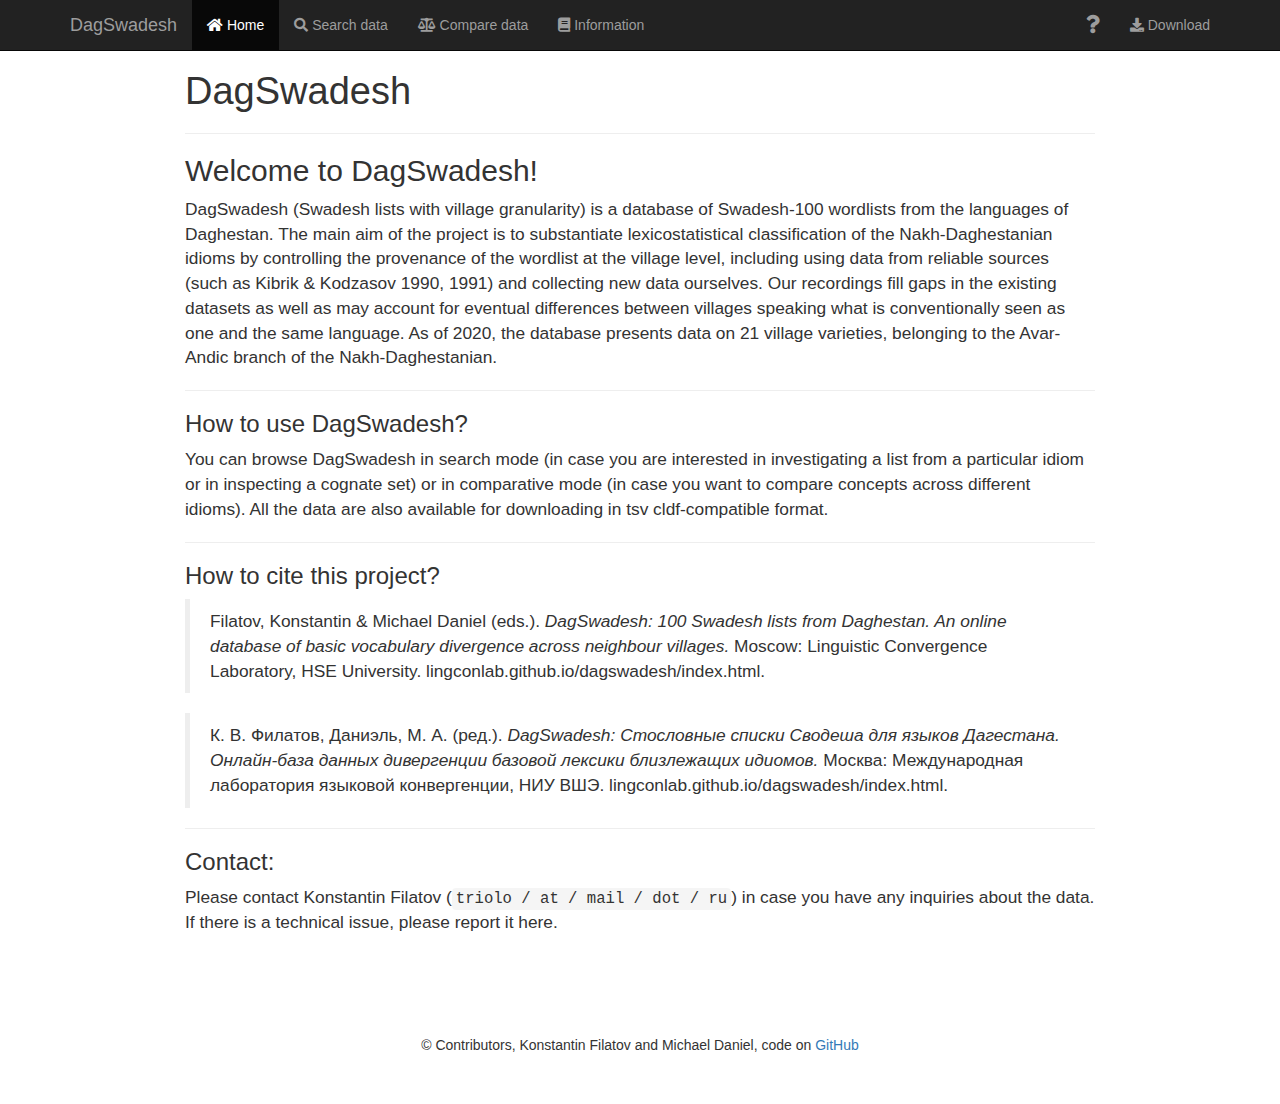
<file: index.html>
<!DOCTYPE html>

<html>

<head>

<meta charset="utf-8" />
<meta name="generator" content="pandoc" />
<meta http-equiv="X-UA-Compatible" content="IE=EDGE" />




<title>DagSwadesh</title>

<script src="site_libs/header-attrs-2.3/header-attrs.js"></script>
<script src="site_libs/jquery-1.11.3/jquery.min.js"></script>
<meta name="viewport" content="width=device-width, initial-scale=1" />
<link href="site_libs/bootstrap-3.3.5/css/bootstrap.min.css" rel="stylesheet" />
<script src="site_libs/bootstrap-3.3.5/js/bootstrap.min.js"></script>
<script src="site_libs/bootstrap-3.3.5/shim/html5shiv.min.js"></script>
<script src="site_libs/bootstrap-3.3.5/shim/respond.min.js"></script>
<script src="site_libs/navigation-1.1/tabsets.js"></script>
<link href="site_libs/highlightjs-9.12.0/default.css" rel="stylesheet" />
<script src="site_libs/highlightjs-9.12.0/highlight.js"></script>
<link href="site_libs/font-awesome-5.1.0/css/all.css" rel="stylesheet" />
<link href="site_libs/font-awesome-5.1.0/css/v4-shims.css" rel="stylesheet" />

<style type="text/css">code{white-space: pre;}</style>
<style type="text/css">
  pre:not([class]) {
    background-color: white;
  }
</style>
<script type="text/javascript">
if (window.hljs) {
  hljs.configure({languages: []});
  hljs.initHighlightingOnLoad();
  if (document.readyState && document.readyState === "complete") {
    window.setTimeout(function() { hljs.initHighlighting(); }, 0);
  }
}
</script>



<style type="text/css">
h1 {
  font-size: 34px;
}
h1.title {
  font-size: 38px;
}
h2 {
  font-size: 30px;
}
h3 {
  font-size: 24px;
}
h4 {
  font-size: 18px;
}
h5 {
  font-size: 16px;
}
h6 {
  font-size: 12px;
}
.table th:not([align]) {
  text-align: left;
}
</style>

<link rel="stylesheet" href="style.css" type="text/css" />



<style type = "text/css">
.main-container {
  max-width: 940px;
  margin-left: auto;
  margin-right: auto;
}
code {
  color: inherit;
  background-color: rgba(0, 0, 0, 0.04);
}
img {
  max-width:100%;
}
.tabbed-pane {
  padding-top: 12px;
}
.html-widget {
  margin-bottom: 20px;
}
button.code-folding-btn:focus {
  outline: none;
}
summary {
  display: list-item;
}
</style>


<style type="text/css">
/* padding for bootstrap navbar */
body {
  padding-top: 51px;
  padding-bottom: 40px;
}
/* offset scroll position for anchor links (for fixed navbar)  */
.section h1 {
  padding-top: 56px;
  margin-top: -56px;
}
.section h2 {
  padding-top: 56px;
  margin-top: -56px;
}
.section h3 {
  padding-top: 56px;
  margin-top: -56px;
}
.section h4 {
  padding-top: 56px;
  margin-top: -56px;
}
.section h5 {
  padding-top: 56px;
  margin-top: -56px;
}
.section h6 {
  padding-top: 56px;
  margin-top: -56px;
}
.dropdown-submenu {
  position: relative;
}
.dropdown-submenu>.dropdown-menu {
  top: 0;
  left: 100%;
  margin-top: -6px;
  margin-left: -1px;
  border-radius: 0 6px 6px 6px;
}
.dropdown-submenu:hover>.dropdown-menu {
  display: block;
}
.dropdown-submenu>a:after {
  display: block;
  content: " ";
  float: right;
  width: 0;
  height: 0;
  border-color: transparent;
  border-style: solid;
  border-width: 5px 0 5px 5px;
  border-left-color: #cccccc;
  margin-top: 5px;
  margin-right: -10px;
}
.dropdown-submenu:hover>a:after {
  border-left-color: #ffffff;
}
.dropdown-submenu.pull-left {
  float: none;
}
.dropdown-submenu.pull-left>.dropdown-menu {
  left: -100%;
  margin-left: 10px;
  border-radius: 6px 0 6px 6px;
}
</style>

<script>
// manage active state of menu based on current page
$(document).ready(function () {
  // active menu anchor
  href = window.location.pathname
  href = href.substr(href.lastIndexOf('/') + 1)
  if (href === "")
    href = "index.html";
  var menuAnchor = $('a[href="' + href + '"]');

  // mark it active
  menuAnchor.parent().addClass('active');

  // if it's got a parent navbar menu mark it active as well
  menuAnchor.closest('li.dropdown').addClass('active');
});
</script>

<!-- tabsets -->

<style type="text/css">
.tabset-dropdown > .nav-tabs {
  display: inline-table;
  max-height: 500px;
  min-height: 44px;
  overflow-y: auto;
  background: white;
  border: 1px solid #ddd;
  border-radius: 4px;
}

.tabset-dropdown > .nav-tabs > li.active:before {
  content: "";
  font-family: 'Glyphicons Halflings';
  display: inline-block;
  padding: 10px;
  border-right: 1px solid #ddd;
}

.tabset-dropdown > .nav-tabs.nav-tabs-open > li.active:before {
  content: "&#xe258;";
  border: none;
}

.tabset-dropdown > .nav-tabs.nav-tabs-open:before {
  content: "";
  font-family: 'Glyphicons Halflings';
  display: inline-block;
  padding: 10px;
  border-right: 1px solid #ddd;
}

.tabset-dropdown > .nav-tabs > li.active {
  display: block;
}

.tabset-dropdown > .nav-tabs > li > a,
.tabset-dropdown > .nav-tabs > li > a:focus,
.tabset-dropdown > .nav-tabs > li > a:hover {
  border: none;
  display: inline-block;
  border-radius: 4px;
  background-color: transparent;
}

.tabset-dropdown > .nav-tabs.nav-tabs-open > li {
  display: block;
  float: none;
}

.tabset-dropdown > .nav-tabs > li {
  display: none;
}
</style>

<!-- code folding -->




</head>

<body>


<div class="container-fluid main-container">




<div class="navbar navbar-inverse  navbar-fixed-top" role="navigation">
  <div class="container">
    <div class="navbar-header">
      <button type="button" class="navbar-toggle collapsed" data-toggle="collapse" data-target="#navbar">
        <span class="icon-bar"></span>
        <span class="icon-bar"></span>
        <span class="icon-bar"></span>
      </button>
      <a class="navbar-brand" href="index.html">DagSwadesh</a>
    </div>
    <div id="navbar" class="navbar-collapse collapse">
      <ul class="nav navbar-nav">
        <li>
  <a href="index.html">
    <span class="fa fa-home"></span>
     
    Home
  </a>
</li>
<li>
  <a href="database.html">
    <span class="fa fa-search"></span>
     
    Search data
  </a>
</li>
<li>
  <a href="database_compar.html">
    <span class="fa fa-balance-scale"></span>
     
    Compare data
  </a>
</li>
<li>
  <a href="information.html">
    <span class="fa fa-book"></span>
     
    Information
  </a>
</li>
      </ul>
      <ul class="nav navbar-nav navbar-right">
        <li>
  <a href="somepage.html">
    <span class="fa fa-question fa-lg"></span>
     
  </a>
</li>
<li>
  <a href="data/andic.tsv">
    <span class="fa fa-download"></span>
     
    Download
  </a>
</li>
      </ul>
    </div><!--/.nav-collapse -->
  </div><!--/.container -->
</div><!--/.navbar -->

<div class="fluid-row" id="header">



<h1 class="title toc-ignore">DagSwadesh</h1>

</div>


<hr />
<div id="welcome-to-dagswadesh" class="section level2">
<h2>Welcome to DagSwadesh!</h2>
<p>DagSwadesh (Swadesh lists with village granularity) is a database of Swadesh-100 wordlists from the languages of Daghestan. The main aim of the project is to substantiate lexicostatistical classification of the Nakh-Daghestanian idioms by controlling the provenance of the wordlist at the village level, including using data from reliable sources (such as Kibrik &amp; Kodzasov 1990, 1991) and collecting new data ourselves. Our recordings fill gaps in the existing datasets as well as may account for eventual differences between villages speaking what is conventionally seen as one and the same language. As of 2020, the database presents data on 21 village varieties, belonging to the Avar-Andic branch of the Nakh-Daghestanian.</p>
<hr />
<div id="how-to-use-dagswadesh" class="section level3">
<h3>How to use DagSwadesh?</h3>
<p>You can browse DagSwadesh in search mode (in case you are interested in investigating a list from a particular idiom or in inspecting a cognate set) or in comparative mode (in case you want to compare concepts across different idioms). All the data are also available for downloading in tsv cldf-compatible format.</p>
<hr />
</div>
<div id="how-to-cite-this-project" class="section level3">
<h3>How to cite this project?</h3>
<blockquote>
<p>Filatov, Konstantin &amp; Michael Daniel (eds.). <em>DagSwadesh: 100 Swadesh lists from Daghestan. An online database of basic vocabulary divergence across neighbour villages.</em> Moscow: Linguistic Convergence Laboratory, HSE University. lingconlab.github.io/dagswadesh/index.html.</p>
</blockquote>
<blockquote>
<p>К. В. Филатов, Даниэль, М. А. (ред.). <em>DagSwadesh: Стословные списки Сводеша для языков Дагестана. Онлайн-база данных дивергенции базовой лексики близлежащих идиомов.</em> Москва: Международная лаборатория языковой конвергенции, НИУ ВШЭ. lingconlab.github.io/dagswadesh/index.html.</p>
</blockquote>
<hr />
</div>
<div id="contact" class="section level3">
<h3>Contact:</h3>
<p>Please contact Konstantin Filatov (<code>triolo / at / mail / dot / ru</code>) in case you have any inquiries about the data. If there is a technical issue, please report it here.</p>
</div>
</div>

<br>
<br>
<br>
<br>
<p> 
<center> &copy; Contributors, Konstantin Filatov and Michael Daniel, code on 
<a href="https://github.com/lingconlab/dagswadesh"> GitHub </a>
</center>
</p>



</div>

<script>

// add bootstrap table styles to pandoc tables
function bootstrapStylePandocTables() {
  $('tr.header').parent('thead').parent('table').addClass('table table-condensed');
}
$(document).ready(function () {
  bootstrapStylePandocTables();
});


</script>

<!-- tabsets -->

<script>
$(document).ready(function () {
  window.buildTabsets("TOC");
});

$(document).ready(function () {
  $('.tabset-dropdown > .nav-tabs > li').click(function () {
    $(this).parent().toggleClass('nav-tabs-open')
  });
});
</script>

<!-- code folding -->


<!-- dynamically load mathjax for compatibility with self-contained -->
<script>
  (function () {
    var script = document.createElement("script");
    script.type = "text/javascript";
    script.src  = "https://mathjax.rstudio.com/latest/MathJax.js?config=TeX-AMS-MML_HTMLorMML";
    document.getElementsByTagName("head")[0].appendChild(script);
  })();
</script>

</body>
</html>
</file>
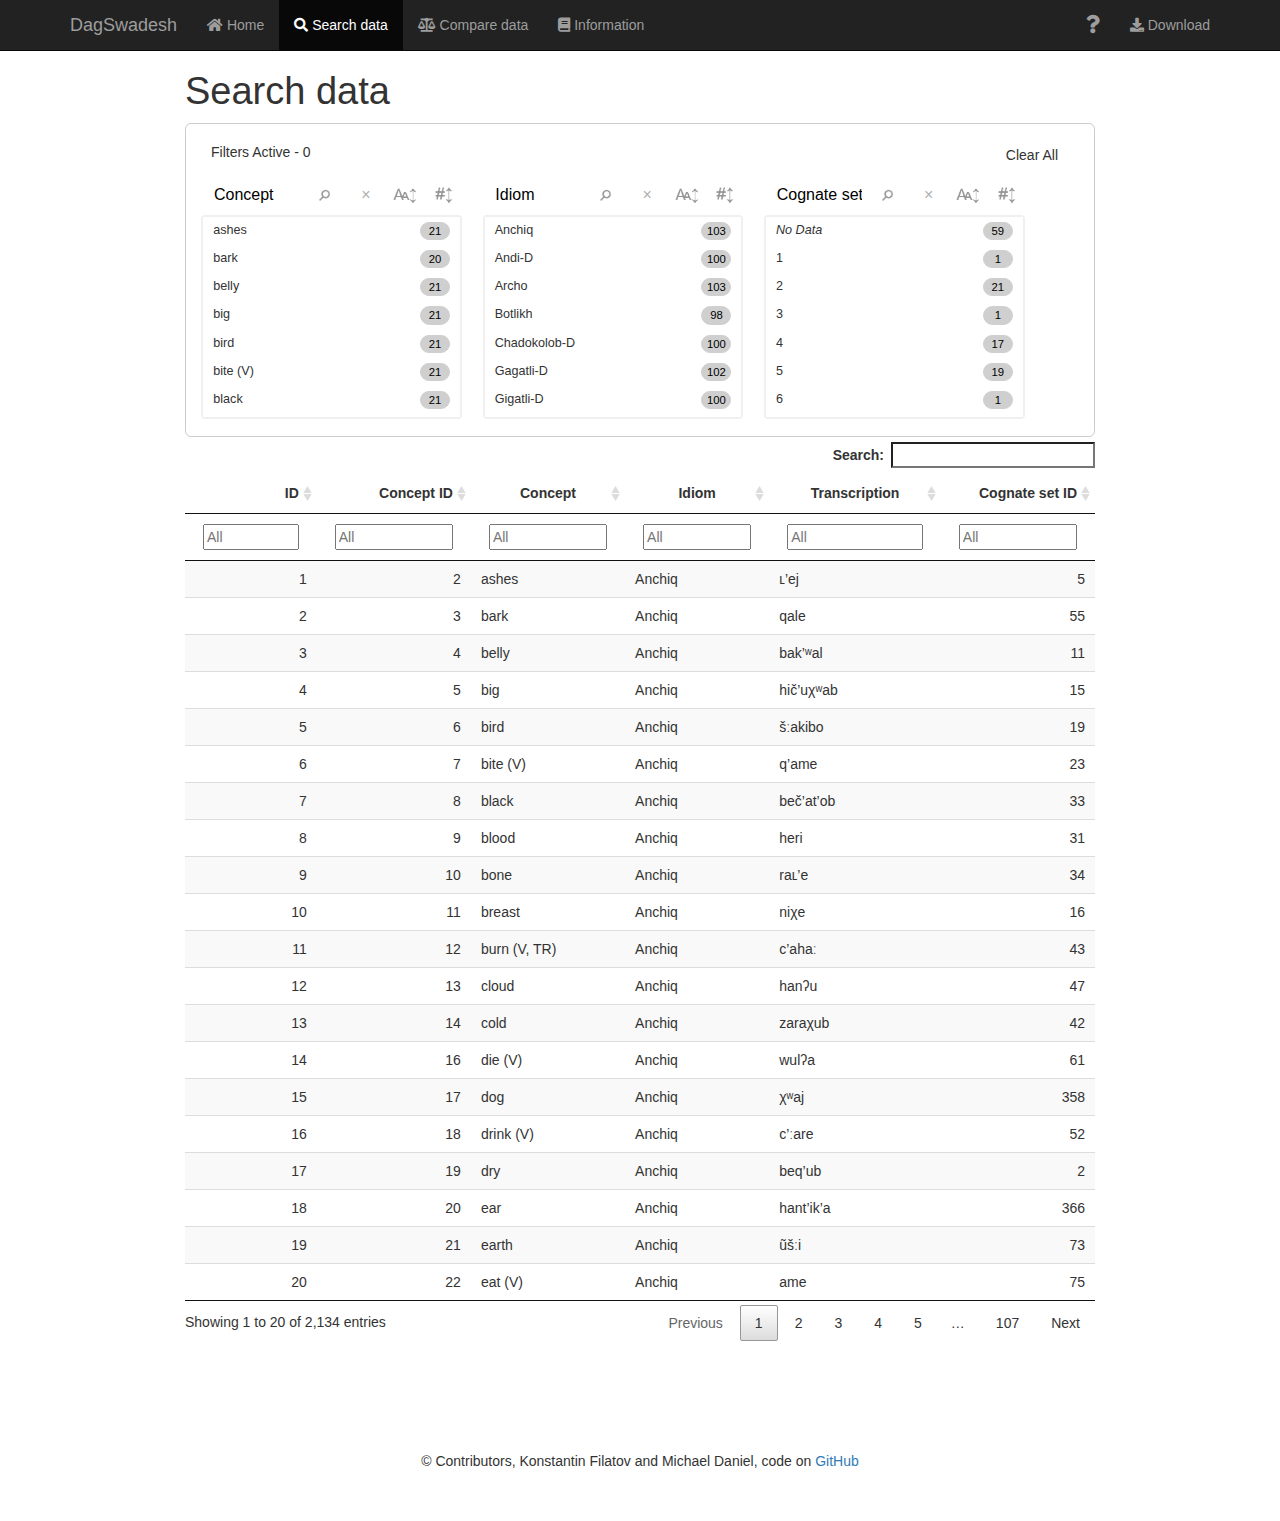
<file: database.html>
<!DOCTYPE html>

<html>

<head>

<meta charset="utf-8" />
<meta name="generator" content="pandoc" />
<meta http-equiv="X-UA-Compatible" content="IE=EDGE" />




<title>Search data</title>

<script src="site_libs/header-attrs-2.3/header-attrs.js"></script>
<script src="site_libs/jquery-1.12.4/jquery.min.js"></script>
<meta name="viewport" content="width=device-width, initial-scale=1" />
<link href="site_libs/bootstrap-3.3.5/css/bootstrap.min.css" rel="stylesheet" />
<script src="site_libs/bootstrap-3.3.5/js/bootstrap.min.js"></script>
<script src="site_libs/bootstrap-3.3.5/shim/html5shiv.min.js"></script>
<script src="site_libs/bootstrap-3.3.5/shim/respond.min.js"></script>
<script src="site_libs/navigation-1.1/tabsets.js"></script>
<link href="site_libs/highlightjs-9.12.0/default.css" rel="stylesheet" />
<script src="site_libs/highlightjs-9.12.0/highlight.js"></script>
<script src="site_libs/htmlwidgets-1.5.1/htmlwidgets.js"></script>
<link href="site_libs/datatables-css-0.0.0/datatables-crosstalk.css" rel="stylesheet" />
<script src="site_libs/datatables-binding-0.15/datatables.js"></script>
<link href="site_libs/dt-core-1.10.20/css/jquery.dataTables.min.css" rel="stylesheet" />
<link href="site_libs/dt-core-1.10.20/css/jquery.dataTables.extra.css" rel="stylesheet" />
<script src="site_libs/dt-core-1.10.20/js/jquery.dataTables.min.js"></script>
<link href="site_libs/dt-ext-select-1.10.20/css/select.dataTables.min.css" rel="stylesheet" />
<script src="site_libs/dt-ext-select-1.10.20/js/dataTables.select.min.js"></script>
<link href="site_libs/dt-ext-searchpanes-1.10.20/css/searchPanes.dataTables.min.css" rel="stylesheet" />
<script src="site_libs/dt-ext-searchpanes-1.10.20/js/dataTables.searchPanes.min.js"></script>
<link href="site_libs/dt-ext-buttons-1.10.20/css/buttons.dataTables.min.css" rel="stylesheet" />
<script src="site_libs/dt-ext-buttons-1.10.20/js/dataTables.buttons.min.js"></script>
<script src="site_libs/dt-ext-buttons-1.10.20/js/buttons.flash.min.js"></script>
<script src="site_libs/dt-ext-buttons-1.10.20/js/buttons.html5.min.js"></script>
<script src="site_libs/dt-ext-buttons-1.10.20/js/buttons.colVis.min.js"></script>
<script src="site_libs/dt-ext-buttons-1.10.20/js/buttons.print.min.js"></script>
<link href="site_libs/nouislider-7.0.10/jquery.nouislider.min.css" rel="stylesheet" />
<script src="site_libs/nouislider-7.0.10/jquery.nouislider.min.js"></script>
<link href="site_libs/selectize-0.12.0/selectize.bootstrap3.css" rel="stylesheet" />
<script src="site_libs/selectize-0.12.0/selectize.min.js"></script>
<link href="site_libs/crosstalk-1.1.0.1/css/crosstalk.css" rel="stylesheet" />
<script src="site_libs/crosstalk-1.1.0.1/js/crosstalk.min.js"></script>
<link href="site_libs/font-awesome-5.1.0/css/all.css" rel="stylesheet" />
<link href="site_libs/font-awesome-5.1.0/css/v4-shims.css" rel="stylesheet" />

<style type="text/css">code{white-space: pre;}</style>
<style type="text/css">
  pre:not([class]) {
    background-color: white;
  }
</style>
<script type="text/javascript">
if (window.hljs) {
  hljs.configure({languages: []});
  hljs.initHighlightingOnLoad();
  if (document.readyState && document.readyState === "complete") {
    window.setTimeout(function() { hljs.initHighlighting(); }, 0);
  }
}
</script>



<style type="text/css">
h1 {
  font-size: 34px;
}
h1.title {
  font-size: 38px;
}
h2 {
  font-size: 30px;
}
h3 {
  font-size: 24px;
}
h4 {
  font-size: 18px;
}
h5 {
  font-size: 16px;
}
h6 {
  font-size: 12px;
}
.table th:not([align]) {
  text-align: left;
}
</style>




<style type = "text/css">
.main-container {
  max-width: 940px;
  margin-left: auto;
  margin-right: auto;
}
code {
  color: inherit;
  background-color: rgba(0, 0, 0, 0.04);
}
img {
  max-width:100%;
}
.tabbed-pane {
  padding-top: 12px;
}
.html-widget {
  margin-bottom: 20px;
}
button.code-folding-btn:focus {
  outline: none;
}
summary {
  display: list-item;
}
</style>


<style type="text/css">
/* padding for bootstrap navbar */
body {
  padding-top: 51px;
  padding-bottom: 40px;
}
/* offset scroll position for anchor links (for fixed navbar)  */
.section h1 {
  padding-top: 56px;
  margin-top: -56px;
}
.section h2 {
  padding-top: 56px;
  margin-top: -56px;
}
.section h3 {
  padding-top: 56px;
  margin-top: -56px;
}
.section h4 {
  padding-top: 56px;
  margin-top: -56px;
}
.section h5 {
  padding-top: 56px;
  margin-top: -56px;
}
.section h6 {
  padding-top: 56px;
  margin-top: -56px;
}
.dropdown-submenu {
  position: relative;
}
.dropdown-submenu>.dropdown-menu {
  top: 0;
  left: 100%;
  margin-top: -6px;
  margin-left: -1px;
  border-radius: 0 6px 6px 6px;
}
.dropdown-submenu:hover>.dropdown-menu {
  display: block;
}
.dropdown-submenu>a:after {
  display: block;
  content: " ";
  float: right;
  width: 0;
  height: 0;
  border-color: transparent;
  border-style: solid;
  border-width: 5px 0 5px 5px;
  border-left-color: #cccccc;
  margin-top: 5px;
  margin-right: -10px;
}
.dropdown-submenu:hover>a:after {
  border-left-color: #ffffff;
}
.dropdown-submenu.pull-left {
  float: none;
}
.dropdown-submenu.pull-left>.dropdown-menu {
  left: -100%;
  margin-left: 10px;
  border-radius: 6px 0 6px 6px;
}
</style>

<script>
// manage active state of menu based on current page
$(document).ready(function () {
  // active menu anchor
  href = window.location.pathname
  href = href.substr(href.lastIndexOf('/') + 1)
  if (href === "")
    href = "index.html";
  var menuAnchor = $('a[href="' + href + '"]');

  // mark it active
  menuAnchor.parent().addClass('active');

  // if it's got a parent navbar menu mark it active as well
  menuAnchor.closest('li.dropdown').addClass('active');
});
</script>

<!-- tabsets -->

<style type="text/css">
.tabset-dropdown > .nav-tabs {
  display: inline-table;
  max-height: 500px;
  min-height: 44px;
  overflow-y: auto;
  background: white;
  border: 1px solid #ddd;
  border-radius: 4px;
}

.tabset-dropdown > .nav-tabs > li.active:before {
  content: "";
  font-family: 'Glyphicons Halflings';
  display: inline-block;
  padding: 10px;
  border-right: 1px solid #ddd;
}

.tabset-dropdown > .nav-tabs.nav-tabs-open > li.active:before {
  content: "&#xe258;";
  border: none;
}

.tabset-dropdown > .nav-tabs.nav-tabs-open:before {
  content: "";
  font-family: 'Glyphicons Halflings';
  display: inline-block;
  padding: 10px;
  border-right: 1px solid #ddd;
}

.tabset-dropdown > .nav-tabs > li.active {
  display: block;
}

.tabset-dropdown > .nav-tabs > li > a,
.tabset-dropdown > .nav-tabs > li > a:focus,
.tabset-dropdown > .nav-tabs > li > a:hover {
  border: none;
  display: inline-block;
  border-radius: 4px;
  background-color: transparent;
}

.tabset-dropdown > .nav-tabs.nav-tabs-open > li {
  display: block;
  float: none;
}

.tabset-dropdown > .nav-tabs > li {
  display: none;
}
</style>

<!-- code folding -->




</head>

<body>


<div class="container-fluid main-container">




<div class="navbar navbar-inverse  navbar-fixed-top" role="navigation">
  <div class="container">
    <div class="navbar-header">
      <button type="button" class="navbar-toggle collapsed" data-toggle="collapse" data-target="#navbar">
        <span class="icon-bar"></span>
        <span class="icon-bar"></span>
        <span class="icon-bar"></span>
      </button>
      <a class="navbar-brand" href="index.html">DagSwadesh</a>
    </div>
    <div id="navbar" class="navbar-collapse collapse">
      <ul class="nav navbar-nav">
        <li>
  <a href="index.html">
    <span class="fa fa-home"></span>
     
    Home
  </a>
</li>
<li>
  <a href="database.html">
    <span class="fa fa-search"></span>
     
    Search data
  </a>
</li>
<li>
  <a href="database_compar.html">
    <span class="fa fa-balance-scale"></span>
     
    Compare data
  </a>
</li>
<li>
  <a href="information.html">
    <span class="fa fa-book"></span>
     
    Information
  </a>
</li>
      </ul>
      <ul class="nav navbar-nav navbar-right">
        <li>
  <a href="somepage.html">
    <span class="fa fa-question fa-lg"></span>
     
  </a>
</li>
<li>
  <a href="data/andic.tsv">
    <span class="fa fa-download"></span>
     
    Download
  </a>
</li>
      </ul>
    </div><!--/.nav-collapse -->
  </div><!--/.container -->
</div><!--/.navbar -->

<div class="fluid-row" id="header">



<h1 class="title toc-ignore">Search data</h1>

</div>


<div id="htmlwidget-842b01735f230adc8cbd" style="width:100%;height:auto;" class="datatables html-widget"></div>
<script type="application/json" data-for="htmlwidget-842b01735f230adc8cbd">{"x":{"filter":"top","filterHTML":"<tr>\n  <td data-type=\"integer\" style=\"vertical-align: top;\">\n    <div style=\"margin-bottom: auto;\">\n      <input type=\"text\" placeholder=\"All\" style=\"width: 100%;\"/>\n    <\/div>\n    <div style=\"display: none; position: absolute; width: 200px;\">\n      <div data-min=\"1\" data-max=\"2134\"><\/div>\n      <span style=\"float: left;\"><\/span>\n      <span style=\"float: right;\"><\/span>\n    <\/div>\n  <\/td>\n  <td data-type=\"integer\" style=\"vertical-align: top;\">\n    <div style=\"margin-bottom: auto;\">\n      <input type=\"text\" placeholder=\"All\" style=\"width: 100%;\"/>\n    <\/div>\n    <div style=\"display: none; position: absolute; width: 200px;\">\n      <div data-min=\"2\" data-max=\"110\"><\/div>\n      <span style=\"float: left;\"><\/span>\n      <span style=\"float: right;\"><\/span>\n    <\/div>\n  <\/td>\n  <td data-type=\"character\" style=\"vertical-align: top;\">\n    <div style=\"margin-bottom: auto;\">\n      <input type=\"text\" placeholder=\"All\" style=\"width: 100%;\"/>\n    <\/div>\n  <\/td>\n  <td data-type=\"character\" style=\"vertical-align: top;\">\n    <div style=\"margin-bottom: auto;\">\n      <input type=\"text\" placeholder=\"All\" style=\"width: 100%;\"/>\n    <\/div>\n  <\/td>\n  <td data-type=\"character\" style=\"vertical-align: top;\">\n    <div style=\"margin-bottom: auto;\">\n      <input type=\"text\" placeholder=\"All\" style=\"width: 100%;\"/>\n    <\/div>\n  <\/td>\n  <td data-type=\"integer\" style=\"vertical-align: top;\">\n    <div style=\"margin-bottom: auto;\">\n      <input type=\"text\" placeholder=\"All\" style=\"width: 100%;\"/>\n    <\/div>\n    <div style=\"display: none; position: absolute; width: 200px;\">\n      <div data-min=\"1\" data-max=\"445\"><\/div>\n      <span style=\"float: left;\"><\/span>\n      <span style=\"float: right;\"><\/span>\n    <\/div>\n  <\/td>\n<\/tr>","extensions":["Select","SearchPanes","Buttons"],"data":[[1,2,3,4,5,6,7,8,9,10,11,12,13,14,15,16,17,18,19,20,21,22,23,24,25,26,27,28,29,30,31,32,33,34,35,36,37,38,39,40,41,42,43,44,45,46,47,48,49,50,51,52,53,54,55,56,57,58,59,60,61,62,63,64,65,66,67,68,69,70,71,72,73,74,75,76,77,78,79,80,81,82,83,84,85,86,87,88,89,90,91,92,93,94,95,96,97,98,99,100,101,102,103,104,105,106,107,108,109,110,111,112,113,114,115,116,117,118,119,120,121,122,123,124,125,126,127,128,129,130,131,132,133,134,135,136,137,138,139,140,141,142,143,144,145,146,147,148,149,150,151,152,153,154,155,156,157,158,159,160,161,162,163,164,165,166,167,168,169,170,171,172,173,174,175,176,177,178,179,180,181,182,183,184,185,186,187,188,189,190,191,192,193,194,195,196,197,198,199,200,201,202,203,204,205,206,207,208,209,210,211,212,213,214,215,216,217,218,219,220,221,222,223,224,225,226,227,228,229,230,231,232,233,234,235,236,237,238,239,240,241,242,243,244,245,246,247,248,249,250,251,252,253,254,255,256,257,258,259,260,261,262,263,264,265,266,267,268,269,270,271,272,273,274,275,276,277,278,279,280,281,282,283,284,285,286,287,288,289,290,291,292,293,294,295,296,297,298,299,300,301,302,303,304,305,306,307,308,309,310,311,312,313,314,315,316,317,318,319,320,321,322,323,324,325,326,327,328,329,330,331,332,333,334,335,336,337,338,339,340,341,342,343,344,345,346,347,348,349,350,351,352,353,354,355,356,357,358,359,360,361,362,363,364,365,366,367,368,369,370,371,372,373,374,375,376,377,378,379,380,381,382,383,384,385,386,387,388,389,390,391,392,393,394,395,396,397,398,399,400,401,402,403,404,405,406,407,408,409,410,411,412,413,414,415,416,417,418,419,420,421,422,423,424,425,426,427,428,429,430,431,432,433,434,435,436,437,438,439,440,441,442,443,444,445,446,447,448,449,450,451,452,453,454,455,456,457,458,459,460,461,462,463,464,465,466,467,468,469,470,471,472,473,474,475,476,477,478,479,480,481,482,483,484,485,486,487,488,489,490,491,492,493,494,495,496,497,498,499,500,501,502,503,504,505,506,507,508,509,510,511,512,513,514,515,516,517,518,519,520,521,522,523,524,525,526,527,528,529,530,531,532,533,534,535,536,537,538,539,540,541,542,543,544,545,546,547,548,549,550,551,552,553,554,555,556,557,558,559,560,561,562,563,564,565,566,567,568,569,570,571,572,573,574,575,576,577,578,579,580,581,582,583,584,585,586,587,588,589,590,591,592,593,594,595,596,597,598,599,600,601,602,603,604,605,606,607,608,609,610,611,612,613,614,615,616,617,618,619,620,621,622,623,624,625,626,627,628,629,630,631,632,633,634,635,636,637,638,639,640,641,642,643,644,645,646,647,648,649,650,651,652,653,654,655,656,657,658,659,660,661,662,663,664,665,666,667,668,669,670,671,672,673,674,675,676,677,678,679,680,681,682,683,684,685,686,687,688,689,690,691,692,693,694,695,696,697,698,699,700,701,702,703,704,705,706,707,708,709,710,711,712,713,714,715,716,717,718,719,720,721,722,723,724,725,726,727,728,729,730,731,732,733,734,735,736,737,738,739,740,741,742,743,744,745,746,747,748,749,750,751,752,753,754,755,756,757,758,759,760,761,762,763,764,765,766,767,768,769,770,771,772,773,774,775,776,777,778,779,780,781,782,783,784,785,786,787,788,789,790,791,792,793,794,795,796,797,798,799,800,801,802,803,804,805,806,807,808,809,810,811,812,813,814,815,816,817,818,819,820,821,822,823,824,825,826,827,828,829,830,831,832,833,834,835,836,837,838,839,840,841,842,843,844,845,846,847,848,849,850,851,852,853,854,855,856,857,858,859,860,861,862,863,864,865,866,867,868,869,870,871,872,873,874,875,876,877,878,879,880,881,882,883,884,885,886,887,888,889,890,891,892,893,894,895,896,897,898,899,900,901,902,903,904,905,906,907,908,909,910,911,912,913,914,915,916,917,918,919,920,921,922,923,924,925,926,927,928,929,930,931,932,933,934,935,936,937,938,939,940,941,942,943,944,945,946,947,948,949,950,951,952,953,954,955,956,957,958,959,960,961,962,963,964,965,966,967,968,969,970,971,972,973,974,975,976,977,978,979,980,981,982,983,984,985,986,987,988,989,990,991,992,993,994,995,996,997,998,999,1000,1001,1002,1003,1004,1005,1006,1007,1008,1009,1010,1011,1012,1013,1014,1015,1016,1017,1018,1019,1020,1021,1022,1023,1024,1025,1026,1027,1028,1029,1030,1031,1032,1033,1034,1035,1036,1037,1038,1039,1040,1041,1042,1043,1044,1045,1046,1047,1048,1049,1050,1051,1052,1053,1054,1055,1056,1057,1058,1059,1060,1061,1062,1063,1064,1065,1066,1067,1068,1069,1070,1071,1072,1073,1074,1075,1076,1077,1078,1079,1080,1081,1082,1083,1084,1085,1086,1087,1088,1089,1090,1091,1092,1093,1094,1095,1096,1097,1098,1099,1100,1101,1102,1103,1104,1105,1106,1107,1108,1109,1110,1111,1112,1113,1114,1115,1116,1117,1118,1119,1120,1121,1122,1123,1124,1125,1126,1127,1128,1129,1130,1131,1132,1133,1134,1135,1136,1137,1138,1139,1140,1141,1142,1143,1144,1145,1146,1147,1148,1149,1150,1151,1152,1153,1154,1155,1156,1157,1158,1159,1160,1161,1162,1163,1164,1165,1166,1167,1168,1169,1170,1171,1172,1173,1174,1175,1176,1177,1178,1179,1180,1181,1182,1183,1184,1185,1186,1187,1188,1189,1190,1191,1192,1193,1194,1195,1196,1197,1198,1199,1200,1201,1202,1203,1204,1205,1206,1207,1208,1209,1210,1211,1212,1213,1214,1215,1216,1217,1218,1219,1220,1221,1222,1223,1224,1225,1226,1227,1228,1229,1230,1231,1232,1233,1234,1235,1236,1237,1238,1239,1240,1241,1242,1243,1244,1245,1246,1247,1248,1249,1250,1251,1252,1253,1254,1255,1256,1257,1258,1259,1260,1261,1262,1263,1264,1265,1266,1267,1268,1269,1270,1271,1272,1273,1274,1275,1276,1277,1278,1279,1280,1281,1282,1283,1284,1285,1286,1287,1288,1289,1290,1291,1292,1293,1294,1295,1296,1297,1298,1299,1300,1301,1302,1303,1304,1305,1306,1307,1308,1309,1310,1311,1312,1313,1314,1315,1316,1317,1318,1319,1320,1321,1322,1323,1324,1325,1326,1327,1328,1329,1330,1331,1332,1333,1334,1335,1336,1337,1338,1339,1340,1341,1342,1343,1344,1345,1346,1347,1348,1349,1350,1351,1352,1353,1354,1355,1356,1357,1358,1359,1360,1361,1362,1363,1364,1365,1366,1367,1368,1369,1370,1371,1372,1373,1374,1375,1376,1377,1378,1379,1380,1381,1382,1383,1384,1385,1386,1387,1388,1389,1390,1391,1392,1393,1394,1395,1396,1397,1398,1399,1400,1401,1402,1403,1404,1405,1406,1407,1408,1409,1410,1411,1412,1413,1414,1415,1416,1417,1418,1419,1420,1421,1422,1423,1424,1425,1426,1427,1428,1429,1430,1431,1432,1433,1434,1435,1436,1437,1438,1439,1440,1441,1442,1443,1444,1445,1446,1447,1448,1449,1450,1451,1452,1453,1454,1455,1456,1457,1458,1459,1460,1461,1462,1463,1464,1465,1466,1467,1468,1469,1470,1471,1472,1473,1474,1475,1476,1477,1478,1479,1480,1481,1482,1483,1484,1485,1486,1487,1488,1489,1490,1491,1492,1493,1494,1495,1496,1497,1498,1499,1500,1501,1502,1503,1504,1505,1506,1507,1508,1509,1510,1511,1512,1513,1514,1515,1516,1517,1518,1519,1520,1521,1522,1523,1524,1525,1526,1527,1528,1529,1530,1531,1532,1533,1534,1535,1536,1537,1538,1539,1540,1541,1542,1543,1544,1545,1546,1547,1548,1549,1550,1551,1552,1553,1554,1555,1556,1557,1558,1559,1560,1561,1562,1563,1564,1565,1566,1567,1568,1569,1570,1571,1572,1573,1574,1575,1576,1577,1578,1579,1580,1581,1582,1583,1584,1585,1586,1587,1588,1589,1590,1591,1592,1593,1594,1595,1596,1597,1598,1599,1600,1601,1602,1603,1604,1605,1606,1607,1608,1609,1610,1611,1612,1613,1614,1615,1616,1617,1618,1619,1620,1621,1622,1623,1624,1625,1626,1627,1628,1629,1630,1631,1632,1633,1634,1635,1636,1637,1638,1639,1640,1641,1642,1643,1644,1645,1646,1647,1648,1649,1650,1651,1652,1653,1654,1655,1656,1657,1658,1659,1660,1661,1662,1663,1664,1665,1666,1667,1668,1669,1670,1671,1672,1673,1674,1675,1676,1677,1678,1679,1680,1681,1682,1683,1684,1685,1686,1687,1688,1689,1690,1691,1692,1693,1694,1695,1696,1697,1698,1699,1700,1701,1702,1703,1704,1705,1706,1707,1708,1709,1710,1711,1712,1713,1714,1715,1716,1717,1718,1719,1720,1721,1722,1723,1724,1725,1726,1727,1728,1729,1730,1731,1732,1733,1734,1735,1736,1737,1738,1739,1740,1741,1742,1743,1744,1745,1746,1747,1748,1749,1750,1751,1752,1753,1754,1755,1756,1757,1758,1759,1760,1761,1762,1763,1764,1765,1766,1767,1768,1769,1770,1771,1772,1773,1774,1775,1776,1777,1778,1779,1780,1781,1782,1783,1784,1785,1786,1787,1788,1789,1790,1791,1792,1793,1794,1795,1796,1797,1798,1799,1800,1801,1802,1803,1804,1805,1806,1807,1808,1809,1810,1811,1812,1813,1814,1815,1816,1817,1818,1819,1820,1821,1822,1823,1824,1825,1826,1827,1828,1829,1830,1831,1832,1833,1834,1835,1836,1837,1838,1839,1840,1841,1842,1843,1844,1845,1846,1847,1848,1849,1850,1851,1852,1853,1854,1855,1856,1857,1858,1859,1860,1861,1862,1863,1864,1865,1866,1867,1868,1869,1870,1871,1872,1873,1874,1875,1876,1877,1878,1879,1880,1881,1882,1883,1884,1885,1886,1887,1888,1889,1890,1891,1892,1893,1894,1895,1896,1897,1898,1899,1900,1901,1902,1903,1904,1905,1906,1907,1908,1909,1910,1911,1912,1913,1914,1915,1916,1917,1918,1919,1920,1921,1922,1923,1924,1925,1926,1927,1928,1929,1930,1931,1932,1933,1934,1935,1936,1937,1938,1939,1940,1941,1942,1943,1944,1945,1946,1947,1948,1949,1950,1951,1952,1953,1954,1955,1956,1957,1958,1959,1960,1961,1962,1963,1964,1965,1966,1967,1968,1969,1970,1971,1972,1973,1974,1975,1976,1977,1978,1979,1980,1981,1982,1983,1984,1985,1986,1987,1988,1989,1990,1991,1992,1993,1994,1995,1996,1997,1998,1999,2000,2001,2002,2003,2004,2005,2006,2007,2008,2009,2010,2011,2012,2013,2014,2015,2016,2017,2018,2019,2020,2021,2022,2023,2024,2025,2026,2027,2028,2029,2030,2031,2032,2033,2034,2035,2036,2037,2038,2039,2040,2041,2042,2043,2044,2045,2046,2047,2048,2049,2050,2051,2052,2053,2054,2055,2056,2057,2058,2059,2060,2061,2062,2063,2064,2065,2066,2067,2068,2069,2070,2071,2072,2073,2074,2075,2076,2077,2078,2079,2080,2081,2082,2083,2084,2085,2086,2087,2088,2089,2090,2091,2092,2093,2094,2095,2096,2097,2098,2099,2100,2101,2102,2103,2104,2105,2106,2107,2108,2109,2110,2111,2112,2113,2114,2115,2116,2117,2118,2119,2120,2121,2122,2123,2124,2125,2126,2127,2128,2129,2130,2131,2132,2133,2134],[2,3,4,5,6,7,8,9,10,11,12,13,14,16,17,18,19,20,21,22,23,24,25,26,27,28,29,30,31,32,33,34,35,36,37,38,39,40,41,42,43,44,45,46,47,48,49,50,51,53,54,55,57,58,59,60,61,62,63,64,65,66,67,68,69,70,71,72,73,74,75,77,78,79,80,81,82,83,84,85,88,89,90,91,92,93,94,95,96,97,98,99,100,101,102,103,104,105,106,107,108,109,110,2,3,4,5,6,7,8,9,10,11,12,13,14,16,17,18,19,20,21,22,23,24,25,26,27,28,29,30,31,32,33,35,36,37,38,39,40,41,42,43,44,45,46,47,48,49,50,51,53,54,55,57,58,59,60,61,62,63,65,66,67,68,69,70,71,72,73,74,75,77,78,79,80,81,82,83,85,88,89,90,91,92,93,94,95,96,97,98,99,100,101,102,103,104,105,106,107,108,109,110,2,3,4,5,6,7,8,9,10,11,12,13,14,16,17,18,19,20,21,22,23,24,25,26,27,28,29,30,31,32,33,34,35,36,37,38,39,40,41,42,43,44,45,46,47,48,49,50,51,53,54,55,57,58,59,60,61,62,63,64,65,66,67,68,69,70,71,72,73,74,75,77,78,79,80,81,82,83,84,85,88,89,90,91,92,93,94,95,96,97,98,99,100,101,102,103,104,105,106,107,108,109,110,2,4,5,6,7,8,9,10,11,12,13,14,16,17,18,19,20,21,22,23,24,25,27,28,29,30,31,32,33,34,35,36,37,38,39,40,41,42,43,44,45,46,47,49,50,51,53,54,55,57,58,59,60,61,63,64,65,66,67,68,69,70,71,72,73,74,75,77,78,79,80,81,82,83,84,85,88,89,90,91,92,93,94,95,96,97,98,99,100,101,102,103,104,105,106,107,108,110,2,3,4,5,6,7,8,9,10,11,12,13,14,16,17,18,19,20,21,22,23,24,25,26,27,28,29,30,31,32,33,35,36,37,38,39,40,41,42,43,44,45,46,47,48,49,50,51,53,54,55,57,58,59,60,61,62,63,65,66,67,68,69,70,71,72,73,74,75,77,78,79,80,81,82,83,85,88,89,90,91,92,93,94,95,96,97,98,99,100,101,102,103,104,105,106,107,108,109,110,2,3,4,5,6,7,8,9,10,11,12,13,14,16,17,18,19,20,21,22,23,24,25,26,27,28,29,30,31,32,33,34,35,36,37,38,39,40,41,42,43,44,45,46,47,48,49,50,51,53,54,55,57,58,59,60,61,62,63,65,66,67,68,69,70,71,72,73,74,75,77,78,79,80,81,82,83,84,85,88,89,90,91,92,93,94,95,96,97,98,99,100,101,102,103,104,105,106,107,108,109,110,2,3,4,5,6,7,8,9,10,11,12,13,14,16,17,18,19,20,21,22,23,24,25,26,27,28,29,30,31,32,33,35,36,37,38,39,40,41,42,43,44,45,46,47,48,49,50,51,53,54,55,57,58,59,60,61,62,63,65,66,67,68,69,70,71,72,73,74,75,77,78,79,80,81,82,83,85,88,89,90,91,92,93,94,95,96,97,98,99,100,101,102,103,104,105,106,107,108,109,110,2,3,4,5,6,7,8,9,10,11,12,13,14,16,17,18,19,20,21,22,23,24,25,26,27,28,29,30,31,33,34,35,36,37,38,39,40,41,42,43,44,45,46,47,48,49,50,51,53,54,55,57,58,59,60,61,62,63,65,66,67,68,69,70,71,72,73,74,75,77,78,79,80,81,82,83,84,85,88,89,90,91,92,93,94,95,96,97,98,99,100,101,102,103,104,105,106,107,108,109,110,2,3,4,5,6,7,8,9,10,11,12,13,14,16,17,18,19,20,21,22,23,24,25,26,27,28,29,30,31,32,33,34,35,36,37,38,39,40,41,42,43,44,45,46,47,49,50,51,53,54,55,57,58,59,60,61,62,63,64,65,66,67,68,69,70,71,72,73,75,77,78,79,80,81,82,83,84,85,88,89,90,91,92,93,94,95,96,97,98,99,100,101,102,103,104,105,106,107,108,109,110,2,3,4,5,6,7,8,9,10,11,12,13,14,16,17,18,19,20,21,22,23,24,25,26,27,28,29,30,31,32,33,34,35,36,37,38,39,40,41,42,43,44,45,46,47,48,49,50,51,53,54,55,57,58,59,60,61,62,63,64,65,66,67,68,69,70,71,72,73,74,75,77,78,79,80,81,82,83,84,85,88,89,90,91,92,93,94,95,96,97,98,99,100,101,102,103,104,105,106,107,108,109,110,2,3,4,5,6,7,8,9,10,11,12,13,14,16,17,18,19,20,21,22,23,24,25,26,27,28,29,30,31,32,33,34,35,36,37,38,39,40,41,42,43,44,45,46,47,48,49,50,51,53,54,55,57,58,59,60,61,62,63,65,66,67,68,69,70,71,73,74,75,77,78,79,80,81,82,83,85,88,89,90,91,92,93,94,95,96,97,98,99,100,101,102,103,104,105,106,107,108,109,110,2,3,4,5,6,7,8,9,10,11,12,13,14,16,17,18,19,20,21,22,23,24,25,26,27,28,29,30,31,32,33,34,35,36,37,38,39,40,41,42,43,44,45,46,47,48,49,50,51,53,54,55,57,58,59,60,61,62,63,64,65,66,67,68,69,70,71,72,73,74,75,77,78,79,80,81,82,83,84,85,88,89,90,91,92,93,94,95,96,97,98,99,100,101,102,103,104,105,106,107,108,109,110,2,3,4,5,6,7,8,9,10,11,12,13,14,16,17,18,19,20,21,22,23,24,25,26,27,28,29,30,31,32,33,34,35,36,37,38,39,40,41,42,43,44,45,46,47,48,49,50,51,53,54,55,57,58,59,60,61,62,63,64,65,66,67,68,69,70,71,72,73,74,75,77,78,79,80,81,82,83,84,85,88,89,90,91,92,93,94,95,96,97,98,99,100,101,102,103,104,105,106,107,108,109,110,2,3,4,5,6,7,8,9,10,11,12,13,14,16,17,18,19,20,21,22,23,24,25,26,27,28,29,30,31,32,33,35,36,37,38,39,40,41,42,43,44,45,46,47,48,49,50,51,53,54,55,57,58,59,60,61,62,63,65,66,67,68,69,70,71,72,73,74,75,77,78,79,80,81,82,83,85,88,89,90,91,92,93,94,95,96,97,98,99,100,101,102,103,104,105,106,107,108,109,110,2,3,4,5,6,7,8,9,10,11,12,13,14,16,17,18,19,20,21,22,23,24,25,26,27,28,29,30,31,32,33,34,35,36,37,38,39,40,41,42,43,44,45,46,47,48,49,50,51,53,54,55,57,58,59,60,61,62,63,64,65,66,67,68,69,70,71,72,73,74,75,77,78,79,80,81,82,83,84,85,88,89,90,91,92,93,94,95,96,97,98,99,100,101,102,103,104,105,106,107,108,109,110,2,3,4,5,6,7,8,9,10,11,12,13,14,16,17,18,19,20,21,22,23,24,25,26,27,28,29,30,31,32,33,34,35,36,37,38,39,40,41,42,43,44,45,46,47,48,49,50,51,53,54,55,57,58,59,60,61,62,63,64,65,66,67,68,69,70,71,72,73,74,75,77,78,79,80,81,82,83,84,85,88,89,90,91,92,93,94,95,96,97,98,99,100,101,102,103,104,105,106,107,108,109,110,2,3,4,5,6,7,8,9,10,11,12,13,14,16,17,18,19,20,21,22,23,24,25,26,27,28,29,30,31,32,33,34,35,36,37,38,39,40,41,42,43,44,45,46,47,48,49,50,51,53,54,55,57,58,59,60,61,62,63,64,65,66,67,68,69,70,71,72,73,74,75,77,78,79,80,81,82,83,84,85,88,89,90,91,92,93,94,95,96,97,98,99,100,101,102,103,104,105,106,107,108,109,110,2,3,4,5,6,7,8,9,10,11,12,13,14,16,17,18,19,20,21,22,23,24,25,26,27,28,29,30,31,32,33,35,36,37,38,39,40,41,42,43,44,45,46,47,48,49,50,51,53,54,55,57,58,59,60,61,62,63,65,66,67,68,69,70,71,72,73,74,75,77,78,79,80,81,82,83,85,88,89,90,91,92,93,94,95,96,97,98,99,100,101,102,103,104,105,106,107,108,109,110,2,3,4,5,6,7,8,9,10,11,12,13,14,16,17,18,19,20,21,22,23,24,25,26,27,28,29,30,31,32,33,34,35,36,37,38,39,40,41,42,43,44,45,46,47,48,49,50,51,53,54,55,57,58,59,60,61,62,63,64,65,66,67,68,69,70,71,72,73,74,75,77,78,79,80,81,82,83,84,85,88,89,90,91,92,93,94,95,96,97,98,99,100,101,102,103,104,105,106,107,108,109,110,2,3,4,5,6,7,8,9,10,11,12,13,14,16,17,18,19,20,21,22,23,24,25,27,28,29,30,31,32,33,34,35,36,37,38,39,40,41,42,43,44,45,46,47,48,49,50,51,53,54,55,57,58,59,60,61,62,63,64,65,66,67,68,69,70,71,72,73,74,75,77,78,79,80,81,82,83,84,85,88,89,90,91,92,93,94,95,96,97,98,99,100,101,102,103,104,105,106,107,108,109,110,2,3,4,5,6,7,8,9,10,11,12,13,14,16,17,18,19,20,21,22,23,24,25,26,27,28,29,30,31,32,33,34,35,36,37,38,39,40,41,42,43,44,45,46,47,48,49,50,51,53,54,55,57,58,59,60,61,62,63,64,65,66,67,68,69,70,71,72,73,74,75,77,78,79,80,81,82,83,84,85,88,89,90,91,92,93,94,95,96,97,98,99,100,101,102,103,104,105,106,107,108,109,110],["ashes","bark","belly","big","bird","bite (V)","black","blood","bone","breast","burn (V, TR)","cloud","cold","die (V)","dog","drink (V)","dry","ear","earth","eat (V)","egg","eye","fat","feather","fire","fish","fly (V)","foot","full","give (V)","go (V)","good","green","hair","hand","head","hear (V)","heart","horn","I","kill (V)","knee","know (V)","leaf","lie (V)","liver","long","louse","man","many","meat","moon","mouth","nail","name","neck","new","night","nose","not","one","rain","red","road","root","round","sand","say (V)","see (V)","seed","sit (V)","sleep (V)","small","smoke","stand (V)","star","stone","sun","swim (V)","tail","tongue","tooth","tree","two","warm","water","we","what","white","who","woman","yellow","you","far","heavy","near","salt","short","snake","thin","wind","worm","year","ashes","bark","belly","big","bird","bite (V)","black","blood","bone","breast","burn (V, TR)","cloud","cold","die (V)","dog","drink (V)","dry","ear","earth","eat (V)","egg","eye","fat","feather","fire","fish","fly (V)","foot","full","give (V)","go (V)","green","hair","hand","head","hear (V)","heart","horn","I","kill (V)","knee","know (V)","leaf","lie (V)","liver","long","louse","man","many","meat","moon","mouth","nail","name","neck","new","night","nose","one","rain","red","road","root","round","sand","say (V)","see (V)","seed","sit (V)","sleep (V)","small","smoke","stand (V)","star","stone","sun","tail","tongue","tooth","tree","two","warm","water","we","what","white","who","woman","yellow","you","far","heavy","near","salt","short","snake","thin","wind","worm","year","ashes","bark","belly","big","bird","bite (V)","black","blood","bone","breast","burn (V, TR)","cloud","cold","die (V)","dog","drink (V)","dry","ear","earth","eat (V)","egg","eye","fat","feather","fire","fish","fly (V)","foot","full","give (V)","go (V)","good","green","hair","hand","head","hear (V)","heart","horn","I","kill (V)","knee","know (V)","leaf","lie (V)","liver","long","louse","man","many","meat","moon","mouth","nail","name","neck","new","night","nose","not","one","rain","red","road","root","round","sand","say (V)","see (V)","seed","sit (V)","sleep (V)","small","smoke","stand (V)","star","stone","sun","swim (V)","tail","tongue","tooth","tree","two","warm","water","we","what","white","who","woman","yellow","you","far","heavy","near","salt","short","snake","thin","wind","worm","year","ashes","belly","big","bird","bite (V)","black","blood","bone","breast","burn (V, TR)","cloud","cold","die (V)","dog","drink (V)","dry","ear","earth","eat (V)","egg","eye","fat","fire","fish","fly (V)","foot","full","give (V)","go (V)","good","green","hair","hand","head","hear (V)","heart","horn","I","kill (V)","knee","know (V)","leaf","lie (V)","long","louse","man","many","meat","moon","mouth","nail","name","neck","new","nose","not","one","rain","red","road","root","round","sand","say (V)","see (V)","seed","sit (V)","sleep (V)","small","smoke","stand (V)","star","stone","sun","swim (V)","tail","tongue","tooth","tree","two","warm","water","we","what","white","who","woman","yellow","you","far","heavy","near","salt","short","snake","thin","wind","year","ashes","bark","belly","big","bird","bite (V)","black","blood","bone","breast","burn (V, TR)","cloud","cold","die (V)","dog","drink (V)","dry","ear","earth","eat (V)","egg","eye","fat","feather","fire","fish","fly (V)","foot","full","give (V)","go (V)","green","hair","hand","head","hear (V)","heart","horn","I","kill (V)","knee","know (V)","leaf","lie (V)","liver","long","louse","man","many","meat","moon","mouth","nail","name","neck","new","night","nose","one","rain","red","road","root","round","sand","say (V)","see (V)","seed","sit (V)","sleep (V)","small","smoke","stand (V)","star","stone","sun","tail","tongue","tooth","tree","two","warm","water","we","what","white","who","woman","yellow","you","far","heavy","near","salt","short","snake","thin","wind","worm","year","ashes","bark","belly","big","bird","bite (V)","black","blood","bone","breast","burn (V, TR)","cloud","cold","die (V)","dog","drink (V)","dry","ear","earth","eat (V)","egg","eye","fat","feather","fire","fish","fly (V)","foot","full","give (V)","go (V)","good","green","hair","hand","head","hear (V)","heart","horn","I","kill (V)","knee","know (V)","leaf","lie (V)","liver","long","louse","man","many","meat","moon","mouth","nail","name","neck","new","night","nose","one","rain","red","road","root","round","sand","say (V)","see (V)","seed","sit (V)","sleep (V)","small","smoke","stand (V)","star","stone","sun","swim (V)","tail","tongue","tooth","tree","two","warm","water","we","what","white","who","woman","yellow","you","far","heavy","near","salt","short","snake","thin","wind","worm","year","ashes","bark","belly","big","bird","bite (V)","black","blood","bone","breast","burn (V, TR)","cloud","cold","die (V)","dog","drink (V)","dry","ear","earth","eat (V)","egg","eye","fat","feather","fire","fish","fly (V)","foot","full","give (V)","go (V)","green","hair","hand","head","hear (V)","heart","horn","I","kill (V)","knee","know (V)","leaf","lie (V)","liver","long","louse","man","many","meat","moon","mouth","nail","name","neck","new","night","nose","one","rain","red","road","root","round","sand","say (V)","see (V)","seed","sit (V)","sleep (V)","small","smoke","stand (V)","star","stone","sun","tail","tongue","tooth","tree","two","warm","water","we","what","white","who","woman","yellow","you","far","heavy","near","salt","short","snake","thin","wind","worm","year","ashes","bark","belly","big","bird","bite (V)","black","blood","bone","breast","burn (V, TR)","cloud","cold","die (V)","dog","drink (V)","dry","ear","earth","eat (V)","egg","eye","fat","feather","fire","fish","fly (V)","foot","full","go (V)","good","green","hair","hand","head","hear (V)","heart","horn","I","kill (V)","knee","know (V)","leaf","lie (V)","liver","long","louse","man","many","meat","moon","mouth","nail","name","neck","new","night","nose","one","rain","red","road","root","round","sand","say (V)","see (V)","seed","sit (V)","sleep (V)","small","smoke","stand (V)","star","stone","sun","swim (V)","tail","tongue","tooth","tree","two","warm","water","we","what","white","who","woman","yellow","you","far","heavy","near","salt","short","snake","thin","wind","worm","year","ashes","bark","belly","big","bird","bite (V)","black","blood","bone","breast","burn (V, TR)","cloud","cold","die (V)","dog","drink (V)","dry","ear","earth","eat (V)","egg","eye","fat","feather","fire","fish","fly (V)","foot","full","give (V)","go (V)","good","green","hair","hand","head","hear (V)","heart","horn","I","kill (V)","knee","know (V)","leaf","lie (V)","long","louse","man","many","meat","moon","mouth","nail","name","neck","new","night","nose","not","one","rain","red","road","root","round","sand","say (V)","see (V)","sit (V)","sleep (V)","small","smoke","stand (V)","star","stone","sun","swim (V)","tail","tongue","tooth","tree","two","warm","water","we","what","white","who","woman","yellow","you","far","heavy","near","salt","short","snake","thin","wind","worm","year","ashes","bark","belly","big","bird","bite (V)","black","blood","bone","breast","burn (V, TR)","cloud","cold","die (V)","dog","drink (V)","dry","ear","earth","eat (V)","egg","eye","fat","feather","fire","fish","fly (V)","foot","full","give (V)","go (V)","good","green","hair","hand","head","hear (V)","heart","horn","I","kill (V)","knee","know (V)","leaf","lie (V)","liver","long","louse","man","many","meat","moon","mouth","nail","name","neck","new","night","nose","not","one","rain","red","road","root","round","sand","say (V)","see (V)","seed","sit (V)","sleep (V)","small","smoke","stand (V)","star","stone","sun","swim (V)","tail","tongue","tooth","tree","two","warm","water","we","what","white","who","woman","yellow","you","far","heavy","near","salt","short","snake","thin","wind","worm","year","ashes","bark","belly","big","bird","bite (V)","black","blood","bone","breast","burn (V, TR)","cloud","cold","die (V)","dog","drink (V)","dry","ear","earth","eat (V)","egg","eye","fat","feather","fire","fish","fly (V)","foot","full","give (V)","go (V)","good","green","hair","hand","head","hear (V)","heart","horn","I","kill (V)","knee","know (V)","leaf","lie (V)","liver","long","louse","man","many","meat","moon","mouth","nail","name","neck","new","night","nose","one","rain","red","road","root","round","sand","see (V)","seed","sit (V)","sleep (V)","small","smoke","stand (V)","star","stone","sun","tail","tongue","tooth","tree","two","warm","water","we","what","white","who","woman","yellow","you","far","heavy","near","salt","short","snake","thin","wind","worm","year","ashes","bark","belly","big","bird","bite (V)","black","blood","bone","breast","burn (V, TR)","cloud","cold","die (V)","dog","drink (V)","dry","ear","earth","eat (V)","egg","eye","fat","feather","fire","fish","fly (V)","foot","full","give (V)","go (V)","good","green","hair","hand","head","hear (V)","heart","horn","I","kill (V)","knee","know (V)","leaf","lie (V)","liver","long","louse","man","many","meat","moon","mouth","nail","name","neck","new","night","nose","not","one","rain","red","road","root","round","sand","say (V)","see (V)","seed","sit (V)","sleep (V)","small","smoke","stand (V)","star","stone","sun","swim (V)","tail","tongue","tooth","tree","two","warm","water","we","what","white","who","woman","yellow","you","far","heavy","near","salt","short","snake","thin","wind","worm","year","ashes","bark","belly","big","bird","bite (V)","black","blood","bone","breast","burn (V, TR)","cloud","cold","die (V)","dog","drink (V)","dry","ear","earth","eat (V)","egg","eye","fat","feather","fire","fish","fly (V)","foot","full","give (V)","go (V)","good","green","hair","hand","head","hear (V)","heart","horn","I","kill (V)","knee","know (V)","leaf","lie (V)","liver","long","louse","man","many","meat","moon","mouth","nail","name","neck","new","night","nose","not","one","rain","red","road","root","round","sand","say (V)","see (V)","seed","sit (V)","sleep (V)","small","smoke","stand (V)","star","stone","sun","swim (V)","tail","tongue","tooth","tree","two","warm","water","we","what","white","who","woman","yellow","you","far","heavy","near","salt","short","snake","thin","wind","worm","year","ashes","bark","belly","big","bird","bite (V)","black","blood","bone","breast","burn (V, TR)","cloud","cold","die (V)","dog","drink (V)","dry","ear","earth","eat (V)","egg","eye","fat","feather","fire","fish","fly (V)","foot","full","give (V)","go (V)","green","hair","hand","head","hear (V)","heart","horn","I","kill (V)","knee","know (V)","leaf","lie (V)","liver","long","louse","man","many","meat","moon","mouth","nail","name","neck","new","night","nose","one","rain","red","road","root","round","sand","say (V)","see (V)","seed","sit (V)","sleep (V)","small","smoke","stand (V)","star","stone","sun","tail","tongue","tooth","tree","two","warm","water","we","what","white","who","woman","yellow","you","far","heavy","near","salt","short","snake","thin","wind","worm","year","ashes","bark","belly","big","bird","bite (V)","black","blood","bone","breast","burn (V, TR)","cloud","cold","die (V)","dog","drink (V)","dry","ear","earth","eat (V)","egg","eye","fat","feather","fire","fish","fly (V)","foot","full","give (V)","go (V)","good","green","hair","hand","head","hear (V)","heart","horn","I","kill (V)","knee","know (V)","leaf","lie (V)","liver","long","louse","man","many","meat","moon","mouth","nail","name","neck","new","night","nose","not","one","rain","red","road","root","round","sand","say (V)","see (V)","seed","sit (V)","sleep (V)","small","smoke","stand (V)","star","stone","sun","swim (V)","tail","tongue","tooth","tree","two","warm","water","we","what","white","who","woman","yellow","you","far","heavy","near","salt","short","snake","thin","wind","worm","year","ashes","bark","belly","big","bird","bite (V)","black","blood","bone","breast","burn (V, TR)","cloud","cold","die (V)","dog","drink (V)","dry","ear","earth","eat (V)","egg","eye","fat","feather","fire","fish","fly (V)","foot","full","give (V)","go (V)","good","green","hair","hand","head","hear (V)","heart","horn","I","kill (V)","knee","know (V)","leaf","lie (V)","liver","long","louse","man","many","meat","moon","mouth","nail","name","neck","new","night","nose","not","one","rain","red","road","root","round","sand","say (V)","see (V)","seed","sit (V)","sleep (V)","small","smoke","stand (V)","star","stone","sun","swim (V)","tail","tongue","tooth","tree","two","warm","water","we","what","white","who","woman","yellow","you","far","heavy","near","salt","short","snake","thin","wind","worm","year","ashes","bark","belly","big","bird","bite (V)","black","blood","bone","breast","burn (V, TR)","cloud","cold","die (V)","dog","drink (V)","dry","ear","earth","eat (V)","egg","eye","fat","feather","fire","fish","fly (V)","foot","full","give (V)","go (V)","good","green","hair","hand","head","hear (V)","heart","horn","I","kill (V)","knee","know (V)","leaf","lie (V)","liver","long","louse","man","many","meat","moon","mouth","nail","name","neck","new","night","nose","not","one","rain","red","road","root","round","sand","say (V)","see (V)","seed","sit (V)","sleep (V)","small","smoke","stand (V)","star","stone","sun","swim (V)","tail","tongue","tooth","tree","two","warm","water","we","what","white","who","woman","yellow","you","far","heavy","near","salt","short","snake","thin","wind","worm","year","ashes","bark","belly","big","bird","bite (V)","black","blood","bone","breast","burn (V, TR)","cloud","cold","die (V)","dog","drink (V)","dry","ear","earth","eat (V)","egg","eye","fat","feather","fire","fish","fly (V)","foot","full","give (V)","go (V)","green","hair","hand","head","hear (V)","heart","horn","I","kill (V)","knee","know (V)","leaf","lie (V)","liver","long","louse","man","many","meat","moon","mouth","nail","name","neck","new","night","nose","one","rain","red","road","root","round","sand","say (V)","see (V)","seed","sit (V)","sleep (V)","small","smoke","stand (V)","star","stone","sun","tail","tongue","tooth","tree","two","warm","water","we","what","white","who","woman","yellow","you","far","heavy","near","salt","short","snake","thin","wind","worm","year","ashes","bark","belly","big","bird","bite (V)","black","blood","bone","breast","burn (V, TR)","cloud","cold","die (V)","dog","drink (V)","dry","ear","earth","eat (V)","egg","eye","fat","feather","fire","fish","fly (V)","foot","full","give (V)","go (V)","good","green","hair","hand","head","hear (V)","heart","horn","I","kill (V)","knee","know (V)","leaf","lie (V)","liver","long","louse","man","many","meat","moon","mouth","nail","name","neck","new","night","nose","not","one","rain","red","road","root","round","sand","say (V)","see (V)","seed","sit (V)","sleep (V)","small","smoke","stand (V)","star","stone","sun","swim (V)","tail","tongue","tooth","tree","two","warm","water","we","what","white","who","woman","yellow","you","far","heavy","near","salt","short","snake","thin","wind","worm","year","ashes","bark","belly","big","bird","bite (V)","black","blood","bone","breast","burn (V, TR)","cloud","cold","die (V)","dog","drink (V)","dry","ear","earth","eat (V)","egg","eye","fat","fire","fish","fly (V)","foot","full","give (V)","go (V)","good","green","hair","hand","head","hear (V)","heart","horn","I","kill (V)","knee","know (V)","leaf","lie (V)","liver","long","louse","man","many","meat","moon","mouth","nail","name","neck","new","night","nose","not","one","rain","red","road","root","round","sand","say (V)","see (V)","seed","sit (V)","sleep (V)","small","smoke","stand (V)","star","stone","sun","swim (V)","tail","tongue","tooth","tree","two","warm","water","we","what","white","who","woman","yellow","you","far","heavy","near","salt","short","snake","thin","wind","worm","year","ashes","bark","belly","big","bird","bite (V)","black","blood","bone","breast","burn (V, TR)","cloud","cold","die (V)","dog","drink (V)","dry","ear","earth","eat (V)","egg","eye","fat","feather","fire","fish","fly (V)","foot","full","give (V)","go (V)","good","green","hair","hand","head","hear (V)","heart","horn","I","kill (V)","knee","know (V)","leaf","lie (V)","liver","long","louse","man","many","meat","moon","mouth","nail","name","neck","new","night","nose","not","one","rain","red","road","root","round","sand","say (V)","see (V)","seed","sit (V)","sleep (V)","small","smoke","stand (V)","star","stone","sun","swim (V)","tail","tongue","tooth","tree","two","warm","water","we","what","white","who","woman","yellow","you","far","heavy","near","salt","short","snake","thin","wind","worm","year"],["Anchiq","Anchiq","Anchiq","Anchiq","Anchiq","Anchiq","Anchiq","Anchiq","Anchiq","Anchiq","Anchiq","Anchiq","Anchiq","Anchiq","Anchiq","Anchiq","Anchiq","Anchiq","Anchiq","Anchiq","Anchiq","Anchiq","Anchiq","Anchiq","Anchiq","Anchiq","Anchiq","Anchiq","Anchiq","Anchiq","Anchiq","Anchiq","Anchiq","Anchiq","Anchiq","Anchiq","Anchiq","Anchiq","Anchiq","Anchiq","Anchiq","Anchiq","Anchiq","Anchiq","Anchiq","Anchiq","Anchiq","Anchiq","Anchiq","Anchiq","Anchiq","Anchiq","Anchiq","Anchiq","Anchiq","Anchiq","Anchiq","Anchiq","Anchiq","Anchiq","Anchiq","Anchiq","Anchiq","Anchiq","Anchiq","Anchiq","Anchiq","Anchiq","Anchiq","Anchiq","Anchiq","Anchiq","Anchiq","Anchiq","Anchiq","Anchiq","Anchiq","Anchiq","Anchiq","Anchiq","Anchiq","Anchiq","Anchiq","Anchiq","Anchiq","Anchiq","Anchiq","Anchiq","Anchiq","Anchiq","Anchiq","Anchiq","Anchiq","Anchiq","Anchiq","Anchiq","Anchiq","Anchiq","Anchiq","Anchiq","Anchiq","Anchiq","Anchiq","Andi-D","Andi-D","Andi-D","Andi-D","Andi-D","Andi-D","Andi-D","Andi-D","Andi-D","Andi-D","Andi-D","Andi-D","Andi-D","Andi-D","Andi-D","Andi-D","Andi-D","Andi-D","Andi-D","Andi-D","Andi-D","Andi-D","Andi-D","Andi-D","Andi-D","Andi-D","Andi-D","Andi-D","Andi-D","Andi-D","Andi-D","Andi-D","Andi-D","Andi-D","Andi-D","Andi-D","Andi-D","Andi-D","Andi-D","Andi-D","Andi-D","Andi-D","Andi-D","Andi-D","Andi-D","Andi-D","Andi-D","Andi-D","Andi-D","Andi-D","Andi-D","Andi-D","Andi-D","Andi-D","Andi-D","Andi-D","Andi-D","Andi-D","Andi-D","Andi-D","Andi-D","Andi-D","Andi-D","Andi-D","Andi-D","Andi-D","Andi-D","Andi-D","Andi-D","Andi-D","Andi-D","Andi-D","Andi-D","Andi-D","Andi-D","Andi-D","Andi-D","Andi-D","Andi-D","Andi-D","Andi-D","Andi-D","Andi-D","Andi-D","Andi-D","Andi-D","Andi-D","Andi-D","Andi-D","Andi-D","Andi-D","Andi-D","Andi-D","Andi-D","Andi-D","Andi-D","Andi-D","Andi-D","Andi-D","Andi-D","Archo","Archo","Archo","Archo","Archo","Archo","Archo","Archo","Archo","Archo","Archo","Archo","Archo","Archo","Archo","Archo","Archo","Archo","Archo","Archo","Archo","Archo","Archo","Archo","Archo","Archo","Archo","Archo","Archo","Archo","Archo","Archo","Archo","Archo","Archo","Archo","Archo","Archo","Archo","Archo","Archo","Archo","Archo","Archo","Archo","Archo","Archo","Archo","Archo","Archo","Archo","Archo","Archo","Archo","Archo","Archo","Archo","Archo","Archo","Archo","Archo","Archo","Archo","Archo","Archo","Archo","Archo","Archo","Archo","Archo","Archo","Archo","Archo","Archo","Archo","Archo","Archo","Archo","Archo","Archo","Archo","Archo","Archo","Archo","Archo","Archo","Archo","Archo","Archo","Archo","Archo","Archo","Archo","Archo","Archo","Archo","Archo","Archo","Archo","Archo","Archo","Archo","Archo","Botlikh","Botlikh","Botlikh","Botlikh","Botlikh","Botlikh","Botlikh","Botlikh","Botlikh","Botlikh","Botlikh","Botlikh","Botlikh","Botlikh","Botlikh","Botlikh","Botlikh","Botlikh","Botlikh","Botlikh","Botlikh","Botlikh","Botlikh","Botlikh","Botlikh","Botlikh","Botlikh","Botlikh","Botlikh","Botlikh","Botlikh","Botlikh","Botlikh","Botlikh","Botlikh","Botlikh","Botlikh","Botlikh","Botlikh","Botlikh","Botlikh","Botlikh","Botlikh","Botlikh","Botlikh","Botlikh","Botlikh","Botlikh","Botlikh","Botlikh","Botlikh","Botlikh","Botlikh","Botlikh","Botlikh","Botlikh","Botlikh","Botlikh","Botlikh","Botlikh","Botlikh","Botlikh","Botlikh","Botlikh","Botlikh","Botlikh","Botlikh","Botlikh","Botlikh","Botlikh","Botlikh","Botlikh","Botlikh","Botlikh","Botlikh","Botlikh","Botlikh","Botlikh","Botlikh","Botlikh","Botlikh","Botlikh","Botlikh","Botlikh","Botlikh","Botlikh","Botlikh","Botlikh","Botlikh","Botlikh","Botlikh","Botlikh","Botlikh","Botlikh","Botlikh","Botlikh","Botlikh","Botlikh","Chadokolob-D","Chadokolob-D","Chadokolob-D","Chadokolob-D","Chadokolob-D","Chadokolob-D","Chadokolob-D","Chadokolob-D","Chadokolob-D","Chadokolob-D","Chadokolob-D","Chadokolob-D","Chadokolob-D","Chadokolob-D","Chadokolob-D","Chadokolob-D","Chadokolob-D","Chadokolob-D","Chadokolob-D","Chadokolob-D","Chadokolob-D","Chadokolob-D","Chadokolob-D","Chadokolob-D","Chadokolob-D","Chadokolob-D","Chadokolob-D","Chadokolob-D","Chadokolob-D","Chadokolob-D","Chadokolob-D","Chadokolob-D","Chadokolob-D","Chadokolob-D","Chadokolob-D","Chadokolob-D","Chadokolob-D","Chadokolob-D","Chadokolob-D","Chadokolob-D","Chadokolob-D","Chadokolob-D","Chadokolob-D","Chadokolob-D","Chadokolob-D","Chadokolob-D","Chadokolob-D","Chadokolob-D","Chadokolob-D","Chadokolob-D","Chadokolob-D","Chadokolob-D","Chadokolob-D","Chadokolob-D","Chadokolob-D","Chadokolob-D","Chadokolob-D","Chadokolob-D","Chadokolob-D","Chadokolob-D","Chadokolob-D","Chadokolob-D","Chadokolob-D","Chadokolob-D","Chadokolob-D","Chadokolob-D","Chadokolob-D","Chadokolob-D","Chadokolob-D","Chadokolob-D","Chadokolob-D","Chadokolob-D","Chadokolob-D","Chadokolob-D","Chadokolob-D","Chadokolob-D","Chadokolob-D","Chadokolob-D","Chadokolob-D","Chadokolob-D","Chadokolob-D","Chadokolob-D","Chadokolob-D","Chadokolob-D","Chadokolob-D","Chadokolob-D","Chadokolob-D","Chadokolob-D","Chadokolob-D","Chadokolob-D","Chadokolob-D","Chadokolob-D","Chadokolob-D","Chadokolob-D","Chadokolob-D","Chadokolob-D","Chadokolob-D","Chadokolob-D","Chadokolob-D","Chadokolob-D","Gagatli-D","Gagatli-D","Gagatli-D","Gagatli-D","Gagatli-D","Gagatli-D","Gagatli-D","Gagatli-D","Gagatli-D","Gagatli-D","Gagatli-D","Gagatli-D","Gagatli-D","Gagatli-D","Gagatli-D","Gagatli-D","Gagatli-D","Gagatli-D","Gagatli-D","Gagatli-D","Gagatli-D","Gagatli-D","Gagatli-D","Gagatli-D","Gagatli-D","Gagatli-D","Gagatli-D","Gagatli-D","Gagatli-D","Gagatli-D","Gagatli-D","Gagatli-D","Gagatli-D","Gagatli-D","Gagatli-D","Gagatli-D","Gagatli-D","Gagatli-D","Gagatli-D","Gagatli-D","Gagatli-D","Gagatli-D","Gagatli-D","Gagatli-D","Gagatli-D","Gagatli-D","Gagatli-D","Gagatli-D","Gagatli-D","Gagatli-D","Gagatli-D","Gagatli-D","Gagatli-D","Gagatli-D","Gagatli-D","Gagatli-D","Gagatli-D","Gagatli-D","Gagatli-D","Gagatli-D","Gagatli-D","Gagatli-D","Gagatli-D","Gagatli-D","Gagatli-D","Gagatli-D","Gagatli-D","Gagatli-D","Gagatli-D","Gagatli-D","Gagatli-D","Gagatli-D","Gagatli-D","Gagatli-D","Gagatli-D","Gagatli-D","Gagatli-D","Gagatli-D","Gagatli-D","Gagatli-D","Gagatli-D","Gagatli-D","Gagatli-D","Gagatli-D","Gagatli-D","Gagatli-D","Gagatli-D","Gagatli-D","Gagatli-D","Gagatli-D","Gagatli-D","Gagatli-D","Gagatli-D","Gagatli-D","Gagatli-D","Gagatli-D","Gagatli-D","Gagatli-D","Gagatli-D","Gagatli-D","Gagatli-D","Gagatli-D","Gigatli-D","Gigatli-D","Gigatli-D","Gigatli-D","Gigatli-D","Gigatli-D","Gigatli-D","Gigatli-D","Gigatli-D","Gigatli-D","Gigatli-D","Gigatli-D","Gigatli-D","Gigatli-D","Gigatli-D","Gigatli-D","Gigatli-D","Gigatli-D","Gigatli-D","Gigatli-D","Gigatli-D","Gigatli-D","Gigatli-D","Gigatli-D","Gigatli-D","Gigatli-D","Gigatli-D","Gigatli-D","Gigatli-D","Gigatli-D","Gigatli-D","Gigatli-D","Gigatli-D","Gigatli-D","Gigatli-D","Gigatli-D","Gigatli-D","Gigatli-D","Gigatli-D","Gigatli-D","Gigatli-D","Gigatli-D","Gigatli-D","Gigatli-D","Gigatli-D","Gigatli-D","Gigatli-D","Gigatli-D","Gigatli-D","Gigatli-D","Gigatli-D","Gigatli-D","Gigatli-D","Gigatli-D","Gigatli-D","Gigatli-D","Gigatli-D","Gigatli-D","Gigatli-D","Gigatli-D","Gigatli-D","Gigatli-D","Gigatli-D","Gigatli-D","Gigatli-D","Gigatli-D","Gigatli-D","Gigatli-D","Gigatli-D","Gigatli-D","Gigatli-D","Gigatli-D","Gigatli-D","Gigatli-D","Gigatli-D","Gigatli-D","Gigatli-D","Gigatli-D","Gigatli-D","Gigatli-D","Gigatli-D","Gigatli-D","Gigatli-D","Gigatli-D","Gigatli-D","Gigatli-D","Gigatli-D","Gigatli-D","Gigatli-D","Gigatli-D","Gigatli-D","Gigatli-D","Gigatli-D","Gigatli-D","Gigatli-D","Gigatli-D","Gigatli-D","Gigatli-D","Gigatli-D","Gigatli-D","Godoberi-D","Godoberi-D","Godoberi-D","Godoberi-D","Godoberi-D","Godoberi-D","Godoberi-D","Godoberi-D","Godoberi-D","Godoberi-D","Godoberi-D","Godoberi-D","Godoberi-D","Godoberi-D","Godoberi-D","Godoberi-D","Godoberi-D","Godoberi-D","Godoberi-D","Godoberi-D","Godoberi-D","Godoberi-D","Godoberi-D","Godoberi-D","Godoberi-D","Godoberi-D","Godoberi-D","Godoberi-D","Godoberi-D","Godoberi-D","Godoberi-D","Godoberi-D","Godoberi-D","Godoberi-D","Godoberi-D","Godoberi-D","Godoberi-D","Godoberi-D","Godoberi-D","Godoberi-D","Godoberi-D","Godoberi-D","Godoberi-D","Godoberi-D","Godoberi-D","Godoberi-D","Godoberi-D","Godoberi-D","Godoberi-D","Godoberi-D","Godoberi-D","Godoberi-D","Godoberi-D","Godoberi-D","Godoberi-D","Godoberi-D","Godoberi-D","Godoberi-D","Godoberi-D","Godoberi-D","Godoberi-D","Godoberi-D","Godoberi-D","Godoberi-D","Godoberi-D","Godoberi-D","Godoberi-D","Godoberi-D","Godoberi-D","Godoberi-D","Godoberi-D","Godoberi-D","Godoberi-D","Godoberi-D","Godoberi-D","Godoberi-D","Godoberi-D","Godoberi-D","Godoberi-D","Godoberi-D","Godoberi-D","Godoberi-D","Godoberi-D","Godoberi-D","Godoberi-D","Godoberi-D","Godoberi-D","Godoberi-D","Godoberi-D","Godoberi-D","Godoberi-D","Godoberi-D","Godoberi-D","Godoberi-D","Godoberi-D","Godoberi-D","Godoberi-D","Godoberi-D","Godoberi-D","Godoberi-D","Godoberi-D","Karata","Karata","Karata","Karata","Karata","Karata","Karata","Karata","Karata","Karata","Karata","Karata","Karata","Karata","Karata","Karata","Karata","Karata","Karata","Karata","Karata","Karata","Karata","Karata","Karata","Karata","Karata","Karata","Karata","Karata","Karata","Karata","Karata","Karata","Karata","Karata","Karata","Karata","Karata","Karata","Karata","Karata","Karata","Karata","Karata","Karata","Karata","Karata","Karata","Karata","Karata","Karata","Karata","Karata","Karata","Karata","Karata","Karata","Karata","Karata","Karata","Karata","Karata","Karata","Karata","Karata","Karata","Karata","Karata","Karata","Karata","Karata","Karata","Karata","Karata","Karata","Karata","Karata","Karata","Karata","Karata","Karata","Karata","Karata","Karata","Karata","Karata","Karata","Karata","Karata","Karata","Karata","Karata","Karata","Karata","Karata","Karata","Karata","Karata","Karata","Karata","Khushtada-D","Khushtada-D","Khushtada-D","Khushtada-D","Khushtada-D","Khushtada-D","Khushtada-D","Khushtada-D","Khushtada-D","Khushtada-D","Khushtada-D","Khushtada-D","Khushtada-D","Khushtada-D","Khushtada-D","Khushtada-D","Khushtada-D","Khushtada-D","Khushtada-D","Khushtada-D","Khushtada-D","Khushtada-D","Khushtada-D","Khushtada-D","Khushtada-D","Khushtada-D","Khushtada-D","Khushtada-D","Khushtada-D","Khushtada-D","Khushtada-D","Khushtada-D","Khushtada-D","Khushtada-D","Khushtada-D","Khushtada-D","Khushtada-D","Khushtada-D","Khushtada-D","Khushtada-D","Khushtada-D","Khushtada-D","Khushtada-D","Khushtada-D","Khushtada-D","Khushtada-D","Khushtada-D","Khushtada-D","Khushtada-D","Khushtada-D","Khushtada-D","Khushtada-D","Khushtada-D","Khushtada-D","Khushtada-D","Khushtada-D","Khushtada-D","Khushtada-D","Khushtada-D","Khushtada-D","Khushtada-D","Khushtada-D","Khushtada-D","Khushtada-D","Khushtada-D","Khushtada-D","Khushtada-D","Khushtada-D","Khushtada-D","Khushtada-D","Khushtada-D","Khushtada-D","Khushtada-D","Khushtada-D","Khushtada-D","Khushtada-D","Khushtada-D","Khushtada-D","Khushtada-D","Khushtada-D","Khushtada-D","Khushtada-D","Khushtada-D","Khushtada-D","Khushtada-D","Khushtada-D","Khushtada-D","Khushtada-D","Khushtada-D","Khushtada-D","Khushtada-D","Khushtada-D","Khushtada-D","Khushtada-D","Khushtada-D","Khushtada-D","Khushtada-D","Khushtada-D","Khushtada-D","Khushtada-D","Khushtada-D","Khushtada-D","Khushtada-D","Kvanada-D","Kvanada-D","Kvanada-D","Kvanada-D","Kvanada-D","Kvanada-D","Kvanada-D","Kvanada-D","Kvanada-D","Kvanada-D","Kvanada-D","Kvanada-D","Kvanada-D","Kvanada-D","Kvanada-D","Kvanada-D","Kvanada-D","Kvanada-D","Kvanada-D","Kvanada-D","Kvanada-D","Kvanada-D","Kvanada-D","Kvanada-D","Kvanada-D","Kvanada-D","Kvanada-D","Kvanada-D","Kvanada-D","Kvanada-D","Kvanada-D","Kvanada-D","Kvanada-D","Kvanada-D","Kvanada-D","Kvanada-D","Kvanada-D","Kvanada-D","Kvanada-D","Kvanada-D","Kvanada-D","Kvanada-D","Kvanada-D","Kvanada-D","Kvanada-D","Kvanada-D","Kvanada-D","Kvanada-D","Kvanada-D","Kvanada-D","Kvanada-D","Kvanada-D","Kvanada-D","Kvanada-D","Kvanada-D","Kvanada-D","Kvanada-D","Kvanada-D","Kvanada-D","Kvanada-D","Kvanada-D","Kvanada-D","Kvanada-D","Kvanada-D","Kvanada-D","Kvanada-D","Kvanada-D","Kvanada-D","Kvanada-D","Kvanada-D","Kvanada-D","Kvanada-D","Kvanada-D","Kvanada-D","Kvanada-D","Kvanada-D","Kvanada-D","Kvanada-D","Kvanada-D","Kvanada-D","Kvanada-D","Kvanada-D","Kvanada-D","Kvanada-D","Kvanada-D","Kvanada-D","Kvanada-D","Kvanada-D","Kvanada-D","Kvanada-D","Kvanada-D","Kvanada-D","Kvanada-D","Kvanada-D","Kvanada-D","Kvanada-D","Kvanada-D","Kvanada-D","Kvanada-D","Kvanada-D","Kvankhidatli","Kvankhidatli","Kvankhidatli","Kvankhidatli","Kvankhidatli","Kvankhidatli","Kvankhidatli","Kvankhidatli","Kvankhidatli","Kvankhidatli","Kvankhidatli","Kvankhidatli","Kvankhidatli","Kvankhidatli","Kvankhidatli","Kvankhidatli","Kvankhidatli","Kvankhidatli","Kvankhidatli","Kvankhidatli","Kvankhidatli","Kvankhidatli","Kvankhidatli","Kvankhidatli","Kvankhidatli","Kvankhidatli","Kvankhidatli","Kvankhidatli","Kvankhidatli","Kvankhidatli","Kvankhidatli","Kvankhidatli","Kvankhidatli","Kvankhidatli","Kvankhidatli","Kvankhidatli","Kvankhidatli","Kvankhidatli","Kvankhidatli","Kvankhidatli","Kvankhidatli","Kvankhidatli","Kvankhidatli","Kvankhidatli","Kvankhidatli","Kvankhidatli","Kvankhidatli","Kvankhidatli","Kvankhidatli","Kvankhidatli","Kvankhidatli","Kvankhidatli","Kvankhidatli","Kvankhidatli","Kvankhidatli","Kvankhidatli","Kvankhidatli","Kvankhidatli","Kvankhidatli","Kvankhidatli","Kvankhidatli","Kvankhidatli","Kvankhidatli","Kvankhidatli","Kvankhidatli","Kvankhidatli","Kvankhidatli","Kvankhidatli","Kvankhidatli","Kvankhidatli","Kvankhidatli","Kvankhidatli","Kvankhidatli","Kvankhidatli","Kvankhidatli","Kvankhidatli","Kvankhidatli","Kvankhidatli","Kvankhidatli","Kvankhidatli","Kvankhidatli","Kvankhidatli","Kvankhidatli","Kvankhidatli","Kvankhidatli","Kvankhidatli","Kvankhidatli","Kvankhidatli","Kvankhidatli","Kvankhidatli","Kvankhidatli","Kvankhidatli","Kvankhidatli","Kvankhidatli","Kvankhidatli","Kvankhidatli","Kvankhidatli","Kvankhidatli","Kvankhidatli","Kvankhidatli","Kvankhidatli","Kvankhidatli","Kvankhidatli","Miarso","Miarso","Miarso","Miarso","Miarso","Miarso","Miarso","Miarso","Miarso","Miarso","Miarso","Miarso","Miarso","Miarso","Miarso","Miarso","Miarso","Miarso","Miarso","Miarso","Miarso","Miarso","Miarso","Miarso","Miarso","Miarso","Miarso","Miarso","Miarso","Miarso","Miarso","Miarso","Miarso","Miarso","Miarso","Miarso","Miarso","Miarso","Miarso","Miarso","Miarso","Miarso","Miarso","Miarso","Miarso","Miarso","Miarso","Miarso","Miarso","Miarso","Miarso","Miarso","Miarso","Miarso","Miarso","Miarso","Miarso","Miarso","Miarso","Miarso","Miarso","Miarso","Miarso","Miarso","Miarso","Miarso","Miarso","Miarso","Miarso","Miarso","Miarso","Miarso","Miarso","Miarso","Miarso","Miarso","Miarso","Miarso","Miarso","Miarso","Miarso","Miarso","Miarso","Miarso","Miarso","Miarso","Miarso","Miarso","Miarso","Miarso","Miarso","Miarso","Miarso","Miarso","Miarso","Miarso","Miarso","Miarso","Miarso","Miarso","Miarso","Miarso","Miarso","Nizhnee_Gakvari-D","Nizhnee_Gakvari-D","Nizhnee_Gakvari-D","Nizhnee_Gakvari-D","Nizhnee_Gakvari-D","Nizhnee_Gakvari-D","Nizhnee_Gakvari-D","Nizhnee_Gakvari-D","Nizhnee_Gakvari-D","Nizhnee_Gakvari-D","Nizhnee_Gakvari-D","Nizhnee_Gakvari-D","Nizhnee_Gakvari-D","Nizhnee_Gakvari-D","Nizhnee_Gakvari-D","Nizhnee_Gakvari-D","Nizhnee_Gakvari-D","Nizhnee_Gakvari-D","Nizhnee_Gakvari-D","Nizhnee_Gakvari-D","Nizhnee_Gakvari-D","Nizhnee_Gakvari-D","Nizhnee_Gakvari-D","Nizhnee_Gakvari-D","Nizhnee_Gakvari-D","Nizhnee_Gakvari-D","Nizhnee_Gakvari-D","Nizhnee_Gakvari-D","Nizhnee_Gakvari-D","Nizhnee_Gakvari-D","Nizhnee_Gakvari-D","Nizhnee_Gakvari-D","Nizhnee_Gakvari-D","Nizhnee_Gakvari-D","Nizhnee_Gakvari-D","Nizhnee_Gakvari-D","Nizhnee_Gakvari-D","Nizhnee_Gakvari-D","Nizhnee_Gakvari-D","Nizhnee_Gakvari-D","Nizhnee_Gakvari-D","Nizhnee_Gakvari-D","Nizhnee_Gakvari-D","Nizhnee_Gakvari-D","Nizhnee_Gakvari-D","Nizhnee_Gakvari-D","Nizhnee_Gakvari-D","Nizhnee_Gakvari-D","Nizhnee_Gakvari-D","Nizhnee_Gakvari-D","Nizhnee_Gakvari-D","Nizhnee_Gakvari-D","Nizhnee_Gakvari-D","Nizhnee_Gakvari-D","Nizhnee_Gakvari-D","Nizhnee_Gakvari-D","Nizhnee_Gakvari-D","Nizhnee_Gakvari-D","Nizhnee_Gakvari-D","Nizhnee_Gakvari-D","Nizhnee_Gakvari-D","Nizhnee_Gakvari-D","Nizhnee_Gakvari-D","Nizhnee_Gakvari-D","Nizhnee_Gakvari-D","Nizhnee_Gakvari-D","Nizhnee_Gakvari-D","Nizhnee_Gakvari-D","Nizhnee_Gakvari-D","Nizhnee_Gakvari-D","Nizhnee_Gakvari-D","Nizhnee_Gakvari-D","Nizhnee_Gakvari-D","Nizhnee_Gakvari-D","Nizhnee_Gakvari-D","Nizhnee_Gakvari-D","Nizhnee_Gakvari-D","Nizhnee_Gakvari-D","Nizhnee_Gakvari-D","Nizhnee_Gakvari-D","Nizhnee_Gakvari-D","Nizhnee_Gakvari-D","Nizhnee_Gakvari-D","Nizhnee_Gakvari-D","Nizhnee_Gakvari-D","Nizhnee_Gakvari-D","Nizhnee_Gakvari-D","Nizhnee_Gakvari-D","Nizhnee_Gakvari-D","Nizhnee_Gakvari-D","Nizhnee_Gakvari-D","Nizhnee_Gakvari-D","Nizhnee_Gakvari-D","Nizhnee_Gakvari-D","Nizhnee_Gakvari-D","Nizhnee_Gakvari-D","Nizhnee_Gakvari-D","Nizhnee_Gakvari-D","Nizhnee_Gakvari-D","Nizhnee_Gakvari-D","Ratlub","Ratlub","Ratlub","Ratlub","Ratlub","Ratlub","Ratlub","Ratlub","Ratlub","Ratlub","Ratlub","Ratlub","Ratlub","Ratlub","Ratlub","Ratlub","Ratlub","Ratlub","Ratlub","Ratlub","Ratlub","Ratlub","Ratlub","Ratlub","Ratlub","Ratlub","Ratlub","Ratlub","Ratlub","Ratlub","Ratlub","Ratlub","Ratlub","Ratlub","Ratlub","Ratlub","Ratlub","Ratlub","Ratlub","Ratlub","Ratlub","Ratlub","Ratlub","Ratlub","Ratlub","Ratlub","Ratlub","Ratlub","Ratlub","Ratlub","Ratlub","Ratlub","Ratlub","Ratlub","Ratlub","Ratlub","Ratlub","Ratlub","Ratlub","Ratlub","Ratlub","Ratlub","Ratlub","Ratlub","Ratlub","Ratlub","Ratlub","Ratlub","Ratlub","Ratlub","Ratlub","Ratlub","Ratlub","Ratlub","Ratlub","Ratlub","Ratlub","Ratlub","Ratlub","Ratlub","Ratlub","Ratlub","Ratlub","Ratlub","Ratlub","Ratlub","Ratlub","Ratlub","Ratlub","Ratlub","Ratlub","Ratlub","Ratlub","Ratlub","Ratlub","Ratlub","Ratlub","Ratlub","Ratlub","Ratlub","Ratlub","Ratlub","Ratlub","Rikvani-D","Rikvani-D","Rikvani-D","Rikvani-D","Rikvani-D","Rikvani-D","Rikvani-D","Rikvani-D","Rikvani-D","Rikvani-D","Rikvani-D","Rikvani-D","Rikvani-D","Rikvani-D","Rikvani-D","Rikvani-D","Rikvani-D","Rikvani-D","Rikvani-D","Rikvani-D","Rikvani-D","Rikvani-D","Rikvani-D","Rikvani-D","Rikvani-D","Rikvani-D","Rikvani-D","Rikvani-D","Rikvani-D","Rikvani-D","Rikvani-D","Rikvani-D","Rikvani-D","Rikvani-D","Rikvani-D","Rikvani-D","Rikvani-D","Rikvani-D","Rikvani-D","Rikvani-D","Rikvani-D","Rikvani-D","Rikvani-D","Rikvani-D","Rikvani-D","Rikvani-D","Rikvani-D","Rikvani-D","Rikvani-D","Rikvani-D","Rikvani-D","Rikvani-D","Rikvani-D","Rikvani-D","Rikvani-D","Rikvani-D","Rikvani-D","Rikvani-D","Rikvani-D","Rikvani-D","Rikvani-D","Rikvani-D","Rikvani-D","Rikvani-D","Rikvani-D","Rikvani-D","Rikvani-D","Rikvani-D","Rikvani-D","Rikvani-D","Rikvani-D","Rikvani-D","Rikvani-D","Rikvani-D","Rikvani-D","Rikvani-D","Rikvani-D","Rikvani-D","Rikvani-D","Rikvani-D","Rikvani-D","Rikvani-D","Rikvani-D","Rikvani-D","Rikvani-D","Rikvani-D","Rikvani-D","Rikvani-D","Rikvani-D","Rikvani-D","Rikvani-D","Rikvani-D","Rikvani-D","Rikvani-D","Rikvani-D","Rikvani-D","Rikvani-D","Rikvani-D","Rikvani-D","Rikvani-D","Rikvani-D","Rikvani-D","Rikvani-D","Tad_Magitl","Tad_Magitl","Tad_Magitl","Tad_Magitl","Tad_Magitl","Tad_Magitl","Tad_Magitl","Tad_Magitl","Tad_Magitl","Tad_Magitl","Tad_Magitl","Tad_Magitl","Tad_Magitl","Tad_Magitl","Tad_Magitl","Tad_Magitl","Tad_Magitl","Tad_Magitl","Tad_Magitl","Tad_Magitl","Tad_Magitl","Tad_Magitl","Tad_Magitl","Tad_Magitl","Tad_Magitl","Tad_Magitl","Tad_Magitl","Tad_Magitl","Tad_Magitl","Tad_Magitl","Tad_Magitl","Tad_Magitl","Tad_Magitl","Tad_Magitl","Tad_Magitl","Tad_Magitl","Tad_Magitl","Tad_Magitl","Tad_Magitl","Tad_Magitl","Tad_Magitl","Tad_Magitl","Tad_Magitl","Tad_Magitl","Tad_Magitl","Tad_Magitl","Tad_Magitl","Tad_Magitl","Tad_Magitl","Tad_Magitl","Tad_Magitl","Tad_Magitl","Tad_Magitl","Tad_Magitl","Tad_Magitl","Tad_Magitl","Tad_Magitl","Tad_Magitl","Tad_Magitl","Tad_Magitl","Tad_Magitl","Tad_Magitl","Tad_Magitl","Tad_Magitl","Tad_Magitl","Tad_Magitl","Tad_Magitl","Tad_Magitl","Tad_Magitl","Tad_Magitl","Tad_Magitl","Tad_Magitl","Tad_Magitl","Tad_Magitl","Tad_Magitl","Tad_Magitl","Tad_Magitl","Tad_Magitl","Tad_Magitl","Tad_Magitl","Tad_Magitl","Tad_Magitl","Tad_Magitl","Tad_Magitl","Tad_Magitl","Tad_Magitl","Tad_Magitl","Tad_Magitl","Tad_Magitl","Tad_Magitl","Tad_Magitl","Tad_Magitl","Tad_Magitl","Tad_Magitl","Tad_Magitl","Tad_Magitl","Tad_Magitl","Tad_Magitl","Tad_Magitl","Tad_Magitl","Tad_Magitl","Tad_Magitl","Tad_Magitl","Tindi-D","Tindi-D","Tindi-D","Tindi-D","Tindi-D","Tindi-D","Tindi-D","Tindi-D","Tindi-D","Tindi-D","Tindi-D","Tindi-D","Tindi-D","Tindi-D","Tindi-D","Tindi-D","Tindi-D","Tindi-D","Tindi-D","Tindi-D","Tindi-D","Tindi-D","Tindi-D","Tindi-D","Tindi-D","Tindi-D","Tindi-D","Tindi-D","Tindi-D","Tindi-D","Tindi-D","Tindi-D","Tindi-D","Tindi-D","Tindi-D","Tindi-D","Tindi-D","Tindi-D","Tindi-D","Tindi-D","Tindi-D","Tindi-D","Tindi-D","Tindi-D","Tindi-D","Tindi-D","Tindi-D","Tindi-D","Tindi-D","Tindi-D","Tindi-D","Tindi-D","Tindi-D","Tindi-D","Tindi-D","Tindi-D","Tindi-D","Tindi-D","Tindi-D","Tindi-D","Tindi-D","Tindi-D","Tindi-D","Tindi-D","Tindi-D","Tindi-D","Tindi-D","Tindi-D","Tindi-D","Tindi-D","Tindi-D","Tindi-D","Tindi-D","Tindi-D","Tindi-D","Tindi-D","Tindi-D","Tindi-D","Tindi-D","Tindi-D","Tindi-D","Tindi-D","Tindi-D","Tindi-D","Tindi-D","Tindi-D","Tindi-D","Tindi-D","Tindi-D","Tindi-D","Tindi-D","Tindi-D","Tindi-D","Tindi-D","Tindi-D","Tindi-D","Tindi-D","Tindi-D","Tindi-D","Tindi-D","Tlibisho","Tlibisho","Tlibisho","Tlibisho","Tlibisho","Tlibisho","Tlibisho","Tlibisho","Tlibisho","Tlibisho","Tlibisho","Tlibisho","Tlibisho","Tlibisho","Tlibisho","Tlibisho","Tlibisho","Tlibisho","Tlibisho","Tlibisho","Tlibisho","Tlibisho","Tlibisho","Tlibisho","Tlibisho","Tlibisho","Tlibisho","Tlibisho","Tlibisho","Tlibisho","Tlibisho","Tlibisho","Tlibisho","Tlibisho","Tlibisho","Tlibisho","Tlibisho","Tlibisho","Tlibisho","Tlibisho","Tlibisho","Tlibisho","Tlibisho","Tlibisho","Tlibisho","Tlibisho","Tlibisho","Tlibisho","Tlibisho","Tlibisho","Tlibisho","Tlibisho","Tlibisho","Tlibisho","Tlibisho","Tlibisho","Tlibisho","Tlibisho","Tlibisho","Tlibisho","Tlibisho","Tlibisho","Tlibisho","Tlibisho","Tlibisho","Tlibisho","Tlibisho","Tlibisho","Tlibisho","Tlibisho","Tlibisho","Tlibisho","Tlibisho","Tlibisho","Tlibisho","Tlibisho","Tlibisho","Tlibisho","Tlibisho","Tlibisho","Tlibisho","Tlibisho","Tlibisho","Tlibisho","Tlibisho","Tlibisho","Tlibisho","Tlibisho","Tlibisho","Tlibisho","Tlibisho","Tlibisho","Tlibisho","Tlibisho","Tlibisho","Tlibisho","Tlibisho","Tlibisho","Tlibisho","Tlibisho","Tlibisho","Tlibisho","Tlibisho","Tukita","Tukita","Tukita","Tukita","Tukita","Tukita","Tukita","Tukita","Tukita","Tukita","Tukita","Tukita","Tukita","Tukita","Tukita","Tukita","Tukita","Tukita","Tukita","Tukita","Tukita","Tukita","Tukita","Tukita","Tukita","Tukita","Tukita","Tukita","Tukita","Tukita","Tukita","Tukita","Tukita","Tukita","Tukita","Tukita","Tukita","Tukita","Tukita","Tukita","Tukita","Tukita","Tukita","Tukita","Tukita","Tukita","Tukita","Tukita","Tukita","Tukita","Tukita","Tukita","Tukita","Tukita","Tukita","Tukita","Tukita","Tukita","Tukita","Tukita","Tukita","Tukita","Tukita","Tukita","Tukita","Tukita","Tukita","Tukita","Tukita","Tukita","Tukita","Tukita","Tukita","Tukita","Tukita","Tukita","Tukita","Tukita","Tukita","Tukita","Tukita","Tukita","Tukita","Tukita","Tukita","Tukita","Tukita","Tukita","Tukita","Tukita","Tukita","Tukita","Tukita","Tukita","Tukita","Tukita","Tukita","Tukita","Tukita","Tukita","Tukita","Tukita","Zilo","Zilo","Zilo","Zilo","Zilo","Zilo","Zilo","Zilo","Zilo","Zilo","Zilo","Zilo","Zilo","Zilo","Zilo","Zilo","Zilo","Zilo","Zilo","Zilo","Zilo","Zilo","Zilo","Zilo","Zilo","Zilo","Zilo","Zilo","Zilo","Zilo","Zilo","Zilo","Zilo","Zilo","Zilo","Zilo","Zilo","Zilo","Zilo","Zilo","Zilo","Zilo","Zilo","Zilo","Zilo","Zilo","Zilo","Zilo","Zilo","Zilo","Zilo","Zilo","Zilo","Zilo","Zilo","Zilo","Zilo","Zilo","Zilo","Zilo","Zilo","Zilo","Zilo","Zilo","Zilo","Zilo","Zilo","Zilo","Zilo","Zilo","Zilo","Zilo","Zilo","Zilo","Zilo","Zilo","Zilo","Zilo","Zilo","Zilo","Zilo","Zilo","Zilo","Zilo","Zilo","Zilo","Zilo","Zilo","Zilo","Zilo","Zilo","Zilo","Zilo","Zilo","Zilo","Zilo","Zilo","Zilo","Zilo","Zilo","Zilo","Zilo","Zilo"],["ʟ’ej","qale","bak’ʷal","hič’uχʷab","šːakibo","q’ame","beč’at’ob","heri","raʟ’e","niχe","c’ahaː ","hanʔu","zaraχub","wulʔa","χʷaj","c’ːare","beq’ub","hant’ik’a","ũšːi","ame","k’ark’an","hark’a","xʷamu","ħuli","c’ej","čːuʕa","ardira","c’ek’a","bec’ob","ekːe","woʟe","xohow","arčob","kara","relʔa","minar","ãhira","rak’ʷa","bulʔa","de","k’ːobe","nuku","biʔa","ale","girdaː","elagiʟ","beχːelab","nac’ːe","hek’ʷa","ʟ’ani","riʟ’i","boc’ːu","eli","muʟu","c’ːeri","garu","c’inob","reɬa","miʕar","č’e","ceb","orčar","herob","miq’e","reʟ’ebo","gergamob","sora","heʟ’e","hãʔa","xũj","k’uc’ire","ʟ’ihãs gira","nik’ob","cːure","heč’ːe","c’ːoj","qit’a","miɬe","ɬːẽj χːandaː","miʁa","mac’ːi","sala","roša","k’era","ãsːab","ɬːẽj","išːi","ebo","hac’ab","emo","hak’ːoj","opilab","me","č’ːiro","hak’ibab","saru","c’ːẽj","bačak’ob","berka","belʔarab","muču","žuržul","niši","ʟ’e","qal","ʁʷaʁʷači","beč’uχʷa","šːekib","q’ammi","beč’edir","hin","roʟ’i","labur","c’atidu","lerčol","sodo","wuč’idu","χʷoj","c’ːadu","beq’ub","hant’ik’a","onšːi","ikʷon","k’ork’on","hark’u","sosi","ɬiru","c’a","χʷami","burdi","čuk’a","wuc’ib","ičːi","jilon","χʷːoči","ɬin","ʁažu","mijar","anɬidu","rok’ʷo","ɢʷon","din","ӡ̌ːabu","nikʷolluʟi q’innil","c’inni","ɬaχib","girdi","reliʟi","woχːula","noc’ːi","hek’ʷa","wuholgu","riʟ’i","borc’ːi","k’ol","muɬa","c’ːer","garu","c’iw","reɬo","mahar","sew","c’ːa","hiri","miq’i","hiʟ’im","gurguma","sur","hit’onnu","haɢidu","šen","hoɢu wuk’udu","ʟ’iχinnu","mič’i","k’ːʷoj","wuʁidu","c’ːa","hinc’o","miɬi","miʁerč’u","mic’ːi","sol","reša","č’egu","onsːa","ɬːen","išːil","ebiʁil","hac’a","emiʁil","jošk’ʷa","cakːu","min","lelo","hok’oru","ʟeru","c’ːon","bočo","berča","wolora","moči","berča","rešin","ʟ’aj","qalu","bak’ʷal","ħek’am","šːakibo","q’ʷare","beč’et’irob","heri","raʟ’e","niχe","c’ahe","halʔũ","zaraχub","wuč’a","χʷaj","c’ːare","beq’uq’ub","hant’ik’a","ũšːi","q’ame","k’ark’an","hark’a","xʷajmo","ħuli","c’aj","čuʕa","erta","šːunk’a","bec’ob","ekːe","woʔã","xohow","ʕačob","buhura","relʔa","minar","ãɬe","rak’ʷa","bulʔa","den","k’ːobe","nuku","biʔida","ale","gire","relʔajʟ","beχːelab","nac’ːe","kunt’o","ʟ’uni","riʟ’i","boc’ːo","helʔi","muɬu","c’ːeri","garu","c’inob","reɬa","miʕar","č’e","ceb","c’ːaj","herob","miq’e","reʟ’abo","gergamob","sora","heʟ’om","hãʔa","gaga","k’usi","ʟ’ihã ida","mik’ob","cːure","eχːati","c’ːʷaj","qit’a","miɬe","kʷalda","miʁa","mac’ːe","sale","roša","k’eda","ansːab","ɬːãj","išːi","hedda","hac’ab","hemeda","jaše","obilab","men","č’ːida","hark’ibob","sarugʷal","c’ːãj","mik’ob","berka","belʔarab","muču","berka","rešin","ʟ’ej","reka","beč’uχa","šːikib","q’amdi","beč’er","hiri","raʟ’il","niχil","c’ati","hira","saʔi","wiʔi","χʷaj","χːudi","beq’u","hant’uk’a","unšːi","ʁamdi","k’ark’anu","haj","šamu","c’aj","qʷaj","burdi","c’ek’a","hibc’ab","kːi","waʔi","gʷanzi","aču","base","reʔa","ʁʷani","ahĩ","rak’ʷa","k’amu","den","kːʷandi","nuku","beʁi","ʕali","baraχːi","beχːila","nac’ːe","kunt’ek’ʷa","ʟ’uni","riʟ’i","purc’ːu","ʁeli","humu","c’ːeri","garu","c’iw","miʔar","guč’i","ceb","c’ːaj","irχːa","miq’i","riʟ’ib","gurginab","unšːi","hiʟ’i","haʁi","xuni","hač’ːaχa wuk’i","ʁundu wahi","zuk’ːu","cːuri","hirč’ːo wiʁi","c’ːʷa","anča","mihi","kʷajč’i t’ami","miʁa","mic’ːi","salu","ruša","k’eda","ansːa","ɬːeni","išːi","ebʲa","hac’aχːa","enɬila","ješik’ʷa","čːakːu","min","č’ːidure","hak’uba","beʟ’aru","c’ːaj","beček’i","berka","beʔera","muču","reši","roqo","maq’ar","čex","k’udab","ħinc’","q’amri","č’eʕerab","bi","raʟ’a","keren","q’aʁri","nak’","c’ororab","ħʷa","hʷe","q’a","buq’arab","ʕin","raʟ’","kʷa","ħono","ber","ʟ’arati","mitir","č’a","cuʕa","borža","maħu","č’urab","ʟ’uri","baʟa","c’aħilab","raš","ruʟ’","bet’er","riʔri","rak’","ʟar","dun","č’ʷari","naku","tari","t’amaħ","wega","t’ul","χaladab","nac’","či","ʕemer","han","moc’","k’al","mat","c’ar","gubur","č’ijab","šoldo","χumuχ","šo","c’ad","baʕarab","nuħ","ʟ’ibil","gurginab","muceru","biša","bexri","xum","waʕunc’ʷa","ʟ’it’ri","t’iħinč’ab","k’ʷi","t’awoqa","c’ʷa","gamač’","baq’","maʁ","mac’","šibi","ʁʷet’","k’igu","χenab","ɬim","niž","sib","qaħab","su","ʕadam","mač’ab","mun","rik’ad","bak’ab","ašk’u","c’am","q’uq’ab","burux","t’erenab","huri","ʕarxu burux","šon","ʟ’e","maq’ar","ʁʷaʁʷači","beč’uχa","šːekib","q’ammu","beč’edir","hin","roʟ’i","labur","c’atidu","hiro","sodo","bič’idu","χoj","c’ːadu","beq’ub","hant’ik’a","onšːi","k’ammu","k’ork’on","hark’u","beʔenɬir","ɬiru","c’a","χʷami","buru","čuk’a","bic’ib","čːidu","beʟidu","šub","χːoči","ɬin","rela","mijar","anɬidu","rok’o","ɢon","den","č’ːabu","nikoluʟi q’inil","c’innu","ɬaχib","giru","reliʟi","beχːula","noc’ːi","kunt’ak’a","bihu","riʟ’i","porc’ːi","k’ol","muɬa","c’ːer","garu","c’iw","reɬo","mahar","seb","c’ːa","hiri","miq’i","hiʟ’im","gurguma","sur","ruʟidu","haɢidu","šen","hoɢubik’udu","ʟ’iχinnu","mit’i","k’ːoj","zudibiʁedu","c’ːa","hinc’o","miɬi","kollu","miʁerč’ːu","mic’ːi","sol","reša","č’egu","unsːa","ɬːen","išːil","ib","hac’a","imʁi","ješk’a","čakːu","men","lelo","hok’oru","ɬonnor","c’ːon","bočo","berka","wolora","moči","ʁabara","rešin","ʟ’ej","qal","χunc’a","mihab","sečib","q’ami","beč’ar","hiri","raʟ’il","niχi","bikã","hanna","saj","bič’a","χoj","χːudi","beq’u","hanč’a","unsːi","ami","k’uč’an","haj","ɬani","čaj","c’aj","čoʕa","wuc’ã","reʁil","bizzalib","iči","muna","besiʟ","čaj","ʁažu","uni","ruɬi","rak’a","č’amu","dew","hibi","nikal","beχu","apal","garadi","rellaʟ","beχːilab","nac’i","adan","beʁu","reʟ’i","buc’u","elmic’i","ɬũj","c’eri","ӡ̌aru","c’ĩ","reɬa","mara","seb","c’aj","bekuʟ","miq’i","hiʟ’im","gurginab","sira","hiʟ’i","haʔa","huni","hac’ar wuk’ula","ʟ’iχã","t’annab","sːusːu","hinc’i","c’aka","č’aq’a","miɬi","miʁa","mic’i","suj","ruša","č’eda","ansːab","ɬːĩ","isːi","iχo","hazil","ik’o","hac’i","aču","miw","iʔidu","hak’ubab","isuqala","c’ãj","bačak’ab","beča","bellarab","muču","sːant’i beča","reši","ʟ’ej","q’eč’u","rekʲa","beč’uχa","šːikim","q’ami","beč’er","hiri","raʟin","niχi","c’atali","hanlu","sati","wuč’a","χʷaji","χːudi","beq’u","hant’uk’ʲa","raʟ’i","ami","ʁarʁanu","haj","čaraɬir","ɬeru","c’aj","čuʕa","burdi","reʁil","bec’ibu","wuna","šub","χːaji","basa","ʁaži","wani","anɬa","rak’ʷa","k’ʲamil","den","kːʷanni","nuku","biʔa","χaɬab","woraχːi","leliʟa","beχːila","nacːi","kunt’a","beːʁu","riʟ’i","purcːu","elli","ɬumul","cːeri","gʲaru","c’uwũ","reɬa","mihar","ceb","cːai","irχːa","miq’i","hiʟ’im","girgʲamu","unšːi","hiʟ’i","haʔa","šuni","ačːaru wuk’a","ʁumi","mik’isːi","sːuri","hičːi","cːaj","anča","miɬi","kːʷardi","miʁa","micːi","suk’i","ruša","k’eda","ansːa","ɬːeni","išːe","ebu","hac’a","ewu","harkːi","čːakːu","min","beʟ’ata","hak’ubab","isːibala","cːãĩ","bačik’i","berkʲa","bellarab","muču","šːikʲara","reši","ʟ’ej","maq’ara","bak’ʷal","herk’am","šːakibo","q’ʷare","beč’et’irob","heri","raʟ’e","niχe","c’ahe","hank’u","zaruʁub","wuč’a","χʷaj","c’ːare","beq’ub","hant’ik’a","unši","q’amda","k’ark’an","hark’a","xʷajmo","ħule","c’aj","čːuʕa","ertã","c’ek’a","bec’ob","bekːe","woʔã","xohow","ʕačob","buhura","rek’a","haduʔa","ãɬe","rak’ʷa","buk’a","den","k’ːʷabe","nuku","biʔa","k’ala","gire","beχːelab","nac’ːe","kunt’ik’a","ʟ’ʷani","riʟ’i","borc’ːo","eli","muɬu","c’ːeri","garu","c’ĩom","reɬa","miʕar","č’e","ceb","c’ːaj","herob","miq’e","heʟ’ebo","gurgimob","soro","keʟ’ẽ","hãʔa","k’use","ʟ’ihã","mik’ob","cːure","herč’ːe","c’ːʷaj","anča","miɬe","kʷalč’aɬa","miʁa","mac’ːi","sale","roša","k’eda","ansːab","ɬːẽj","išːij","hedol","hac’ab","hemol","ʕadãj","obiʟ","men","č’ːidʲa","hak’ibob","serk’u","c’ːãj","bačak’ob","berka","bek’arab","muču","žužuka","rešin","ʟ’eː","qal","qĩta","hĩč’ab","šːakib","salli","beč’et’ub","her","raʟ’","nih","c’ahi","hera","zadub","bič’a","hʷaːj","s’aj","beq’ub","hãč’it’a","ũšː","q’ani","č’ač’an","hač’a","meʕẽlhar","","c’aj","šːʷaː","eta","kʷãšːa","bec’ub","iči","beɬi","hoːb","ʕačub","minč’a","lela","un","alhã","rak’ʷa","č’ama","de","bič’al","nikʷ","beː","al","helli","leleɬ","beχːalab","nas’","hek’ʷa","ӡ̌ãgub","riʟ’","bos’","el","milhʷ","s’er","ӡ̌arʷ","c’inub","relha","meʕer","-č’i","ceb","s’aːj","šːišːub","miq’","heʟ’em","q’at’ačub","selʷ","heʟ’i","hãː","hũːj","ħaš’ar buk’a","ʟ’ẽː","muk’ub","k’ũj","biʁi","s’ʷara","hĩnc’a","milh","kʷanlheː","miʁa","mis’","salʷ","roša","č’eda","ãsːab","ɬːẽː","išːi","eba","hac’ab","emma","hak’uj","ʕačub","me","š’iri","ħaš’ibab","esebaχ","s’ãːj","bačak’ub","beča","belab","muč","žʷalača","reš","ʟ’e","ʕul","bak’al","hinč’ab","šːačib","salli","beč’at’ub","her","raʟ’","nih","bukã","hera","zarub","bič’a","hʷaj","s’aː","beq’ub","hanč’it’a","unšː","q’ani","č’ač’an","hač’a","xʷaːm","ħuli","c’aj","šušk’a","eta","kʷanšːa","bec’ub","iči","beɬi","hoːb","ʕačub","mič’a","ʁažʷ","un","ãhã","rak’ʷa","č’ama","deː","k’ʷa","nikʷ","bija","č’al","helli","leleɬ","beχalab","nas’","hek’ʷa","ezzaʕan","riʟ’","bos’","el","nihʷ","s’er","ӡ̌ar","c’inub","reha","miʕar","ceb","s’aj","šːišːub","miq’","q’ol","gurginab","selʷ","hãː","ʟ’et’ʷ","haš’aχ buk’a","ʟ’ihã","muk’ub","k’ũj","biʁi","s’ʷara","ančʷa","mih","miʁa","mis’","sal","roša","č’era","ansːab","ɬːẽː","išːi","heb","hac’ab","hem","hak’uj","žarub","meː","š’iri","haš’ibab","beʟ’araχ","s’ãj","bačak’ub","beča","belaːb","muč","žʷalača","rešen","ʟ’e","qal","reka","beč’uχa","burde","q’ami","beč’er","hin","roʟ’i","kirin","c’ato","hiro","zarχub","wuč’o","χoj","c’ːabi","beq’ub","hant’ik’a","onšːi","k’ami","k’ork’on","hark’u","čajiɬir","ħuli","c’a","χʷan","burdi","č’ek’a","bic’ib","ičːira","hũwonʟo","šuɬib","χoči","ɬinol","rek’a","mijar","anɬi","rok’o","q’ona","den","gabi","xint’i","c’ini","k’ol","girdi","rek’iʟi","beχːula","noc’ːi","kunt’uk’a","bihu","riʟ’i","borc’ːi","k’ol","burk’in","c’ːeri","gardo","c’imu","reɬo","sunk’a","sː","ceb","c’adara","hiri","miq’i","hiʟ’ib","girgon","suro","hiʟ’in","hãq’o","šen","mišt’awk’o","k’elli","mič’i","cːuri","wučːi","c’ːali","hinc’o","q’irba","waχo","miʁa","mic’ːi","sol","reša","č’egu","hãsːa","ɬːel","išːil","ibgo","hac’a","ingo","ješul","čakːu","men","reʟ’utola","hok’oru","boqola","c’ːon","bočok’i","berka","bek’era","moči","χʷan bičːeb berka","rešin","ʟ’ej","qal","reka","beč’uχab","šːikir","q’amdi","beč’er","hiri","raʟ’il","niχi","c’ati","hira","saj","wuč’i","χʷaj","χudi","beq’ab","hant’uk’a","unšːi","inki","ʁarʁanu","haj","čara","ħuli","c’aj","qʷãj","burdi","reʁil","hic’ab","ikːi","naʔi","gʷanzi","aču","basa","reʔa","ũni","ahĩ","rak’ʷa","k’amu","din","kːʷãndi","nuku","beʔi","ʕali","reraχːi","rehiɬa","beχːilab","nac’ːi","kunt’ek’a","ʟ’eniqa","riʟ’i","purc’ːu","ʔeli","hũmu","c’ːeri","garu","c’ĩw","reha","mihar","-č’i","ceb","c’ːaj","irχːab","miq’i","riʟ’in","gurginab","sira","hiʟ’i","haʔi","xuni","ač’ːa ruk’i","ʁundi","zuk’ːu","cːuri","hirč’ːi","c’ːaj","anča","mihi","kʷač’i ladːaj","miʁa","mic’ːi","salu","ruša","k’eda","ansːab","ɬːeni","išːil","eχula","hac’aχab","inɬia","ješik’ʷa","čːakːu","min","č’ːidu","hak’ubab","beʟ’are","c’ːãj","bačak’i","berka","beʔerab","muču","ħapara","reši","ʟ’eː","qal","χːinta","gošhab","č’or","q’an","beč’at’ub","eː","jaʟ’il","niχ","c’aha","eʔa","saw","wič’a","χʷaj","χed","beq’ub","anna","ũsː","od","č’ač’ã","hač’a","ɬan","čaː","c’aː","χʷam","eta","jeʁil","bic’idda","gud","wuna","besiʟ","čaː","ʁazʷ","un","woɬa","jak’ʷa","č’am","dĩː","bič’aːla","nikʷal","iʔa","pal","garad","jelaʟ","beχːilab","nas’","hadam","beʁʷ","jiʟ’","bos’","elmis’","ɬum","s’eː","ӡ̌ajʟʷ","c’iw","jeɬa","maj","seb","s’aː","eʔub","miq’","heʟ’im","χaradda","kusː","iʟ’i","haʔa","hũː","wuta","ʟ’iχã","t’annab","sːur","wiʁ","s’aː","hĩc’a","miɬ","miʁa","mis’","salʷ","woha","eč’ida","ãsːab","ɬːĩː","isːi","ed","hac’ab","im","has’","ašub","miː","s’idʷ","bak’uk’ab","esbaqe","s’ãː","bašak’ub","beča","belab","muš","beča","jehĩ","ʟ’e","qali","reko","ĩk’ab","šːakiba","q’ːeleč’ara","bač’idab","hini","raʟ’ːi","ʟ’abolo","č’ara","hira","žaɬudab","wuqara","χʷaj","c’ːarara","buq’ːada","hande","unsːi","q’ːamara","qano","k’eha","behenʟir","ħuli","č’a","čːuʕa","biʁiʁerige","šːunk’a","beč’ada","oxara","woʟ’enigi","šodij","hik’ːidab","šːinuka","reʟ’a","mirar","anʟara","rak’ʷa","ak’at’i","dena","ʟ’ːʷarara","nikʷa","beq’ire","ʟ’anda","k’ʷami","reʟ’aʟːi","baχːadab","nac’ːi","ek’o","boʁadi","riʟ’ːi","boc’ːo","q’eli","miʟo","c’ːeri","k’oli","č’indab","raʟa","miʔar","-ʟa","čeba","c’ːa","hiridab","miq’ːi","eʟ’ːeb","girgandab","pisoki","eʟ’ːara","harigerigi","muhi","harduʁixe","ʟ’ːinχi","ĩk’ːʷab","k’ːʷin","wuʁa","c’ːʷan","inč’a","miɬi","ɬːẽʟ’a","kaʟːi","mic’ːi","čili","ruša","k’eba","ansːadab","ɬːeni","isːi","čeba","bašidab","ɬːodi","ark’ːi","aq’ːahandab","meni","dunijaɬiqːe","ik’oradab","ešebiqːi","c’ːani","bačadab","berka","baʟ’aradab","miče","handi berka","rešen","ʟ’e","qal","ʁʷaʁʷač","beč’uχa","šːekib","q’ammu","beč’edir","hin","roʟ’i","lˀawr","bek’ːollu","lerčol","zarχub","wuč’du","χʷoj","c’ːadu","beq’ub","hank’a","onšː","k’ammu","k’ork’on","hark’u","čoraɬir","pero","c’a","čːuʔa","burdu","č’ek’a","bic’ib","čːidu","woʟdu","šub","χːoči","ɬimmil","relˀa","mʲaʔar","anɬdu","rok’o","ɢon","den","č’abdu","niko","c’innu","ɬaχib","girdu","relˀil","beχːula","noc’ː","hek’a","bihugu","riʟ’","porc’ː","k’ol","muɬa","c’ːer","garu","c’iw","reɬo","mahar","sːu","seb","c’ːa","hiri","miq’","hiʟ’im","gurgʷa","sur","ruʟdu","haq’du","šen","hoʁu wuk’udu","ʟ’iχinnu","mič’i","k’ːʷoj","zudi wuʁdu","c’ːa","hinc’o","miɬi","kʷollu","miʁorč’ːu","mic’ː","sol","ʟ’et’ur","č’egu","unsːa","ɬːen","išːil ","ibʁo","hac’a","imʁo","ješik’a","čakːu","men","lelola","hok’oru","ɬerχa","c’ːon","bočo","berka","belˀora","moči","žolka","rešin","tereti","qːali","reka","ĩk’a","šːakiba","q’ːeleč’ari","bač’ida","hini","raʟ’ːi","ʟ’õrak’ʷa","č’ari","hira","žahuda","wuʟ’ari","χʷe","c’ːarari","buq’ːada","hande","ũsːi","q’ːani","qanu","k’eha","hane","ħuli","č’ari","čːuʕa","bihari","šːũk’a","beč’ada","oxade","wanu gudi","šoda","žomoʟːi","ʁoso","reʟ’a","mina","ãʟani","rak’ʷa","ãk’at’i","dene","ʟ’ːʷarari","muq’u","beq’ari","ʟ’ande","k’ʷani","hinaʟːi","baχːada","nac’ːi","ek’ʷa","boʁoda","riʟ’ːi","boc’ːo","q’eli","miɬo","c’ːeri","k’oli","č’inda","raʟa","miʕa","goʟa","čebe","c’ːa","hirida","miq’ːi","eʟ’ːe","gĩgada","sali","eʟ’ːada","harigʷari","miʟ’ːara","k’usado","ʟ’ːani","ĩk’ːʷa","k’ːũj","ʟ’inari","c’ːʷa","inč’a","miɬi","ɬːenʟ’ani","kaʟːi","mic’ːi","čilo","ruša","k’eda","ãsːada","ɬːeni","isːi","čubi","bašida","čuwi","ak’ːo","t’ihoʟːi","mene","hidiʟere","hok’orada","qinaɬːi","c’ːani","bačada","beka","baʟ’arada","ɬʷe","beka","reše","ʟ’eː","qali","χːinta","hik’ʲab","šːakʲib","č’uno","beč’at’ub","heri","raʟ’i","niχi","c’ahaliɬa","hinawu","sab","wič’o","χʷaː","cawo","beq’ub","hank’ʲit’a","unšːi","q’ano","k’ʲek’ʲama","hak’ʲa","ɬana","ɬiru","c’aː","χʷan","eto","begʷaʟi","bec’ub","goː","woʟo","žimiʟa basejʟa","kʲara","ʁažu","ʔʷani","anɬo","rak’ʷa","k’ʲama","de","wič’aliɬa","niku","bijo","ali","ʁordo","relaʟ","beχːalab","naci","hek’ʷa","q’ahab","riʟ’i","bocu","sːunk’ʲa","miɬu","cera","gʲaru","c’ĩhub","reɬa","mijar","seb","caː","čːičːub","miq’i","heʟ’ab","k’ork’alub","bikːʲi","hiʟ’o","hãwo","ʟ’et’u","hačːi buk’iɬa","ʟ’eχõ","muk’utub","kːʷĩ","biʁo","caru","hinc’a","miɬi","miʁa","mici","salu","roha","k’ʲeja","ãsːab","ɬːẽ","išːa","ela","hac’ab","imala","hakːuj","ačub","me","čːiwu","hak’ubab","beʟ’araqa","cãː","bečak’ub","bekʲa","beralab","muču","čːičub bekʲa","rehan","ʟ’ej","qal","bak’ʷal","heč’ob","šakib","q’ʷarigo","beč’at’ob","her","raʟ’a","rak’ʷa","c’ahigo","hera","zarob","wuč’ago","xʷaj","c’ːarde idi","beq’ob","hanč’it’a","ũš","q’amigo","č’eč’en","hač’a","xʷãha","pir","c’aj","šːʷaʕa","ertingo","nuk","bec’ob","bičigo","woʟigo","xow","ʕačob","buhura","relʲa","minar","ãɬigo","rak’ʷa","bulʲa","den","k’obigo","nuk","biʔida","al","heligo","releʟ","beχelob","nac’ː","hek’u","hazadan","riʟ’","boc’ːʷ","helʲa","muɬ","c’ːer","žar","c’inob","rehedi","miʕar","-č’e","ceb","c’aj","šišob","miq’","ħerʟ’em","girgumob","ũšː","basːingo","haʔĩda","xũj","k’unigo","ʟ’ãhe idi","mok’ob","k’ːuj","woʁe idi","c’ːʷara","anča","miɬ","kʷalago","miʁa","mac’ː","sal","roša","č’eda","ansːab","ɬːẽj","išː","hilʲa","hac’ab","hemiga","jaši","č’eč’eniʟ’erab","men","č’ːid","hač’ab","esːeʟi","c’ːãj","bačik’ob","berča","beralʲob","muču","žužuka","rešin","ʟ’e","qal","bak’ʷal","hink’ʲaħab","šːakiba","ħami","beč’et’irub","hini","raʟ’i","kerin","boɬi","ʟ’erhan","zariɬub","wulʔa","hoj","c’ːali","beq’ub","hant’ik’ʲa","ʕunšːi","q’ame","hanu","hark’ʲa","hani","c’e","čːuʕa","ɬabɬabili","c’ik’ʲa","bec’ub","bixi","wũʔa","xohuw","žumilʟ’eridisː","bohura","relʔa","minar","anɬi","rak’ʷa","ʕoni","dini","k’ːumi","nuku","biʕa","alʔi","gili","relʔir","beχːilab","nac’ːi","kunt’aw","ʟ’aniq","riʟ’i","purc’ːi","sunk’ʲa","muɬu","c’er","geru","c’inub","reɬa","miʕar","-č’i","ceb","c’ːoj","herub","miq’i","heʟ’ib","girgʲamub","sali","keʟ’i","worde","xun","k’usuli","ʟ’iha","muk’ub","k’ːũj","iχitili","c’ːoj","ʕanča","miɬi","ɬedili","miʁa","mac’ːi","sali","ruxʲa","k’ek’i","ansːab","ɬin","išːi","čuw","qaħub","čuw","hark’ːuj","ʕačub","mini","č’ːidu","hark’ibab","ʟarha","c’ːan","bačak’ub","berkʲa","belʔarab","muču","ʕunšiχir","rexin","ʟ’e","qal","reka","beč’uχa","šːekib","q’ammeri","beč’edir","hiri","roʟ’i","abur","c’ateri","hiro","sːodo","wuč’eri","χʷej","c’ːaderi","beq’ub","hant’ik’a","onšː","k’ammir","k’ork’on","hark’u","čora","ɬiru","c’a","χʷami","bureri","čunk’a","bic’i","ičːo","woʔinnu","šub","χʷejči","ɬin","reʔa","mijar","anɬeri","rok’o","ʁʷen","den","ӡ̌aberi","χink’il","c’ːinneri","ɬaχibol","gireri","reʔiʟi","beχːula","arpa","kunt’ok’ʷa","biholgu","riʟ’i","porc’ːi","k’ol","muɬalol","c’ːer","q’ʷãq’ʷã","c’ĩw","reɬo","mahar","-sːu","seb","c’ːa","hiri","miq’i","hiʟ’im","gurguma","sur","ruʟeri","haʔor","šen","hojk’ʷeri","ʟ’iχinnu","mič’i","k’ːʷej","jič’ːeri","c’ːʷa","hinc’o","miɬi","koleri","moʁorč’u","mic’ːi","sol","reša","č’egu","unsːa","ɬːen","išːil","ibʁi","hac’a","imʁi","jošik’ʷa","čakːu","men","elola","howk’oru","ʟeru","c’ːon","bočo","berka","beʔora","moči","šːiršːil","rešin"],[5,55,11,15,19,23,33,31,34,16,43,47,42,61,358,52,2,366,73,75,80,86,96,null,102,null,111,116,128,4,39,135,137,142,144,148,150,152,154,158,129,162,169,173,174,180,183,185,187,191,192,71,203,205,209,210,213,214,215,218,220,221,223,227,228,231,237,240,244,250,254,251,267,271,274,278,281,282,289,292,294,296,297,298,299,300,201,229,307,311,317,null,328,329,335,340,342,343,346,347,349,350,357,5,null,12,15,19,23,33,32,34,428,43,51,53,60,358,52,2,366,73,441,80,86,93,100,102,105,109,9,128,4,67,138,143,145,147,150,152,157,158,161,162,166,168,174,180,183,185,187,423,192,71,198,205,209,210,213,214,215,220,222,223,227,228,231,237,226,244,250,230,251,267,272,273,278,425,282,292,294,296,297,298,299,300,201,229,307,311,319,321,328,330,335,427,342,343,346,347,349,351,357,5,55,11,64,19,22,33,31,34,16,43,47,42,60,358,52,2,366,73,74,80,86,96,null,102,null,110,115,128,4,20,135,137,141,144,148,150,152,154,158,129,162,169,173,174,180,183,185,188,191,192,71,203,205,209,210,213,214,215,218,220,222,223,227,228,231,237,240,244,249,254,251,267,271,275,278,281,282,104,292,294,296,297,298,299,300,201,305,307,311,319,null,328,329,335,340,342,344,346,347,349,351,357,5,10,15,19,23,33,31,34,16,43,48,53,61,358,65,2,366,73,75,80,86,96,102,105,109,116,128,4,67,133,137,140,144,149,150,152,155,158,159,162,169,173,175,183,185,188,191,192,71,203,205,209,210,213,215,218,220,222,224,227,228,null,238,240,244,250,256,265,269,271,274,278,280,282,288,292,294,296,297,298,299,300,201,229,307,309,319,321,328,329,335,336,342,343,346,347,349,357,41,54,66,113,182,23,33,360,34,38,361,362,363,364,358,365,2,366,368,441,83,369,372,373,102,25,3,375,376,377,39,378,380,29,381,382,152,151,158,134,162,383,386,387,388,183,185,186,392,393,71,198,395,209,397,213,398,399,220,222,400,402,228,231,404,424,405,250,243,251,408,272,442,278,412,414,292,294,170,416,298,417,300,201,418,301,426,318,422,328,370,335,396,342,406,410,347,419,421,357,5,null,12,15,19,23,33,32,34,428,43,48,53,60,358,52,2,366,73,78,80,86,null,100,102,105,109,9,128,4,39,135,138,143,144,147,150,152,157,158,129,162,166,168,174,180,183,185,188,423,192,71,198,205,209,210,213,214,215,220,222,223,227,228,231,237,239,244,250,230,251,258,272,273,278,425,282,104,292,294,296,297,298,299,300,201,229,307,311,319,321,328,330,335,null,342,343,346,347,349,352,357,5,null,439,1,19,23,33,31,34,16,45,47,53,60,358,65,2,366,73,75,80,86,94,98,102,null,88,117,128,4,20,139,142,145,149,150,152,155,158,132,162,384,385,174,180,183,185,null,190,192,71,203,205,209,210,213,214,215,220,222,401,227,228,null,237,240,244,250,256,251,270,271,274,278,413,282,292,294,445,297,298,299,300,201,206,307,308,317,320,328,371,335,312,342,343,346,347,349,351,357,5,8,10,15,19,23,33,31,34,16,43,47,53,60,358,65,2,366,null,75,82,86,77,100,102,null,109,117,128,20,135,138,140,145,149,150,152,155,158,159,162,169,168,175,180,183,185,188,190,192,71,203,205,209,210,213,214,215,220,222,224,227,228,231,238,240,244,250,256,265,267,271,274,278,280,282,46,292,294,295,297,298,299,300,201,229,307,311,317,321,328,333,335,312,342,343,346,347,349,356,357,5,null,11,64,19,22,33,31,34,16,43,47,42,60,358,52,2,366,73,74,80,86,96,null,102,null,110,116,128,4,20,135,137,141,144,146,150,152,154,158,129,162,169,173,174,183,185,188,191,192,71,203,205,209,210,213,214,215,218,220,222,223,227,228,231,237,240,244,254,251,267,271,274,278,280,282,288,292,294,296,297,298,299,300,201,305,307,311,318,324,328,329,335,338,342,343,346,347,349,350,357,5,null,14,64,19,24,33,31,34,16,43,48,42,60,358,52,2,366,73,74,80,86,null,null,102,null,110,118,128,4,39,135,137,193,144,149,150,152,155,158,130,162,169,173,179,180,183,185,187,37,192,71,203,205,209,210,213,214,215,218,220,222,225,227,228,101,236,240,244,250,256,251,267,272,273,278,425,282,104,292,294,296,297,298,299,300,201,229,307,311,317,320,328,329,335,312,342,343,346,347,349,355,357,5,28,11,64,19,24,33,31,34,16,45,48,42,60,358,52,2,366,73,74,80,86,96,null,102,107,110,118,128,4,39,135,137,193,145,149,150,152,155,158,129,162,169,195,179,180,183,185,187,36,192,71,203,205,209,210,213,214,215,220,222,225,227,null,null,236,244,248,256,251,267,272,273,278,280,282,292,294,296,297,298,299,300,201,229,307,311,317,327,328,329,335,336,342,343,346,347,349,355,357,5,null,10,15,13,23,33,32,34,null,43,48,42,60,358,52,2,366,73,78,80,86,77,null,102,105,109,116,128,4,20,135,138,143,144,147,150,152,157,158,161,163,166,173,174,180,183,185,188,423,192,71,198,167,209,210,213,214,216,217,220,null,223,227,228,231,237,240,244,250,259,266,267,271,274,278,425,283,287,292,294,296,297,298,299,300,201,229,307,311,319,321,328,333,335,341,342,343,346,347,349,351,357,5,null,10,15,19,23,33,31,34,16,43,48,53,60,358,65,2,366,73,null,82,86,77,null,102,105,109,117,128,4,20,133,137,140,144,149,150,152,155,158,159,162,169,173,175,180,183,185,188,191,192,71,203,205,209,210,213,214,215,218,220,222,224,227,228,null,237,240,244,250,256,265,269,271,274,278,280,282,288,292,294,296,297,298,299,300,201,206,307,309,319,321,328,329,335,336,342,343,346,347,349,null,357,5,null,14,18,21,23,33,31,34,16,43,48,53,60,358,65,2,366,73,79,80,86,94,98,102,105,110,117,128,126,20,139,142,145,149,150,152,155,158,130,162,169,385,174,180,183,185,null,190,192,71,203,205,209,210,213,214,215,220,222,223,227,228,232,235,240,244,250,260,251,270,271,273,278,425,282,292,294,296,297,298,299,300,201,305,307,311,317,320,328,329,null,312,342,343,346,347,349,351,357,5,55,10,64,19,27,33,32,34,428,43,48,42,430,358,52,2,366,73,74,83,86,null,null,102,null,81,115,128,4,67,135,85,124,144,148,150,152,153,158,196,162,169,173,178,180,183,185,187,190,192,71,203,205,209,212,213,214,215,219,220,222,223,227,228,231,null,240,246,253,241,251,268,272,273,278,425,282,290,291,294,296,297,298,299,300,201,303,306,304,317,432,328,433,335,312,342,343,346,347,349,351,357,5,null,12,15,19,23,33,32,34,428,429,51,42,60,358,52,2,366,73,78,80,86,77,null,102,null,109,116,128,4,39,135,138,143,144,147,150,152,157,158,129,162,166,168,174,180,183,185,187,423,192,71,198,205,209,210,213,214,215,217,220,222,223,227,228,231,237,239,244,250,230,251,267,272,273,278,425,282,104,292,294,296,200,298,299,300,201,229,307,311,319,321,328,330,335,427,342,343,346,347,349,437,357,6,55,10,64,19,27,33,32,34,428,43,48,42,61,358,52,2,366,73,74,83,86,7,null,102,null,114,115,128,4,20,135,136,194,144,148,150,152,153,158,196,165,169,173,178,263,183,185,187,190,192,71,203,205,209,212,213,214,215,219,220,222,223,227,228,231,null,240,246,252,254,251,268,272,276,278,425,282,290,291,294,296,297,298,299,300,201,303,306,310,317,323,328,331,335,339,342,343,346,347,348,351,357,5,55,14,64,19,26,33,31,34,16,43,50,53,60,358,52,2,366,73,74,80,86,94,100,102,105,110,122,128,126,39,35,142,145,149,150,152,155,158,130,162,169,173,176,180,183,185,187,30,192,71,199,205,209,210,213,214,215,220,222,225,227,228,233,234,240,244,248,256,251,267,272,273,278,425,282,292,294,296,297,298,299,300,201,202,307,311,317,320,328,329,335,336,342,343,346,347,349,351,357,5,null,11,64,19,22,33,31,34,40,43,48,42,60,358,52,2,366,73,74,80,86,96,100,102,null,110,120,128,4,39,135,137,141,144,148,150,152,154,158,129,162,169,173,179,180,183,185,187,36,192,71,203,205,209,210,213,214,215,218,220,222,225,227,228,231,238,242,244,250,261,251,267,272,273,278,280,282,104,292,294,296,297,298,299,300,201,202,307,311,319,325,328,329,335,312,342,343,346,347,349,350,357,5,null,11,64,19,null,33,32,34,null,44,49,42,61,358,52,2,366,73,74,83,86,7,102,null,112,116,128,4,20,135,35,141,144,148,150,152,157,158,129,162,169,173,174,180,183,185,188,191,192,71,199,205,209,210,213,214,215,218,220,222,223,227,228,231,null,240,245,250,254,251,267,272,275,278,280,282,286,292,294,296,297,298,299,300,201,303,null,310,317,320,328,329,335,427,342,343,346,347,349,354,357,5,null,10,15,19,23,33,31,34,428,43,48,53,60,358,52,2,366,73,78,80,86,77,100,102,105,109,9,128,4,20,135,138,143,144,147,150,152,157,158,161,163,166,168,174,180,183,null,188,423,192,71,198,205,209,197,213,214,215,217,220,222,223,227,228,231,237,239,244,250,257,251,267,272,274,278,425,282,104,292,294,296,297,298,299,300,201,229,307,311,319,321,328,330,335,427,342,343,346,347,349,17,357]],"container":"<table class=\"display\">\n  <thead>\n    <tr>\n      <th>ID<\/th>\n      <th>Concept ID<\/th>\n      <th>Concept<\/th>\n      <th>Idiom<\/th>\n      <th>Transcription<\/th>\n      <th>Cognate set ID<\/th>\n    <\/tr>\n  <\/thead>\n<\/table>","options":{"pageLength":20,"dom":"Pfrtip","buttons":["colvis"],"autoWidth":false,"columnDefs":[{"searchPanes":{"show":false},"targets":[0,1,4]},{"className":"dt-right","targets":[0,1,5]}],"order":[],"orderClasses":false,"orderCellsTop":true,"lengthMenu":[10,20,25,50,100]}},"evals":[],"jsHooks":[]}</script>

<br>
<br>
<br>
<br>
<p> 
<center> &copy; Contributors, Konstantin Filatov and Michael Daniel, code on 
<a href="https://github.com/lingconlab/dagswadesh"> GitHub </a>
</center>
</p>



</div>

<script>

// add bootstrap table styles to pandoc tables
function bootstrapStylePandocTables() {
  $('tr.header').parent('thead').parent('table').addClass('table table-condensed');
}
$(document).ready(function () {
  bootstrapStylePandocTables();
});


</script>

<!-- tabsets -->

<script>
$(document).ready(function () {
  window.buildTabsets("TOC");
});

$(document).ready(function () {
  $('.tabset-dropdown > .nav-tabs > li').click(function () {
    $(this).parent().toggleClass('nav-tabs-open')
  });
});
</script>

<!-- code folding -->


<!-- dynamically load mathjax for compatibility with self-contained -->
<script>
  (function () {
    var script = document.createElement("script");
    script.type = "text/javascript";
    script.src  = "https://mathjax.rstudio.com/latest/MathJax.js?config=TeX-AMS-MML_HTMLorMML";
    document.getElementsByTagName("head")[0].appendChild(script);
  })();
</script>

</body>
</html>
</file>
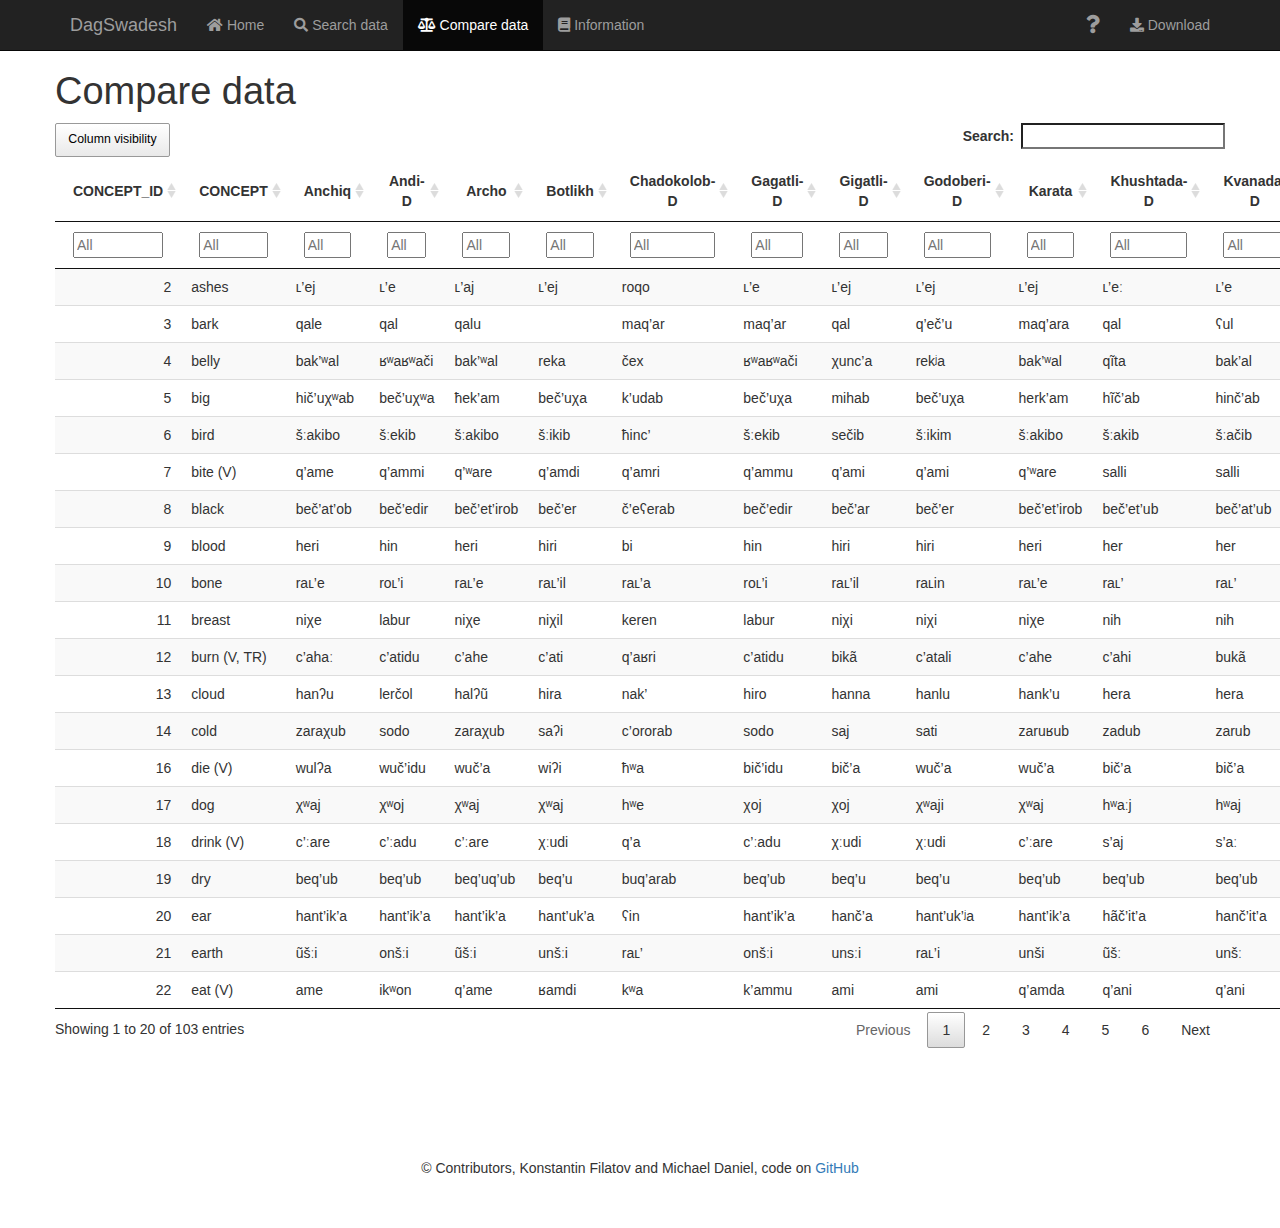
<file: database_compar.html>
<!DOCTYPE html>

<html>

<head>

<meta charset="utf-8" />
<meta name="generator" content="pandoc" />
<meta http-equiv="X-UA-Compatible" content="IE=EDGE" />




<title>Compare data</title>

<script src="site_libs/header-attrs-2.3/header-attrs.js"></script>
<script src="site_libs/jquery-1.12.4/jquery.min.js"></script>
<meta name="viewport" content="width=device-width, initial-scale=1" />
<link href="site_libs/bootstrap-3.3.5/css/bootstrap.min.css" rel="stylesheet" />
<script src="site_libs/bootstrap-3.3.5/js/bootstrap.min.js"></script>
<script src="site_libs/bootstrap-3.3.5/shim/html5shiv.min.js"></script>
<script src="site_libs/bootstrap-3.3.5/shim/respond.min.js"></script>
<script src="site_libs/navigation-1.1/tabsets.js"></script>
<link href="site_libs/highlightjs-9.12.0/default.css" rel="stylesheet" />
<script src="site_libs/highlightjs-9.12.0/highlight.js"></script>
<script src="site_libs/htmlwidgets-1.5.1/htmlwidgets.js"></script>
<link href="site_libs/datatables-css-0.0.0/datatables-crosstalk.css" rel="stylesheet" />
<script src="site_libs/datatables-binding-0.15/datatables.js"></script>
<link href="site_libs/dt-core-1.10.20/css/jquery.dataTables.min.css" rel="stylesheet" />
<link href="site_libs/dt-core-1.10.20/css/jquery.dataTables.extra.css" rel="stylesheet" />
<script src="site_libs/dt-core-1.10.20/js/jquery.dataTables.min.js"></script>
<link href="site_libs/dt-ext-buttons-1.10.20/css/buttons.dataTables.min.css" rel="stylesheet" />
<script src="site_libs/dt-ext-buttons-1.10.20/js/dataTables.buttons.min.js"></script>
<script src="site_libs/dt-ext-buttons-1.10.20/js/buttons.flash.min.js"></script>
<script src="site_libs/dt-ext-buttons-1.10.20/js/buttons.html5.min.js"></script>
<script src="site_libs/dt-ext-buttons-1.10.20/js/buttons.colVis.min.js"></script>
<script src="site_libs/dt-ext-buttons-1.10.20/js/buttons.print.min.js"></script>
<link href="site_libs/dt-ext-colreorder-1.10.20/css/colReorder.dataTables.min.css" rel="stylesheet" />
<script src="site_libs/dt-ext-colreorder-1.10.20/js/dataTables.colReorder.min.js"></script>
<link href="site_libs/nouislider-7.0.10/jquery.nouislider.min.css" rel="stylesheet" />
<script src="site_libs/nouislider-7.0.10/jquery.nouislider.min.js"></script>
<link href="site_libs/selectize-0.12.0/selectize.bootstrap3.css" rel="stylesheet" />
<script src="site_libs/selectize-0.12.0/selectize.min.js"></script>
<link href="site_libs/crosstalk-1.1.0.1/css/crosstalk.css" rel="stylesheet" />
<script src="site_libs/crosstalk-1.1.0.1/js/crosstalk.min.js"></script>
<link href="site_libs/font-awesome-5.1.0/css/all.css" rel="stylesheet" />
<link href="site_libs/font-awesome-5.1.0/css/v4-shims.css" rel="stylesheet" />

<style type="text/css">code{white-space: pre;}</style>
<style type="text/css">
  pre:not([class]) {
    background-color: white;
  }
</style>
<script type="text/javascript">
if (window.hljs) {
  hljs.configure({languages: []});
  hljs.initHighlightingOnLoad();
  if (document.readyState && document.readyState === "complete") {
    window.setTimeout(function() { hljs.initHighlighting(); }, 0);
  }
}
</script>



<style type="text/css">
h1 {
  font-size: 34px;
}
h1.title {
  font-size: 38px;
}
h2 {
  font-size: 30px;
}
h3 {
  font-size: 24px;
}
h4 {
  font-size: 18px;
}
h5 {
  font-size: 16px;
}
h6 {
  font-size: 12px;
}
.table th:not([align]) {
  text-align: left;
}
</style>




<style type = "text/css">
.main-container {
  max-width: 940px;
  margin-left: auto;
  margin-right: auto;
}
code {
  color: inherit;
  background-color: rgba(0, 0, 0, 0.04);
}
img {
  max-width:100%;
}
.tabbed-pane {
  padding-top: 12px;
}
.html-widget {
  margin-bottom: 20px;
}
button.code-folding-btn:focus {
  outline: none;
}
summary {
  display: list-item;
}
</style>


<style type="text/css">
/* padding for bootstrap navbar */
body {
  padding-top: 51px;
  padding-bottom: 40px;
}
/* offset scroll position for anchor links (for fixed navbar)  */
.section h1 {
  padding-top: 56px;
  margin-top: -56px;
}
.section h2 {
  padding-top: 56px;
  margin-top: -56px;
}
.section h3 {
  padding-top: 56px;
  margin-top: -56px;
}
.section h4 {
  padding-top: 56px;
  margin-top: -56px;
}
.section h5 {
  padding-top: 56px;
  margin-top: -56px;
}
.section h6 {
  padding-top: 56px;
  margin-top: -56px;
}
.dropdown-submenu {
  position: relative;
}
.dropdown-submenu>.dropdown-menu {
  top: 0;
  left: 100%;
  margin-top: -6px;
  margin-left: -1px;
  border-radius: 0 6px 6px 6px;
}
.dropdown-submenu:hover>.dropdown-menu {
  display: block;
}
.dropdown-submenu>a:after {
  display: block;
  content: " ";
  float: right;
  width: 0;
  height: 0;
  border-color: transparent;
  border-style: solid;
  border-width: 5px 0 5px 5px;
  border-left-color: #cccccc;
  margin-top: 5px;
  margin-right: -10px;
}
.dropdown-submenu:hover>a:after {
  border-left-color: #ffffff;
}
.dropdown-submenu.pull-left {
  float: none;
}
.dropdown-submenu.pull-left>.dropdown-menu {
  left: -100%;
  margin-left: 10px;
  border-radius: 6px 0 6px 6px;
}
</style>

<script>
// manage active state of menu based on current page
$(document).ready(function () {
  // active menu anchor
  href = window.location.pathname
  href = href.substr(href.lastIndexOf('/') + 1)
  if (href === "")
    href = "index.html";
  var menuAnchor = $('a[href="' + href + '"]');

  // mark it active
  menuAnchor.parent().addClass('active');

  // if it's got a parent navbar menu mark it active as well
  menuAnchor.closest('li.dropdown').addClass('active');
});
</script>

<!-- tabsets -->

<style type="text/css">
.tabset-dropdown > .nav-tabs {
  display: inline-table;
  max-height: 500px;
  min-height: 44px;
  overflow-y: auto;
  background: white;
  border: 1px solid #ddd;
  border-radius: 4px;
}

.tabset-dropdown > .nav-tabs > li.active:before {
  content: "";
  font-family: 'Glyphicons Halflings';
  display: inline-block;
  padding: 10px;
  border-right: 1px solid #ddd;
}

.tabset-dropdown > .nav-tabs.nav-tabs-open > li.active:before {
  content: "&#xe258;";
  border: none;
}

.tabset-dropdown > .nav-tabs.nav-tabs-open:before {
  content: "";
  font-family: 'Glyphicons Halflings';
  display: inline-block;
  padding: 10px;
  border-right: 1px solid #ddd;
}

.tabset-dropdown > .nav-tabs > li.active {
  display: block;
}

.tabset-dropdown > .nav-tabs > li > a,
.tabset-dropdown > .nav-tabs > li > a:focus,
.tabset-dropdown > .nav-tabs > li > a:hover {
  border: none;
  display: inline-block;
  border-radius: 4px;
  background-color: transparent;
}

.tabset-dropdown > .nav-tabs.nav-tabs-open > li {
  display: block;
  float: none;
}

.tabset-dropdown > .nav-tabs > li {
  display: none;
}
</style>

<!-- code folding -->




</head>

<body>


<div class="container-fluid main-container">




<div class="navbar navbar-inverse  navbar-fixed-top" role="navigation">
  <div class="container">
    <div class="navbar-header">
      <button type="button" class="navbar-toggle collapsed" data-toggle="collapse" data-target="#navbar">
        <span class="icon-bar"></span>
        <span class="icon-bar"></span>
        <span class="icon-bar"></span>
      </button>
      <a class="navbar-brand" href="index.html">DagSwadesh</a>
    </div>
    <div id="navbar" class="navbar-collapse collapse">
      <ul class="nav navbar-nav">
        <li>
  <a href="index.html">
    <span class="fa fa-home"></span>
     
    Home
  </a>
</li>
<li>
  <a href="database.html">
    <span class="fa fa-search"></span>
     
    Search data
  </a>
</li>
<li>
  <a href="database_compar.html">
    <span class="fa fa-balance-scale"></span>
     
    Compare data
  </a>
</li>
<li>
  <a href="information.html">
    <span class="fa fa-book"></span>
     
    Information
  </a>
</li>
      </ul>
      <ul class="nav navbar-nav navbar-right">
        <li>
  <a href="somepage.html">
    <span class="fa fa-question fa-lg"></span>
     
  </a>
</li>
<li>
  <a href="data/andic.tsv">
    <span class="fa fa-download"></span>
     
    Download
  </a>
</li>
      </ul>
    </div><!--/.nav-collapse -->
  </div><!--/.container -->
</div><!--/.navbar -->

<div class="fluid-row" id="header">



<h1 class="title toc-ignore">Compare data</h1>

</div>


<style>
.main-container {
    max-width: 1200px;
    margin-left: 20;
    margin-right: auto;
}
</style>
<div id="htmlwidget-e3da024bda0d08c243df" style="width:100%;height:auto;" class="datatables html-widget"></div>
<script type="application/json" data-for="htmlwidget-e3da024bda0d08c243df">{"x":{"filter":"top","filterHTML":"<tr>\n  <td data-type=\"number\" style=\"vertical-align: top;\">\n    <div style=\"margin-bottom: auto;\">\n      <input type=\"text\" placeholder=\"All\" style=\"width: 100%;\"/>\n    <\/div>\n    <div style=\"display: none; position: absolute; width: 200px;\">\n      <div data-min=\"2\" data-max=\"110\"><\/div>\n      <span style=\"float: left;\"><\/span>\n      <span style=\"float: right;\"><\/span>\n    <\/div>\n  <\/td>\n  <td data-type=\"character\" style=\"vertical-align: top;\">\n    <div style=\"margin-bottom: auto;\">\n      <input type=\"text\" placeholder=\"All\" style=\"width: 100%;\"/>\n    <\/div>\n  <\/td>\n  <td data-type=\"character\" style=\"vertical-align: top;\">\n    <div style=\"margin-bottom: auto;\">\n      <input type=\"text\" placeholder=\"All\" style=\"width: 100%;\"/>\n    <\/div>\n  <\/td>\n  <td data-type=\"character\" style=\"vertical-align: top;\">\n    <div style=\"margin-bottom: auto;\">\n      <input type=\"text\" placeholder=\"All\" style=\"width: 100%;\"/>\n    <\/div>\n  <\/td>\n  <td data-type=\"character\" style=\"vertical-align: top;\">\n    <div style=\"margin-bottom: auto;\">\n      <input type=\"text\" placeholder=\"All\" style=\"width: 100%;\"/>\n    <\/div>\n  <\/td>\n  <td data-type=\"character\" style=\"vertical-align: top;\">\n    <div style=\"margin-bottom: auto;\">\n      <input type=\"text\" placeholder=\"All\" style=\"width: 100%;\"/>\n    <\/div>\n  <\/td>\n  <td data-type=\"character\" style=\"vertical-align: top;\">\n    <div style=\"margin-bottom: auto;\">\n      <input type=\"text\" placeholder=\"All\" style=\"width: 100%;\"/>\n    <\/div>\n  <\/td>\n  <td data-type=\"character\" style=\"vertical-align: top;\">\n    <div style=\"margin-bottom: auto;\">\n      <input type=\"text\" placeholder=\"All\" style=\"width: 100%;\"/>\n    <\/div>\n  <\/td>\n  <td data-type=\"character\" style=\"vertical-align: top;\">\n    <div style=\"margin-bottom: auto;\">\n      <input type=\"text\" placeholder=\"All\" style=\"width: 100%;\"/>\n    <\/div>\n  <\/td>\n  <td data-type=\"character\" style=\"vertical-align: top;\">\n    <div style=\"margin-bottom: auto;\">\n      <input type=\"text\" placeholder=\"All\" style=\"width: 100%;\"/>\n    <\/div>\n  <\/td>\n  <td data-type=\"character\" style=\"vertical-align: top;\">\n    <div style=\"margin-bottom: auto;\">\n      <input type=\"text\" placeholder=\"All\" style=\"width: 100%;\"/>\n    <\/div>\n  <\/td>\n  <td data-type=\"character\" style=\"vertical-align: top;\">\n    <div style=\"margin-bottom: auto;\">\n      <input type=\"text\" placeholder=\"All\" style=\"width: 100%;\"/>\n    <\/div>\n  <\/td>\n  <td data-type=\"character\" style=\"vertical-align: top;\">\n    <div style=\"margin-bottom: auto;\">\n      <input type=\"text\" placeholder=\"All\" style=\"width: 100%;\"/>\n    <\/div>\n  <\/td>\n  <td data-type=\"character\" style=\"vertical-align: top;\">\n    <div style=\"margin-bottom: auto;\">\n      <input type=\"text\" placeholder=\"All\" style=\"width: 100%;\"/>\n    <\/div>\n  <\/td>\n  <td data-type=\"character\" style=\"vertical-align: top;\">\n    <div style=\"margin-bottom: auto;\">\n      <input type=\"text\" placeholder=\"All\" style=\"width: 100%;\"/>\n    <\/div>\n  <\/td>\n  <td data-type=\"character\" style=\"vertical-align: top;\">\n    <div style=\"margin-bottom: auto;\">\n      <input type=\"text\" placeholder=\"All\" style=\"width: 100%;\"/>\n    <\/div>\n  <\/td>\n  <td data-type=\"character\" style=\"vertical-align: top;\">\n    <div style=\"margin-bottom: auto;\">\n      <input type=\"text\" placeholder=\"All\" style=\"width: 100%;\"/>\n    <\/div>\n  <\/td>\n  <td data-type=\"character\" style=\"vertical-align: top;\">\n    <div style=\"margin-bottom: auto;\">\n      <input type=\"text\" placeholder=\"All\" style=\"width: 100%;\"/>\n    <\/div>\n  <\/td>\n  <td data-type=\"character\" style=\"vertical-align: top;\">\n    <div style=\"margin-bottom: auto;\">\n      <input type=\"text\" placeholder=\"All\" style=\"width: 100%;\"/>\n    <\/div>\n  <\/td>\n  <td data-type=\"character\" style=\"vertical-align: top;\">\n    <div style=\"margin-bottom: auto;\">\n      <input type=\"text\" placeholder=\"All\" style=\"width: 100%;\"/>\n    <\/div>\n  <\/td>\n  <td data-type=\"character\" style=\"vertical-align: top;\">\n    <div style=\"margin-bottom: auto;\">\n      <input type=\"text\" placeholder=\"All\" style=\"width: 100%;\"/>\n    <\/div>\n  <\/td>\n  <td data-type=\"character\" style=\"vertical-align: top;\">\n    <div style=\"margin-bottom: auto;\">\n      <input type=\"text\" placeholder=\"All\" style=\"width: 100%;\"/>\n    <\/div>\n  <\/td>\n  <td data-type=\"character\" style=\"vertical-align: top;\">\n    <div style=\"margin-bottom: auto;\">\n      <input type=\"text\" placeholder=\"All\" style=\"width: 100%;\"/>\n    <\/div>\n  <\/td>\n<\/tr>","extensions":["Buttons","ColReorder"],"data":[[2,3,4,5,6,7,8,9,10,11,12,13,14,16,17,18,19,20,21,22,23,24,25,26,27,28,29,30,31,32,33,34,35,36,37,38,39,40,41,42,43,44,45,46,47,48,49,50,51,53,54,55,57,58,59,60,61,62,63,64,65,66,67,68,69,70,71,72,73,74,75,77,78,79,80,81,82,83,84,85,88,89,90,91,92,93,94,95,96,97,98,99,100,101,102,103,104,105,106,107,108,109,110],["ashes","bark","belly","big","bird","bite (V)","black","blood","bone","breast","burn (V, TR)","cloud","cold","die (V)","dog","drink (V)","dry","ear","earth","eat (V)","egg","eye","fat","feather","fire","fish","fly (V)","foot","full","give (V)","go (V)","good","green","hair","hand","head","hear (V)","heart","horn","I","kill (V)","knee","know (V)","leaf","lie (V)","liver","long","louse","man","many","meat","moon","mouth","nail","name","neck","new","night","nose","not","one","rain","red","road","root","round","sand","say (V)","see (V)","seed","sit (V)","sleep (V)","small","smoke","stand (V)","star","stone","sun","swim (V)","tail","tongue","tooth","tree","two","warm","water","we","what","white","who","woman","yellow","you","far","heavy","near","salt","short","snake","thin","wind","worm","year"],["ʟ’ej","qale","bak’ʷal","hič’uχʷab","šːakibo","q’ame","beč’at’ob","heri","raʟ’e","niχe","c’ahaː ","hanʔu","zaraχub","wulʔa","χʷaj","c’ːare","beq’ub","hant’ik’a","ũšːi","ame","k’ark’an","hark’a","xʷamu","ħuli","c’ej","čːuʕa","ardira","c’ek’a","bec’ob","ekːe","woʟe","xohow","arčob","kara","relʔa","minar","ãhira","rak’ʷa","bulʔa","de","k’ːobe","nuku","biʔa","ale","girdaː","elagiʟ","beχːelab","nac’ːe","hek’ʷa","ʟ’ani","riʟ’i","boc’ːu","eli","muʟu","c’ːeri","garu","c’inob","reɬa","miʕar","č’e","ceb","orčar","herob","miq’e","reʟ’ebo","gergamob","sora","heʟ’e","hãʔa","xũj","k’uc’ire","ʟ’ihãs gira","nik’ob","cːure","heč’ːe","c’ːoj","qit’a","miɬe","ɬːẽj χːandaː","miʁa","mac’ːi","sala","roša","k’era","ãsːab","ɬːẽj","išːi","ebo","hac’ab","emo","hak’ːoj","opilab","me","č’ːiro","hak’ibab","saru","c’ːẽj","bačak’ob","berka","belʔarab","muču","žuržul","niši"],["ʟ’e","qal","ʁʷaʁʷači","beč’uχʷa","šːekib","q’ammi","beč’edir","hin","roʟ’i","labur","c’atidu","lerčol","sodo","wuč’idu","χʷoj","c’ːadu","beq’ub","hant’ik’a","onšːi","ikʷon","k’ork’on","hark’u","sosi","ɬiru","c’a","χʷami","burdi","čuk’a","wuc’ib","ičːi","jilon",null,"χʷːoči","ɬin","ʁažu","mijar","anɬidu","rok’ʷo","ɢʷon","din","ӡ̌ːabu","nikʷolluʟi q’innil","c’inni","ɬaχib","girdi","reliʟi","woχːula","noc’ːi","hek’ʷa","wuholgu","riʟ’i","borc’ːi","k’ol","muɬa","c’ːer","garu","c’iw","reɬo","mahar",null,"sew","c’ːa","hiri","miq’i","hiʟ’im","gurguma","sur","hit’onnu","haɢidu","šen","hoɢu wuk’udu","ʟ’iχinnu","mič’i","k’ːʷoj","wuʁidu","c’ːa","hinc’o","miɬi",null,"miʁerč’u","mic’ːi","sol","reša","č’egu","onsːa","ɬːen","išːil","ebiʁil","hac’a","emiʁil","jošk’ʷa","cakːu","min","lelo","hok’oru","ʟeru","c’ːon","bočo","berča","wolora","moči","berča","rešin"],["ʟ’aj","qalu","bak’ʷal","ħek’am","šːakibo","q’ʷare","beč’et’irob","heri","raʟ’e","niχe","c’ahe","halʔũ","zaraχub","wuč’a","χʷaj","c’ːare","beq’uq’ub","hant’ik’a","ũšːi","q’ame","k’ark’an","hark’a","xʷajmo","ħuli","c’aj","čuʕa","erta","šːunk’a","bec’ob","ekːe","woʔã","xohow","ʕačob","buhura","relʔa","minar","ãɬe","rak’ʷa","bulʔa","den","k’ːobe","nuku","biʔida","ale","gire","relʔajʟ","beχːelab","nac’ːe","kunt’o","ʟ’uni","riʟ’i","boc’ːo","helʔi","muɬu","c’ːeri","garu","c’inob","reɬa","miʕar","č’e","ceb","c’ːaj","herob","miq’e","reʟ’abo","gergamob","sora","heʟ’om","hãʔa","gaga","k’usi","ʟ’ihã ida","mik’ob","cːure","eχːati","c’ːʷaj","qit’a","miɬe","kʷalda","miʁa","mac’ːe","sale","roša","k’eda","ansːab","ɬːãj","išːi","hedda","hac’ab","hemeda","jaše","obilab","men","č’ːida","hark’ibob","sarugʷal","c’ːãj","mik’ob","berka","belʔarab","muču","berka","rešin"],["ʟ’ej",null,"reka","beč’uχa","šːikib","q’amdi","beč’er","hiri","raʟ’il","niχil","c’ati","hira","saʔi","wiʔi","χʷaj","χːudi","beq’u","hant’uk’a","unšːi","ʁamdi","k’ark’anu","haj","šamu",null,"c’aj","qʷaj","burdi","c’ek’a","hibc’ab","kːi","waʔi","gʷanzi","aču","base","reʔa","ʁʷani","ahĩ","rak’ʷa","k’amu","den","kːʷandi","nuku","beʁi","ʕali","baraχːi",null,"beχːila","nac’ːe","kunt’ek’ʷa","ʟ’uni","riʟ’i","purc’ːu","ʁeli","humu","c’ːeri","garu","c’iw",null,"miʔar","guč’i","ceb","c’ːaj","irχːa","miq’i","riʟ’ib","gurginab","unšːi","hiʟ’i","haʁi","xuni","hač’ːaχa wuk’i","ʁundu wahi","zuk’ːu","cːuri","hirč’ːo wiʁi","c’ːʷa","anča","mihi","kʷajč’i t’ami","miʁa","mic’ːi","salu","ruša","k’eda","ansːa","ɬːeni","išːi","ebʲa","hac’aχːa","enɬila","ješik’ʷa","čːakːu","min","č’ːidure","hak’uba","beʟ’aru","c’ːaj","beček’i","berka","beʔera","muču",null,"reši"],["roqo","maq’ar","čex","k’udab","ħinc’","q’amri","č’eʕerab","bi","raʟ’a","keren","q’aʁri","nak’","c’ororab","ħʷa","hʷe","q’a","buq’arab","ʕin","raʟ’","kʷa","ħono","ber","ʟ’arati","mitir","č’a","cuʕa","borža","maħu","č’urab","ʟ’uri","baʟa",null,"c’aħilab","raš","ruʟ’","bet’er","riʔri","rak’","ʟar","dun","č’ʷari","naku","tari","t’amaħ","wega","t’ul","χaladab","nac’","či","ʕemer","han","moc’","k’al","mat","c’ar","gubur","č’ijab","šoldo","χumuχ",null,"šo","c’ad","baʕarab","nuħ","ʟ’ibil","gurginab","muceru","biša","bexri","xum","waʕunc’ʷa","ʟ’it’ri","t’iħinč’ab","k’ʷi","t’awoqa","c’ʷa","gamač’","baq’",null,"maʁ","mac’","šibi","ʁʷet’","k’igu","χenab","ɬim","niž","sib","qaħab","su","ʕadam","mač’ab","mun","rik’ad","bak’ab","ašk’u","c’am","q’uq’ab","burux","t’erenab","huri","ʕarxu burux","šon"],["ʟ’e","maq’ar","ʁʷaʁʷači","beč’uχa","šːekib","q’ammu","beč’edir","hin","roʟ’i","labur","c’atidu","hiro","sodo","bič’idu","χoj","c’ːadu","beq’ub","hant’ik’a","onšːi","k’ammu","k’ork’on","hark’u","beʔenɬir","ɬiru","c’a","χʷami","buru","čuk’a","bic’ib","čːidu","beʟidu","šub","χːoči","ɬin","rela","mijar","anɬidu","rok’o","ɢon","den","č’ːabu","nikoluʟi q’inil","c’innu","ɬaχib","giru","reliʟi","beχːula","noc’ːi","kunt’ak’a","bihu","riʟ’i","porc’ːi","k’ol","muɬa","c’ːer","garu","c’iw","reɬo","mahar",null,"seb","c’ːa","hiri","miq’i","hiʟ’im","gurguma","sur","ruʟidu","haɢidu","šen","hoɢubik’udu","ʟ’iχinnu","mit’i","k’ːoj","zudibiʁedu","c’ːa","hinc’o","miɬi","kollu","miʁerč’ːu","mic’ːi","sol","reša","č’egu","unsːa","ɬːen","išːil","ib","hac’a","imʁi","ješk’a","čakːu","men","lelo","hok’oru","ɬonnor","c’ːon","bočo","berka","wolora","moči","ʁabara","rešin"],["ʟ’ej","qal","χunc’a","mihab","sečib","q’ami","beč’ar","hiri","raʟ’il","niχi","bikã","hanna","saj","bič’a","χoj","χːudi","beq’u","hanč’a","unsːi","ami","k’uč’an","haj","ɬani","čaj","c’aj","čoʕa","wuc’ã","reʁil","bizzalib","iči","muna",null,"besiʟ","čaj","ʁažu","uni","ruɬi","rak’a","č’amu","dew","hibi","nikal","beχu","apal","garadi","rellaʟ","beχːilab","nac’i","adan","beʁu","reʟ’i","buc’u","elmic’i","ɬũj","c’eri","ӡ̌aru","c’ĩ","reɬa","mara",null,"seb","c’aj","bekuʟ","miq’i","hiʟ’im","gurginab","sira","hiʟ’i","haʔa","huni","hac’ar wuk’ula","ʟ’iχã","t’annab","sːusːu","hinc’i","c’aka","č’aq’a","miɬi",null,"miʁa","mic’i","suj","ruša","č’eda","ansːab","ɬːĩ","isːi","iχo","hazil","ik’o","hac’i","aču","miw","iʔidu","hak’ubab","isuqala","c’ãj","bačak’ab","beča","bellarab","muču","sːant’i beča","reši"],["ʟ’ej","q’eč’u","rekʲa","beč’uχa","šːikim","q’ami","beč’er","hiri","raʟin","niχi","c’atali","hanlu","sati","wuč’a","χʷaji","χːudi","beq’u","hant’uk’ʲa","raʟ’i","ami","ʁarʁanu","haj","čaraɬir","ɬeru","c’aj","čuʕa","burdi","reʁil","bec’ibu",null,"wuna","šub","χːaji","basa","ʁaži","wani","anɬa","rak’ʷa","k’ʲamil","den","kːʷanni","nuku","biʔa","χaɬab","woraχːi","leliʟa","beχːila","nacːi","kunt’a","beːʁu","riʟ’i","purcːu","elli","ɬumul","cːeri","gʲaru","c’uwũ","reɬa","mihar",null,"ceb","cːai","irχːa","miq’i","hiʟ’im","girgʲamu","unšːi","hiʟ’i","haʔa","šuni","ačːaru wuk’a","ʁumi","mik’isːi","sːuri","hičːi","cːaj","anča","miɬi","kːʷardi","miʁa","micːi","suk’i","ruša","k’eda","ansːa","ɬːeni","išːe","ebu","hac’a","ewu","harkːi","čːakːu","min","beʟ’ata","hak’ubab","isːibala","cːãĩ","bačik’i","berkʲa","bellarab","muču","šːikʲara","reši"],["ʟ’ej","maq’ara","bak’ʷal","herk’am","šːakibo","q’ʷare","beč’et’irob","heri","raʟ’e","niχe","c’ahe","hank’u","zaruʁub","wuč’a","χʷaj","c’ːare","beq’ub","hant’ik’a","unši","q’amda","k’ark’an","hark’a","xʷajmo","ħule","c’aj","čːuʕa","ertã","c’ek’a","bec’ob","bekːe","woʔã","xohow","ʕačob","buhura","rek’a","haduʔa","ãɬe","rak’ʷa","buk’a","den","k’ːʷabe","nuku","biʔa","k’ala","gire",null,"beχːelab","nac’ːe","kunt’ik’a","ʟ’ʷani","riʟ’i","borc’ːo","eli","muɬu","c’ːeri","garu","c’ĩom","reɬa","miʕar","č’e","ceb","c’ːaj","herob","miq’e","heʟ’ebo","gurgimob","soro","keʟ’ẽ","hãʔa",null,"k’use","ʟ’ihã","mik’ob","cːure","herč’ːe","c’ːʷaj","anča","miɬe","kʷalč’aɬa","miʁa","mac’ːi","sale","roša","k’eda","ansːab","ɬːẽj","išːij","hedol","hac’ab","hemol","ʕadãj","obiʟ","men","č’ːidʲa","hak’ibob","serk’u","c’ːãj","bačak’ob","berka","bek’arab","muču","žužuka","rešin"],["ʟ’eː","qal","qĩta","hĩč’ab","šːakib","salli","beč’et’ub","her","raʟ’","nih","c’ahi","hera","zadub","bič’a","hʷaːj","s’aj","beq’ub","hãč’it’a","ũšː","q’ani","č’ač’an","hač’a","meʕẽlhar",null,"c’aj","šːʷaː","eta","kʷãšːa","bec’ub","iči","beɬi","hoːb","ʕačub","minč’a","lela","un","alhã","rak’ʷa","č’ama","de","bič’al","nikʷ","beː","al","helli","leleɬ","beχːalab","nas’","hek’ʷa","ӡ̌ãgub","riʟ’","bos’","el","milhʷ","s’er","ӡ̌arʷ","c’inub","relha","meʕer","-č’i","ceb","s’aːj","šːišːub","miq’","heʟ’em","q’at’ačub","selʷ","heʟ’i","hãː","hũːj","ħaš’ar buk’a","ʟ’ẽː","muk’ub","k’ũj","biʁi","s’ʷara","hĩnc’a","milh","kʷanlheː","miʁa","mis’","salʷ","roša","č’eda","ãsːab","ɬːẽː","išːi","eba","hac’ab","emma","hak’uj","ʕačub","me","š’iri","ħaš’ibab","esebaχ","s’ãːj","bačak’ub","beča","belab","muč","žʷalača","reš"],["ʟ’e","ʕul","bak’al","hinč’ab","šːačib","salli","beč’at’ub","her","raʟ’","nih","bukã","hera","zarub","bič’a","hʷaj","s’aː","beq’ub","hanč’it’a","unšː","q’ani","č’ač’an","hač’a","xʷaːm","ħuli","c’aj","šušk’a","eta","kʷanšːa","bec’ub","iči","beɬi","hoːb","ʕačub","mič’a","ʁažʷ","un","ãhã","rak’ʷa","č’ama","deː","k’ʷa","nikʷ","bija","č’al","helli","leleɬ","beχalab","nas’","hek’ʷa","ezzaʕan","riʟ’","bos’","el","nihʷ","s’er","ӡ̌ar","c’inub","reha","miʕar",null,"ceb","s’aj","šːišːub","miq’","q’ol","gurginab","selʷ",null,"hãː","ʟ’et’ʷ","haš’aχ buk’a","ʟ’ihã","muk’ub","k’ũj","biʁi","s’ʷara","ančʷa","mih",null,"miʁa","mis’","sal","roša","č’era","ansːab","ɬːẽː","išːi","heb","hac’ab","hem","hak’uj","žarub","meː","š’iri","haš’ibab","beʟ’araχ","s’ãj","bačak’ub","beča","belaːb","muč","žʷalača","rešen"],["ʟ’e","qal","reka","beč’uχa","burde","q’ami","beč’er","hin","roʟ’i","kirin","c’ato","hiro","zarχub","wuč’o","χoj","c’ːabi","beq’ub","hant’ik’a","onšːi","k’ami","k’ork’on","hark’u","čajiɬir","ħuli","c’a","χʷan","burdi","č’ek’a","bic’ib","ičːira","hũwonʟo","šuɬib","χoči","ɬinol","rek’a","mijar","anɬi","rok’o","q’ona","den","gabi","xint’i","c’ini","k’ol","girdi","rek’iʟi","beχːula","noc’ːi","kunt’uk’a","bihu","riʟ’i","borc’ːi","k’ol","burk’in","c’ːeri","gardo","c’imu","reɬo","sunk’a","sː","ceb","c’adara","hiri","miq’i","hiʟ’ib","girgon","suro","hiʟ’in","hãq’o","šen","mišt’awk’o","k’elli","mič’i","cːuri","wučːi","c’ːali","hinc’o","q’irba","waχo","miʁa","mic’ːi","sol","reša","č’egu","hãsːa","ɬːel","išːil","ibgo","hac’a","ingo","ješul","čakːu","men","reʟ’utola","hok’oru","boqola","c’ːon","bočok’i","berka","bek’era","moči","χʷan bičːeb berka","rešin"],["ʟ’ej","qal","reka","beč’uχab","šːikir","q’amdi","beč’er","hiri","raʟ’il","niχi","c’ati","hira","saj","wuč’i","χʷaj","χudi","beq’ab","hant’uk’a","unšːi","inki","ʁarʁanu","haj","čara","ħuli","c’aj","qʷãj","burdi","reʁil","hic’ab","ikːi","naʔi","gʷanzi","aču","basa","reʔa","ũni","ahĩ","rak’ʷa","k’amu","din","kːʷãndi","nuku","beʔi","ʕali","reraχːi","rehiɬa","beχːilab","nac’ːi","kunt’ek’a","ʟ’eniqa","riʟ’i","purc’ːu","ʔeli","hũmu","c’ːeri","garu","c’ĩw","reha","mihar","-č’i","ceb","c’ːaj","irχːab","miq’i","riʟ’in","gurginab","sira","hiʟ’i","haʔi","xuni","ač’ːa ruk’i","ʁundi","zuk’ːu","cːuri","hirč’ːi","c’ːaj","anča","mihi","kʷač’i ladːaj","miʁa","mic’ːi","salu","ruša","k’eda","ansːab","ɬːeni","išːil","eχula","hac’aχab","inɬia","ješik’ʷa","čːakːu","min","č’ːidu","hak’ubab","beʟ’are","c’ːãj","bačak’i","berka","beʔerab","muču","ħapara","reši"],["ʟ’eː","qal","χːinta","gošhab","č’or","q’an","beč’at’ub","eː","jaʟ’il","niχ","c’aha","eʔa","saw","wič’a","χʷaj","χed","beq’ub","anna","ũsː","od","č’ač’ã","hač’a","ɬan","čaː","c’aː","χʷam","eta","jeʁil","bic’idda","gud","wuna",null,"besiʟ","čaː","ʁazʷ","un","woɬa","jak’ʷa","č’am","dĩː","bič’aːla","nikʷal","iʔa","pal","garad","jelaʟ","beχːilab","nas’","hadam","beʁʷ","jiʟ’","bos’","elmis’","ɬum","s’eː","ӡ̌ajʟʷ","c’iw","jeɬa","maj",null,"seb","s’aː","eʔub","miq’","heʟ’im","χaradda","kusː","iʟ’i","haʔa","hũː","wuta","ʟ’iχã","t’annab","sːur","wiʁ","s’aː","hĩc’a","miɬ",null,"miʁa","mis’","salʷ","woha","eč’ida","ãsːab","ɬːĩː","isːi","ed","hac’ab","im","has’","ašub","miː","s’idʷ","bak’uk’ab","esbaqe","s’ãː","bašak’ub","beča","belab","muš","beča","jehĩ"],["ʟ’e","qali","reko","ĩk’ab","šːakiba","q’ːeleč’ara","bač’idab","hini","raʟ’ːi","ʟ’abolo","č’ara","hira","žaɬudab","wuqara","χʷaj","c’ːarara","buq’ːada","hande","unsːi","q’ːamara","qano","k’eha","behenʟir","ħuli","č’a","čːuʕa","biʁiʁerige","šːunk’a","beč’ada","oxara","woʟ’enigi","šodij","hik’ːidab","šːinuka","reʟ’a","mirar","anʟara","rak’ʷa","ak’at’i","dena","ʟ’ːʷarara","nikʷa","beq’ire","ʟ’anda","k’ʷami","reʟ’aʟːi","baχːadab","nac’ːi","ek’o","boʁadi","riʟ’ːi","boc’ːo","q’eli","miʟo","c’ːeri","k’oli","č’indab","raʟa","miʔar","-ʟa","čeba","c’ːa","hiridab","miq’ːi","eʟ’ːeb","girgandab","pisoki","eʟ’ːara","harigerigi","muhi","harduʁixe","ʟ’ːinχi","ĩk’ːʷab","k’ːʷin","wuʁa","c’ːʷan","inč’a","miɬi","ɬːẽʟ’a","kaʟːi","mic’ːi","čili","ruša","k’eba","ansːadab","ɬːeni","isːi","čeba","bašidab","ɬːodi","ark’ːi","aq’ːahandab","meni","dunijaɬiqːe","ik’oradab","ešebiqːi","c’ːani","bačadab","berka","baʟ’aradab","miče","handi berka","rešen"],["ʟ’e","qal","ʁʷaʁʷač","beč’uχa","šːekib","q’ammu","beč’edir","hin","roʟ’i","lˀawr","bek’ːollu","lerčol","zarχub","wuč’du","χʷoj","c’ːadu","beq’ub","hank’a","onšː","k’ammu","k’ork’on","hark’u","čoraɬir","pero","c’a","čːuʔa","burdu","č’ek’a","bic’ib","čːidu","woʟdu","šub","χːoči","ɬimmil","relˀa","mʲaʔar","anɬdu","rok’o","ɢon","den","č’abdu","niko","c’innu","ɬaχib","girdu","relˀil","beχːula","noc’ː","hek’a","bihugu","riʟ’","porc’ː","k’ol","muɬa","c’ːer","garu","c’iw","reɬo","mahar","sːu","seb","c’ːa","hiri","miq’","hiʟ’im","gurgʷa","sur","ruʟdu","haq’du","šen","hoʁu wuk’udu","ʟ’iχinnu","mič’i","k’ːʷoj","zudi wuʁdu","c’ːa","hinc’o","miɬi","kʷollu","miʁorč’ːu","mic’ː","sol","ʟ’et’ur","č’egu","unsːa","ɬːen","išːil ","ibʁo","hac’a","imʁo","ješik’a","čakːu","men","lelola","hok’oru","ɬerχa","c’ːon","bočo","berka","belˀora","moči","žolka","rešin"],["tereti","qːali","reka","ĩk’a","šːakiba","q’ːeleč’ari","bač’ida","hini","raʟ’ːi","ʟ’õrak’ʷa","č’ari","hira","žahuda","wuʟ’ari","χʷe","c’ːarari","buq’ːada","hande","ũsːi","q’ːani","qanu","k’eha","hane","ħuli","č’ari","čːuʕa","bihari","šːũk’a","beč’ada","oxade","wanu gudi","šoda","žomoʟːi","ʁoso","reʟ’a","mina","ãʟani","rak’ʷa","ãk’at’i","dene","ʟ’ːʷarari","muq’u","beq’ari","ʟ’ande","k’ʷani","hinaʟːi","baχːada","nac’ːi","ek’ʷa","boʁoda","riʟ’ːi","boc’ːo","q’eli","miɬo","c’ːeri","k’oli","č’inda","raʟa","miʕa","goʟa","čebe","c’ːa","hirida","miq’ːi","eʟ’ːe","gĩgada","sali","eʟ’ːada","harigʷari","miʟ’ːara","k’usado","ʟ’ːani","ĩk’ːʷa","k’ːũj","ʟ’inari","c’ːʷa","inč’a","miɬi","ɬːenʟ’ani","kaʟːi","mic’ːi","čilo","ruša","k’eda","ãsːada","ɬːeni","isːi","čubi","bašida","čuwi","ak’ːo","t’ihoʟːi","mene","hidiʟere","hok’orada","qinaɬːi","c’ːani","bačada","beka","baʟ’arada","ɬʷe","beka","reše"],["ʟ’eː","qali","χːinta","hik’ʲab","šːakʲib","č’uno","beč’at’ub","heri","raʟ’i","niχi","c’ahaliɬa","hinawu","sab","wič’o","χʷaː","cawo","beq’ub","hank’ʲit’a","unšːi","q’ano","k’ʲek’ʲama","hak’ʲa","ɬana","ɬiru","c’aː","χʷan","eto","begʷaʟi","bec’ub","goː","woʟo",null,"žimiʟa basejʟa","kʲara","ʁažu","ʔʷani","anɬo","rak’ʷa","k’ʲama","de","wič’aliɬa","niku","bijo","ali","ʁordo","relaʟ","beχːalab","naci","hek’ʷa","q’ahab","riʟ’i","bocu","sːunk’ʲa","miɬu","cera","gʲaru","c’ĩhub","reɬa","mijar",null,"seb","caː","čːičːub","miq’i","heʟ’ab","k’ork’alub","bikːʲi","hiʟ’o","hãwo","ʟ’et’u","hačːi buk’iɬa","ʟ’eχõ","muk’utub","kːʷĩ","biʁo","caru","hinc’a","miɬi",null,"miʁa","mici","salu","roha","k’ʲeja","ãsːab","ɬːẽ","išːa","ela","hac’ab","imala","hakːuj","ačub","me","čːiwu","hak’ubab","beʟ’araqa","cãː","bečak’ub","bekʲa","beralab","muču","čːičub bekʲa","rehan"],["ʟ’ej","qal","bak’ʷal","heč’ob","šakib","q’ʷarigo","beč’at’ob","her","raʟ’a","rak’ʷa","c’ahigo","hera","zarob","wuč’ago","xʷaj","c’ːarde idi","beq’ob","hanč’it’a","ũš","q’amigo","č’eč’en","hač’a","xʷãha","pir","c’aj","šːʷaʕa","ertingo","nuk","bec’ob","bičigo","woʟigo","xow","ʕačob","buhura","relʲa","minar","ãɬigo","rak’ʷa","bulʲa","den","k’obigo","nuk","biʔida","al","heligo","releʟ","beχelob","nac’ː","hek’u","hazadan","riʟ’","boc’ːʷ","helʲa","muɬ","c’ːer","žar","c’inob","rehedi","miʕar","-č’e","ceb","c’aj","šišob","miq’","ħerʟ’em","girgumob","ũšː","basːingo","haʔĩda","xũj","k’unigo","ʟ’ãhe idi","mok’ob","k’ːuj","woʁe idi","c’ːʷara","anča","miɬ","kʷalago","miʁa","mac’ː","sal","roša","č’eda","ansːab","ɬːẽj","išː","hilʲa","hac’ab","hemiga","jaši","č’eč’eniʟ’erab","men","č’ːid","hač’ab","esːeʟi","c’ːãj","bačik’ob","berča","beralʲob","muču","žužuka","rešin"],["ʟ’e","qal","bak’ʷal","hink’ʲaħab","šːakiba","ħami","beč’et’irub","hini","raʟ’i","kerin","boɬi","ʟ’erhan","zariɬub","wulʔa","hoj","c’ːali","beq’ub","hant’ik’ʲa","ʕunšːi","q’ame","hanu","hark’ʲa","hani",null,"c’e","čːuʕa","ɬabɬabili","c’ik’ʲa","bec’ub","bixi","wũʔa","xohuw","žumilʟ’eridisː","bohura","relʔa","minar","anɬi","rak’ʷa","ʕoni","dini","k’ːumi","nuku","biʕa","alʔi","gili","relʔir","beχːilab","nac’ːi","kunt’aw","ʟ’aniq","riʟ’i","purc’ːi","sunk’ʲa","muɬu","c’er","geru","c’inub","reɬa","miʕar","-č’i","ceb","c’ːoj","herub","miq’i","heʟ’ib","girgʲamub","sali","keʟ’i","worde","xun","k’usuli","ʟ’iha","muk’ub","k’ːũj","iχitili","c’ːoj","ʕanča","miɬi","ɬedili","miʁa","mac’ːi","sali","ruxʲa","k’ek’i","ansːab","ɬin","išːi","čuw","qaħub","čuw","hark’ːuj","ʕačub","mini","č’ːidu","hark’ibab","ʟarha","c’ːan","bačak’ub","berkʲa","belʔarab","muču","ʕunšiχir","rexin"],["ʟ’e","qal","reka","beč’uχa","šːekib","q’ammeri","beč’edir","hiri","roʟ’i","abur","c’ateri","hiro","sːodo","wuč’eri","χʷej","c’ːaderi","beq’ub","hant’ik’a","onšː","k’ammir","k’ork’on","hark’u","čora","ɬiru","c’a","χʷami","bureri","čunk’a","bic’i","ičːo","woʔinnu","šub","χʷejči","ɬin","reʔa","mijar","anɬeri","rok’o","ʁʷen","den","ӡ̌aberi","χink’il","c’ːinneri","ɬaχibol","gireri","reʔiʟi","beχːula","arpa","kunt’ok’ʷa","biholgu","riʟ’i","porc’ːi","k’ol","muɬalol","c’ːer","q’ʷãq’ʷã","c’ĩw","reɬo","mahar","-sːu","seb","c’ːa","hiri","miq’i","hiʟ’im","gurguma","sur","ruʟeri","haʔor","šen","hojk’ʷeri","ʟ’iχinnu","mič’i","k’ːʷej","jič’ːeri","c’ːʷa","hinc’o","miɬi","koleri","moʁorč’u","mic’ːi","sol","reša","č’egu","unsːa","ɬːen","išːil","ibʁi","hac’a","imʁi","jošik’ʷa","čakːu","men","elola","howk’oru","ʟeru","c’ːon","bočo","berka","beʔora","moči","šːiršːil","rešin"]],"container":"<table class=\"display\">\n  <thead>\n    <tr>\n      <th>CONCEPT_ID<\/th>\n      <th>CONCEPT<\/th>\n      <th>Anchiq<\/th>\n      <th>Andi-D<\/th>\n      <th>Archo<\/th>\n      <th>Botlikh<\/th>\n      <th>Chadokolob-D<\/th>\n      <th>Gagatli-D<\/th>\n      <th>Gigatli-D<\/th>\n      <th>Godoberi-D<\/th>\n      <th>Karata<\/th>\n      <th>Khushtada-D<\/th>\n      <th>Kvanada-D<\/th>\n      <th>Kvankhidatli<\/th>\n      <th>Miarso<\/th>\n      <th>Nizhnee_Gakvari-D<\/th>\n      <th>Ratlub<\/th>\n      <th>Rikvani-D<\/th>\n      <th>Tad_Magitl<\/th>\n      <th>Tindi-D<\/th>\n      <th>Tlibisho<\/th>\n      <th>Tukita<\/th>\n      <th>Zilo<\/th>\n    <\/tr>\n  <\/thead>\n<\/table>","options":{"pageLength":20,"dom":"Bfrtip","buttons":[{"extend":"colvis","columns":[2,3,4,5,6,7,8,9,10,11,12,13,14,15,16,17,18,19,20,21,22]}],"autoWidth":false,"colReorder":{"realtime":false},"fixedHeader":true,"columnDefs":[{"className":"dt-right","targets":0}],"order":[],"orderClasses":false,"orderCellsTop":true,"lengthMenu":[10,20,25,50,100]}},"evals":[],"jsHooks":[]}</script>

<br>
<br>
<br>
<br>
<p> 
<center> &copy; Contributors, Konstantin Filatov and Michael Daniel, code on 
<a href="https://github.com/lingconlab/dagswadesh"> GitHub </a>
</center>
</p>



</div>

<script>

// add bootstrap table styles to pandoc tables
function bootstrapStylePandocTables() {
  $('tr.header').parent('thead').parent('table').addClass('table table-condensed');
}
$(document).ready(function () {
  bootstrapStylePandocTables();
});


</script>

<!-- tabsets -->

<script>
$(document).ready(function () {
  window.buildTabsets("TOC");
});

$(document).ready(function () {
  $('.tabset-dropdown > .nav-tabs > li').click(function () {
    $(this).parent().toggleClass('nav-tabs-open')
  });
});
</script>

<!-- code folding -->


<!-- dynamically load mathjax for compatibility with self-contained -->
<script>
  (function () {
    var script = document.createElement("script");
    script.type = "text/javascript";
    script.src  = "https://mathjax.rstudio.com/latest/MathJax.js?config=TeX-AMS-MML_HTMLorMML";
    document.getElementsByTagName("head")[0].appendChild(script);
  })();
</script>

</body>
</html>
</file>
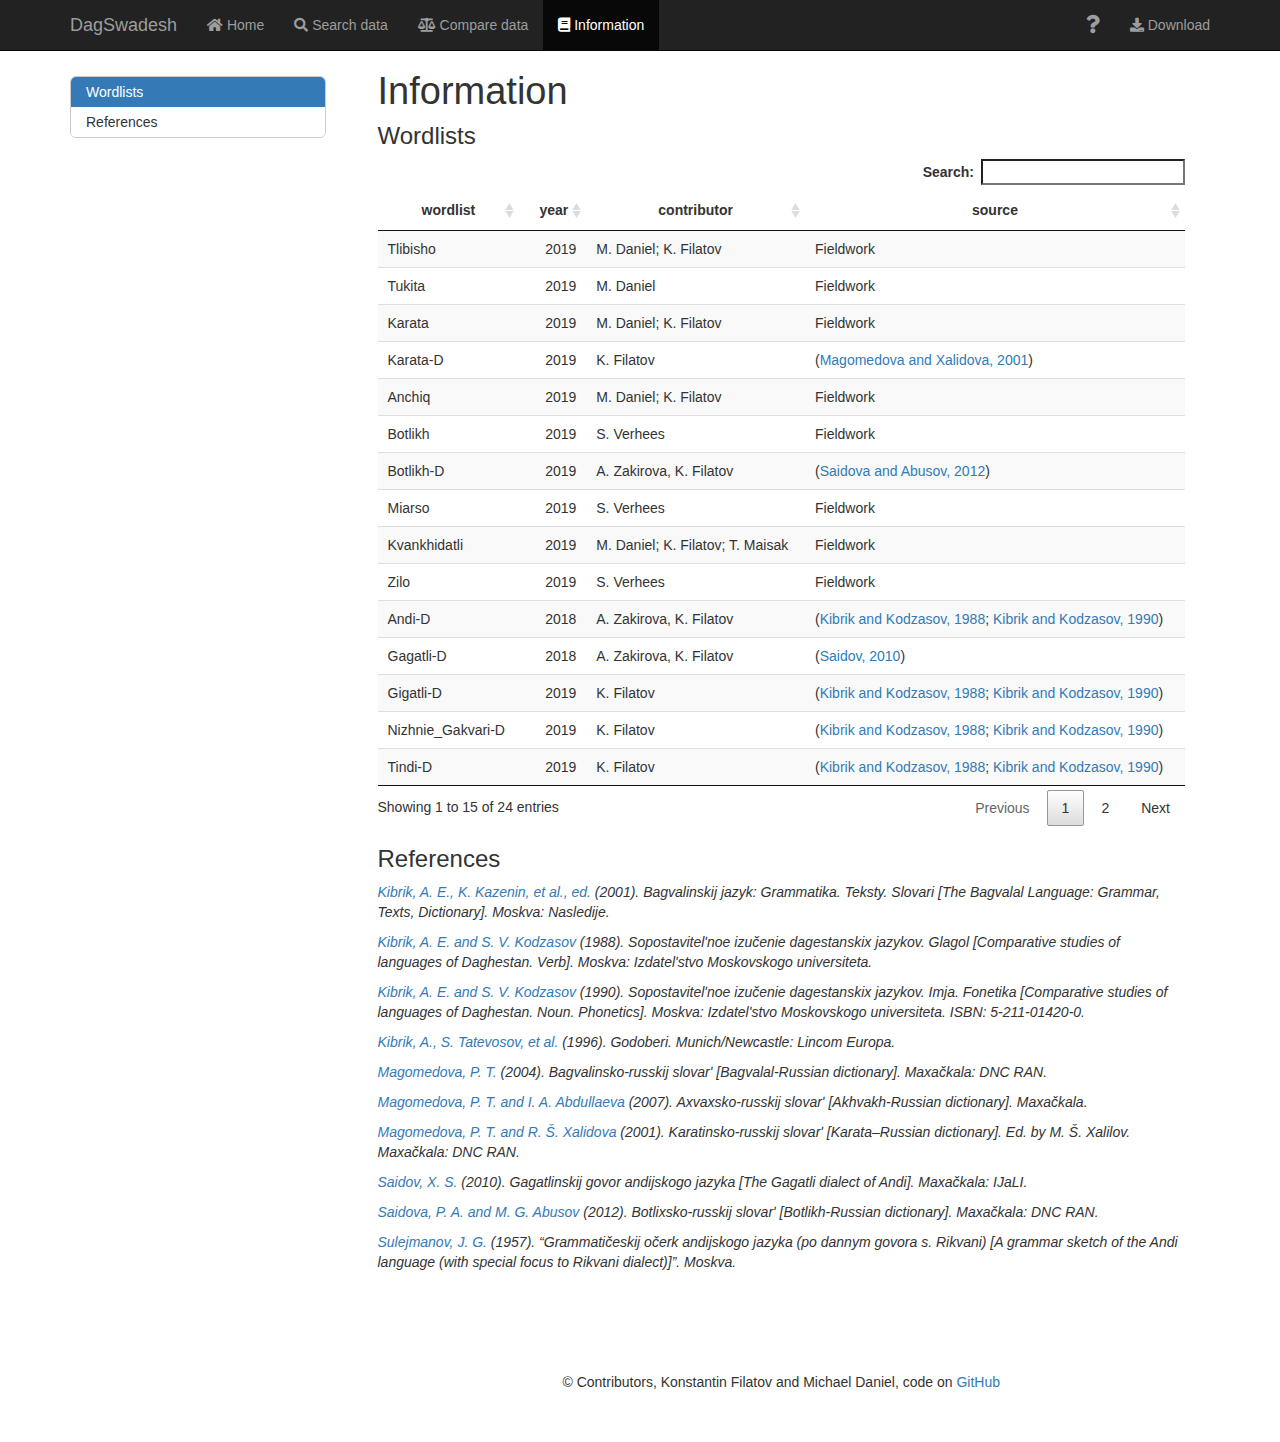
<file: information.html>
<!DOCTYPE html>

<html>

<head>

<meta charset="utf-8" />
<meta name="generator" content="pandoc" />
<meta http-equiv="X-UA-Compatible" content="IE=EDGE" />




<title>Information</title>

<script src="site_libs/header-attrs-2.3/header-attrs.js"></script>
<script src="site_libs/jquery-1.12.4/jquery.min.js"></script>
<meta name="viewport" content="width=device-width, initial-scale=1" />
<link href="site_libs/bootstrap-3.3.5/css/bootstrap.min.css" rel="stylesheet" />
<script src="site_libs/bootstrap-3.3.5/js/bootstrap.min.js"></script>
<script src="site_libs/bootstrap-3.3.5/shim/html5shiv.min.js"></script>
<script src="site_libs/bootstrap-3.3.5/shim/respond.min.js"></script>
<script src="site_libs/jqueryui-1.11.4/jquery-ui.min.js"></script>
<link href="site_libs/tocify-1.9.1/jquery.tocify.css" rel="stylesheet" />
<script src="site_libs/tocify-1.9.1/jquery.tocify.js"></script>
<script src="site_libs/navigation-1.1/tabsets.js"></script>
<script src="site_libs/htmlwidgets-1.5.1/htmlwidgets.js"></script>
<link href="site_libs/datatables-css-0.0.0/datatables-crosstalk.css" rel="stylesheet" />
<script src="site_libs/datatables-binding-0.15/datatables.js"></script>
<link href="site_libs/dt-core-1.10.20/css/jquery.dataTables.min.css" rel="stylesheet" />
<link href="site_libs/dt-core-1.10.20/css/jquery.dataTables.extra.css" rel="stylesheet" />
<script src="site_libs/dt-core-1.10.20/js/jquery.dataTables.min.js"></script>
<link href="site_libs/crosstalk-1.1.0.1/css/crosstalk.css" rel="stylesheet" />
<script src="site_libs/crosstalk-1.1.0.1/js/crosstalk.min.js"></script>
<link href="site_libs/font-awesome-5.1.0/css/all.css" rel="stylesheet" />
<link href="site_libs/font-awesome-5.1.0/css/v4-shims.css" rel="stylesheet" />




<style type="text/css">
h1 {
  font-size: 34px;
}
h1.title {
  font-size: 38px;
}
h2 {
  font-size: 30px;
}
h3 {
  font-size: 24px;
}
h4 {
  font-size: 18px;
}
h5 {
  font-size: 16px;
}
h6 {
  font-size: 12px;
}
.table th:not([align]) {
  text-align: left;
}
</style>




<style type = "text/css">
.main-container {
  max-width: 940px;
  margin-left: auto;
  margin-right: auto;
}
code {
  color: inherit;
  background-color: rgba(0, 0, 0, 0.04);
}
img {
  max-width:100%;
}
.tabbed-pane {
  padding-top: 12px;
}
.html-widget {
  margin-bottom: 20px;
}
button.code-folding-btn:focus {
  outline: none;
}
summary {
  display: list-item;
}
</style>


<style type="text/css">
/* padding for bootstrap navbar */
body {
  padding-top: 51px;
  padding-bottom: 40px;
}
/* offset scroll position for anchor links (for fixed navbar)  */
.section h1 {
  padding-top: 56px;
  margin-top: -56px;
}
.section h2 {
  padding-top: 56px;
  margin-top: -56px;
}
.section h3 {
  padding-top: 56px;
  margin-top: -56px;
}
.section h4 {
  padding-top: 56px;
  margin-top: -56px;
}
.section h5 {
  padding-top: 56px;
  margin-top: -56px;
}
.section h6 {
  padding-top: 56px;
  margin-top: -56px;
}
.dropdown-submenu {
  position: relative;
}
.dropdown-submenu>.dropdown-menu {
  top: 0;
  left: 100%;
  margin-top: -6px;
  margin-left: -1px;
  border-radius: 0 6px 6px 6px;
}
.dropdown-submenu:hover>.dropdown-menu {
  display: block;
}
.dropdown-submenu>a:after {
  display: block;
  content: " ";
  float: right;
  width: 0;
  height: 0;
  border-color: transparent;
  border-style: solid;
  border-width: 5px 0 5px 5px;
  border-left-color: #cccccc;
  margin-top: 5px;
  margin-right: -10px;
}
.dropdown-submenu:hover>a:after {
  border-left-color: #ffffff;
}
.dropdown-submenu.pull-left {
  float: none;
}
.dropdown-submenu.pull-left>.dropdown-menu {
  left: -100%;
  margin-left: 10px;
  border-radius: 6px 0 6px 6px;
}
</style>

<script>
// manage active state of menu based on current page
$(document).ready(function () {
  // active menu anchor
  href = window.location.pathname
  href = href.substr(href.lastIndexOf('/') + 1)
  if (href === "")
    href = "index.html";
  var menuAnchor = $('a[href="' + href + '"]');

  // mark it active
  menuAnchor.parent().addClass('active');

  // if it's got a parent navbar menu mark it active as well
  menuAnchor.closest('li.dropdown').addClass('active');
});
</script>

<!-- tabsets -->

<style type="text/css">
.tabset-dropdown > .nav-tabs {
  display: inline-table;
  max-height: 500px;
  min-height: 44px;
  overflow-y: auto;
  background: white;
  border: 1px solid #ddd;
  border-radius: 4px;
}

.tabset-dropdown > .nav-tabs > li.active:before {
  content: "";
  font-family: 'Glyphicons Halflings';
  display: inline-block;
  padding: 10px;
  border-right: 1px solid #ddd;
}

.tabset-dropdown > .nav-tabs.nav-tabs-open > li.active:before {
  content: "&#xe258;";
  border: none;
}

.tabset-dropdown > .nav-tabs.nav-tabs-open:before {
  content: "";
  font-family: 'Glyphicons Halflings';
  display: inline-block;
  padding: 10px;
  border-right: 1px solid #ddd;
}

.tabset-dropdown > .nav-tabs > li.active {
  display: block;
}

.tabset-dropdown > .nav-tabs > li > a,
.tabset-dropdown > .nav-tabs > li > a:focus,
.tabset-dropdown > .nav-tabs > li > a:hover {
  border: none;
  display: inline-block;
  border-radius: 4px;
  background-color: transparent;
}

.tabset-dropdown > .nav-tabs.nav-tabs-open > li {
  display: block;
  float: none;
}

.tabset-dropdown > .nav-tabs > li {
  display: none;
}
</style>

<!-- code folding -->



<style type="text/css">

#TOC {
  margin: 25px 0px 20px 0px;
}
@media (max-width: 768px) {
#TOC {
  position: relative;
  width: 100%;
}
}

@media print {
.toc-content {
  /* see https://github.com/w3c/csswg-drafts/issues/4434 */
  float: right;
}
}

.toc-content {
  padding-left: 30px;
  padding-right: 40px;
}

div.main-container {
  max-width: 1200px;
}

div.tocify {
  width: 20%;
  max-width: 260px;
  max-height: 85%;
}

@media (min-width: 768px) and (max-width: 991px) {
  div.tocify {
    width: 25%;
  }
}

@media (max-width: 767px) {
  div.tocify {
    width: 100%;
    max-width: none;
  }
}

.tocify ul, .tocify li {
  line-height: 20px;
}

.tocify-subheader .tocify-item {
  font-size: 0.90em;
}

.tocify .list-group-item {
  border-radius: 0px;
}


</style>



</head>

<body>


<div class="container-fluid main-container">


<!-- setup 3col/9col grid for toc_float and main content  -->
<div class="row-fluid">
<div class="col-xs-12 col-sm-4 col-md-3">
<div id="TOC" class="tocify">
</div>
</div>

<div class="toc-content col-xs-12 col-sm-8 col-md-9">




<div class="navbar navbar-inverse  navbar-fixed-top" role="navigation">
  <div class="container">
    <div class="navbar-header">
      <button type="button" class="navbar-toggle collapsed" data-toggle="collapse" data-target="#navbar">
        <span class="icon-bar"></span>
        <span class="icon-bar"></span>
        <span class="icon-bar"></span>
      </button>
      <a class="navbar-brand" href="index.html">DagSwadesh</a>
    </div>
    <div id="navbar" class="navbar-collapse collapse">
      <ul class="nav navbar-nav">
        <li>
  <a href="index.html">
    <span class="fa fa-home"></span>
     
    Home
  </a>
</li>
<li>
  <a href="database.html">
    <span class="fa fa-search"></span>
     
    Search data
  </a>
</li>
<li>
  <a href="database_compar.html">
    <span class="fa fa-balance-scale"></span>
     
    Compare data
  </a>
</li>
<li>
  <a href="information.html">
    <span class="fa fa-book"></span>
     
    Information
  </a>
</li>
      </ul>
      <ul class="nav navbar-nav navbar-right">
        <li>
  <a href="somepage.html">
    <span class="fa fa-question fa-lg"></span>
     
  </a>
</li>
<li>
  <a href="data/andic.tsv">
    <span class="fa fa-download"></span>
     
    Download
  </a>
</li>
      </ul>
    </div><!--/.nav-collapse -->
  </div><!--/.container -->
</div><!--/.navbar -->

<div class="fluid-row" id="header">



<h1 class="title toc-ignore">Information</h1>

</div>


<div id="wordlists" class="section level3">
<h3>Wordlists</h3>
<div id="htmlwidget-101f4ce924f12c352d9a" style="width:100%;height:auto;" class="datatables html-widget"></div>
<script type="application/json" data-for="htmlwidget-101f4ce924f12c352d9a">{"x":{"filter":"none","data":[["Tlibisho","Tukita","Karata","Karata-D","Anchiq","Botlikh","Botlikh-D","Miarso","Kvankhidatli","Zilo","Andi-D","Gagatli-D","Gigatli-D","Nizhnie_Gakvari-D","Tindi-D","Kvanada-D","Godoberi-D","Tad_Magitl-D","Tad_Magitl","Archo","Chadokolob-D","Khushtada-D","Rikvani-D","Ratlub"],[2019,2019,2019,2019,2019,2019,2019,2019,2019,2019,2018,2018,2019,2019,2019,2019,2019,2019,2019,2019,2020,2020,2020,2020],["M. Daniel; K. Filatov","M. Daniel","M. Daniel; K. Filatov","K. Filatov","M. Daniel; K. Filatov","S. Verhees","A. Zakirova, K. Filatov","S. Verhees","M. Daniel; K. Filatov; T. Maisak","S. Verhees","A. Zakirova, K. Filatov","A. Zakirova, K. Filatov","K. Filatov","K. Filatov","K. Filatov","K. Filatov, M. Daniel","K. Filatov","K. Filatov","M. Daniel; K. Filatov","K. Filatov","K. Filatov","K. Filatov","T. Maisak, K. Filatov","M. Daniel, K. Filatov"],["Fieldwork","Fieldwork","Fieldwork","<a id='cite-magomedovaxalidova2001'><\/a>(<a href='#bib-magomedovaxalidova2001'>Magomedova and Xalidova, 2001<\/a>)","Fieldwork","Fieldwork","<a id='cite-saidovaabusov2012'><\/a>(<a href='#bib-saidovaabusov2012'>Saidova and Abusov, 2012<\/a>)","Fieldwork","Fieldwork","Fieldwork","<a id='cite-kibrikkodzasov1988'><\/a><a id='cite-kibrikkodzasov1990'><\/a>(<a href='#bib-kibrikkodzasov1988'>Kibrik and Kodzasov, 1988<\/a>; <a href='#bib-kibrikkodzasov1990'>Kibrik and Kodzasov, 1990<\/a>)","<a id='cite-saidov2010'><\/a>(<a href='#bib-saidov2010'>Saidov, 2010<\/a>)","(<a href='#bib-kibrikkodzasov1988'>Kibrik and Kodzasov, 1988<\/a>; <a href='#bib-kibrikkodzasov1990'>Kibrik and Kodzasov, 1990<\/a>)","(<a href='#bib-kibrikkodzasov1988'>Kibrik and Kodzasov, 1988<\/a>; <a href='#bib-kibrikkodzasov1990'>Kibrik and Kodzasov, 1990<\/a>)","(<a href='#bib-kibrikkodzasov1988'>Kibrik and Kodzasov, 1988<\/a>; <a href='#bib-kibrikkodzasov1990'>Kibrik and Kodzasov, 1990<\/a>)","<a id='cite-kibriketal2001'><\/a>(<a href='#bib-kibriketal2001'>Kibrik, Kazenin, Ljutikova, and Tatevosov, 2001<\/a>)","<a id='cite-kibriketal1996'><\/a>(<a href='#bib-kibriketal1996'>Kibrik, Tatevosov, and Eulenberg, 1996<\/a>)","(<a href='#bib-kibrikkodzasov1990'>Kibrik and Kodzasov, 1990<\/a>)","Fieldwork","Fieldwork","(<a href='#bib-kibrikkodzasov1988'>Kibrik and Kodzasov, 1988<\/a>; <a href='#bib-kibrikkodzasov1990'>Kibrik and Kodzasov, 1990<\/a>)","<a id='cite-magomedova2004'><\/a>(<a href='#bib-magomedova2004'>Magomedova, 2004<\/a>)","<a id='cite-sulejmanov1957'><\/a>(<a href='#bib-sulejmanov1957'>Sulejmanov, 1957<\/a>)","<a id='cite-magomedovaabdullaeva2007'><\/a>(<a href='#bib-magomedovaabdullaeva2007'>Magomedova and Abdullaeva, 2007<\/a>)"]],"container":"<table class=\"display\">\n  <thead>\n    <tr>\n      <th>wordlist<\/th>\n      <th>year<\/th>\n      <th>contributor<\/th>\n      <th>source<\/th>\n    <\/tr>\n  <\/thead>\n<\/table>","options":{"pageLength":15,"dom":"ftip","columnDefs":[{"className":"dt-right","targets":1}],"order":[],"autoWidth":false,"orderClasses":false,"lengthMenu":[10,15,25,50,100]}},"evals":[],"jsHooks":[]}</script>
</div>
<div id="references" class="section level3">
<h3>References</h3>
<p>
<cite><a id='bib-kibriketal2001'></a><a href="#cite-kibriketal2001">Kibrik, A. E., K. Kazenin, et al., ed.</a> (2001). <em>Bagvalinskij jazyk: Grammatika. Teksty. Slovari [The Bagvalal Language: Grammar, Texts, Dictionary]</em>. Moskva: Nasledije.</cite>
</p>
<p>
<cite><a id='bib-kibrikkodzasov1988'></a><a href="#cite-kibrikkodzasov1988">Kibrik, A. E. and S. V. Kodzasov</a> (1988). <em>Sopostavitelʹnoe izučenie dagestanskix jazykov. Glagol [Comparative studies of languages of Daghestan. Verb]</em>. Moskva: Izdatelʹstvo Moskovskogo universiteta.</cite>
</p>
<p>
<cite><a id='bib-kibrikkodzasov1990'></a><a href="#cite-kibrikkodzasov1990">Kibrik, A. E. and S. V. Kodzasov</a> (1990). <em>Sopostavitelʹnoe izučenie dagestanskix jazykov. Imja. Fonetika [Comparative studies of languages of Daghestan. Noun. Phonetics]</em>. Moskva: Izdatelʹstvo Moskovskogo universiteta. ISBN: 5-211-01420-0.</cite>
</p>
<p>
<cite><a id='bib-kibriketal1996'></a><a href="#cite-kibriketal1996">Kibrik, A., S. Tatevosov, et al.</a> (1996). <em>Godoberi</em>. Munich/Newcastle: Lincom Europa.</cite>
</p>
<p>
<cite><a id='bib-magomedova2004'></a><a href="#cite-magomedova2004">Magomedova, P. T.</a> (2004). <em>Bagvalinsko-russkij slovarʹ [Bagvalal-Russian dictionary]</em>. Maxačkala: DNC RAN.</cite>
</p>
<p>
<cite><a id='bib-magomedovaabdullaeva2007'></a><a href="#cite-magomedovaabdullaeva2007">Magomedova, P. T. and I. A. Abdullaeva</a> (2007). <em>Axvaxsko-russkij slovarʹ [Akhvakh-Russian dictionary]</em>. Maxačkala.</cite>
</p>
<p>
<cite><a id='bib-magomedovaxalidova2001'></a><a href="#cite-magomedovaxalidova2001">Magomedova, P. T. and R. Š. Xalidova</a> (2001). <em>Karatinsko-russkij slovarʹ [Karata–Russian dictionary]</em>. Ed. by M. Š. Xalilov. Maxačkala: DNC RAN.</cite>
</p>
<p>
<cite><a id='bib-saidov2010'></a><a href="#cite-saidov2010">Saidov, X. S.</a> (2010). <em>Gagatlinskij govor andijskogo jazyka [The Gagatli dialect of Andi]</em>. Maxačkala: IJaLI.</cite>
</p>
<p>
<cite><a id='bib-saidovaabusov2012'></a><a href="#cite-saidovaabusov2012">Saidova, P. A. and M. G. Abusov</a> (2012). <em>Botlixsko-russkij slovarʹ [Botlikh-Russian dictionary]</em>. Maxačkala: DNC RAN.</cite>
</p>
<p>
<cite><a id='bib-sulejmanov1957'></a><a href="#cite-sulejmanov1957">Sulejmanov, J. G.</a> (1957). “Grammatičeskij očerk andijskogo jazyka (po dannym govora s. Rikvani) [A grammar sketch of the Andi language (with special focus to Rikvani dialect)]”. Moskva.</cite>
</p>
</div>

<br>
<br>
<br>
<br>
<p> 
<center> &copy; Contributors, Konstantin Filatov and Michael Daniel, code on 
<a href="https://github.com/lingconlab/dagswadesh"> GitHub </a>
</center>
</p>


</div>
</div>

</div>

<script>

// add bootstrap table styles to pandoc tables
function bootstrapStylePandocTables() {
  $('tr.header').parent('thead').parent('table').addClass('table table-condensed');
}
$(document).ready(function () {
  bootstrapStylePandocTables();
});


</script>

<!-- tabsets -->

<script>
$(document).ready(function () {
  window.buildTabsets("TOC");
});

$(document).ready(function () {
  $('.tabset-dropdown > .nav-tabs > li').click(function () {
    $(this).parent().toggleClass('nav-tabs-open')
  });
});
</script>

<!-- code folding -->

<script>
$(document).ready(function ()  {

    // move toc-ignore selectors from section div to header
    $('div.section.toc-ignore')
        .removeClass('toc-ignore')
        .children('h1,h2,h3,h4,h5').addClass('toc-ignore');

    // establish options
    var options = {
      selectors: "h1,h2,h3",
      theme: "bootstrap3",
      context: '.toc-content',
      hashGenerator: function (text) {
        return text.replace(/[.\\/?&!#<>]/g, '').replace(/\s/g, '_');
      },
      ignoreSelector: ".toc-ignore",
      scrollTo: 0
    };
    options.showAndHide = true;
    options.smoothScroll = true;

    // tocify
    var toc = $("#TOC").tocify(options).data("toc-tocify");
});
</script>

<!-- dynamically load mathjax for compatibility with self-contained -->
<script>
  (function () {
    var script = document.createElement("script");
    script.type = "text/javascript";
    script.src  = "https://mathjax.rstudio.com/latest/MathJax.js?config=TeX-AMS-MML_HTMLorMML";
    document.getElementsByTagName("head")[0].appendChild(script);
  })();
</script>

</body>
</html>
</file>
<file: site_libs/highlightjs-9.12.0/default.css>
.hljs-literal {
  color: #990073;
}

.hljs-number {
  color: #099;
}

.hljs-comment {
  color: #998;
  font-style: italic;
}

.hljs-keyword {
  color: #900;
  font-weight: bold;
}

.hljs-string {
  color: #d14;
}
</file>
<file: style.css>
/* Whole document: */
p{
  font-family: Helvetica;
  font-size: 13pt;
}
/* Headers */
/*h1,h2,h3,h4,h5,h6{
  font-size: 20pt;
}*/
</file>
<file: site_libs/datatables-css-0.0.0/datatables-crosstalk.css>
.dt-crosstalk-fade {
  opacity: 0.2;
}

html body div.DTS div.dataTables_scrollBody {
  background: none;
}


/*
Fix https://github.com/rstudio/DT/issues/563
If the `table.display` is set to "block" (e.g., pkgdown), the browser will display
datatable objects strangely. The search panel and the page buttons will still be
in full-width but the table body will be "compact" and shorter.
In therory, having this attributes will affect `dom="t"`
with `display: block` users. But in reality, there should be no one.
We may remove the below lines in the future if the upstream agree to have this there.
See https://github.com/DataTables/DataTablesSrc/issues/160
*/

table.dataTable {
  display: table;
}
</file>
<file: site_libs/crosstalk-1.1.0.1/css/crosstalk.css>
/* Adjust margins outwards, so column contents line up with the edges of the
   parent of container-fluid. */
.container-fluid.crosstalk-bscols {
  margin-left: -30px;
  margin-right: -30px;
  white-space: normal;
}

/* But don't adjust the margins outwards if we're directly under the body,
   i.e. we were the top-level of something at the console. */
body > .container-fluid.crosstalk-bscols {
  margin-left: auto;
  margin-right: auto;
}

.crosstalk-input-checkboxgroup .crosstalk-options-group .crosstalk-options-column {
  display: inline-block;
  padding-right: 12px;
  vertical-align: top;
}

@media only screen and (max-width:480px) {
  .crosstalk-input-checkboxgroup .crosstalk-options-group .crosstalk-options-column {
    display: block;
    padding-right: inherit;
  }
}
</file>
<file: site_libs/font-awesome-5.1.0/css/all.css>
/*!
 * Font Awesome Free 5.1.0 by @fontawesome - https://fontawesome.com
 * License - https://fontawesome.com/license (Icons: CC BY 4.0, Fonts: SIL OFL 1.1, Code: MIT License)
 */
.fa,.fab,.fal,.far,.fas{-moz-osx-font-smoothing:grayscale;-webkit-font-smoothing:antialiased;display:inline-block;font-style:normal;font-variant:normal;text-rendering:auto;line-height:1}.fa-lg{font-size:1.33333em;line-height:.75em;vertical-align:-.0667em}.fa-xs{font-size:.75em}.fa-sm{font-size:.875em}.fa-1x{font-size:1em}.fa-2x{font-size:2em}.fa-3x{font-size:3em}.fa-4x{font-size:4em}.fa-5x{font-size:5em}.fa-6x{font-size:6em}.fa-7x{font-size:7em}.fa-8x{font-size:8em}.fa-9x{font-size:9em}.fa-10x{font-size:10em}.fa-fw{text-align:center;width:1.25em}.fa-ul{list-style-type:none;margin-left:2.5em;padding-left:0}.fa-ul>li{position:relative}.fa-li{left:-2em;position:absolute;text-align:center;width:2em;line-height:inherit}.fa-border{border:.08em solid #eee;border-radius:.1em;padding:.2em .25em .15em}.fa-pull-left{float:left}.fa-pull-right{float:right}.fa.fa-pull-left,.fab.fa-pull-left,.fal.fa-pull-left,.far.fa-pull-left,.fas.fa-pull-left{margin-right:.3em}.fa.fa-pull-right,.fab.fa-pull-right,.fal.fa-pull-right,.far.fa-pull-right,.fas.fa-pull-right{margin-left:.3em}.fa-spin{animation:a 2s infinite linear}.fa-pulse{animation:a 1s infinite steps(8)}@keyframes a{0%{transform:rotate(0deg)}to{transform:rotate(1turn)}}.fa-rotate-90{-ms-filter:"progid:DXImageTransform.Microsoft.BasicImage(rotation=1)";transform:rotate(90deg)}.fa-rotate-180{-ms-filter:"progid:DXImageTransform.Microsoft.BasicImage(rotation=2)";transform:rotate(180deg)}.fa-rotate-270{-ms-filter:"progid:DXImageTransform.Microsoft.BasicImage(rotation=3)";transform:rotate(270deg)}.fa-flip-horizontal{-ms-filter:"progid:DXImageTransform.Microsoft.BasicImage(rotation=0, mirror=1)";transform:scaleX(-1)}.fa-flip-vertical{transform:scaleY(-1)}.fa-flip-horizontal.fa-flip-vertical,.fa-flip-vertical{-ms-filter:"progid:DXImageTransform.Microsoft.BasicImage(rotation=2, mirror=1)"}.fa-flip-horizontal.fa-flip-vertical{transform:scale(-1)}:root .fa-flip-horizontal,:root .fa-flip-vertical,:root .fa-rotate-90,:root .fa-rotate-180,:root .fa-rotate-270{-webkit-filter:none;filter:none}.fa-stack{display:inline-block;height:2em;line-height:2em;position:relative;vertical-align:middle;width:2em}.fa-stack-1x,.fa-stack-2x{left:0;position:absolute;text-align:center;width:100%}.fa-stack-1x{line-height:inherit}.fa-stack-2x{font-size:2em}.fa-inverse{color:#fff}.fa-500px:before{content:"\f26e"}.fa-accessible-icon:before{content:"\f368"}.fa-accusoft:before{content:"\f369"}.fa-address-book:before{content:"\f2b9"}.fa-address-card:before{content:"\f2bb"}.fa-adjust:before{content:"\f042"}.fa-adn:before{content:"\f170"}.fa-adversal:before{content:"\f36a"}.fa-affiliatetheme:before{content:"\f36b"}.fa-algolia:before{content:"\f36c"}.fa-align-center:before{content:"\f037"}.fa-align-justify:before{content:"\f039"}.fa-align-left:before{content:"\f036"}.fa-align-right:before{content:"\f038"}.fa-allergies:before{content:"\f461"}.fa-amazon:before{content:"\f270"}.fa-amazon-pay:before{content:"\f42c"}.fa-ambulance:before{content:"\f0f9"}.fa-american-sign-language-interpreting:before{content:"\f2a3"}.fa-amilia:before{content:"\f36d"}.fa-anchor:before{content:"\f13d"}.fa-android:before{content:"\f17b"}.fa-angellist:before{content:"\f209"}.fa-angle-double-down:before{content:"\f103"}.fa-angle-double-left:before{content:"\f100"}.fa-angle-double-right:before{content:"\f101"}.fa-angle-double-up:before{content:"\f102"}.fa-angle-down:before{content:"\f107"}.fa-angle-left:before{content:"\f104"}.fa-angle-right:before{content:"\f105"}.fa-angle-up:before{content:"\f106"}.fa-angry:before{content:"\f556"}.fa-angrycreative:before{content:"\f36e"}.fa-angular:before{content:"\f420"}.fa-app-store:before{content:"\f36f"}.fa-app-store-ios:before{content:"\f370"}.fa-apper:before{content:"\f371"}.fa-apple:before{content:"\f179"}.fa-apple-pay:before{content:"\f415"}.fa-archive:before{content:"\f187"}.fa-archway:before{content:"\f557"}.fa-arrow-alt-circle-down:before{content:"\f358"}.fa-arrow-alt-circle-left:before{content:"\f359"}.fa-arrow-alt-circle-right:before{content:"\f35a"}.fa-arrow-alt-circle-up:before{content:"\f35b"}.fa-arrow-circle-down:before{content:"\f0ab"}.fa-arrow-circle-left:before{content:"\f0a8"}.fa-arrow-circle-right:before{content:"\f0a9"}.fa-arrow-circle-up:before{content:"\f0aa"}.fa-arrow-down:before{content:"\f063"}.fa-arrow-left:before{content:"\f060"}.fa-arrow-right:before{content:"\f061"}.fa-arrow-up:before{content:"\f062"}.fa-arrows-alt:before{content:"\f0b2"}.fa-arrows-alt-h:before{content:"\f337"}.fa-arrows-alt-v:before{content:"\f338"}.fa-assistive-listening-systems:before{content:"\f2a2"}.fa-asterisk:before{content:"\f069"}.fa-asymmetrik:before{content:"\f372"}.fa-at:before{content:"\f1fa"}.fa-atlas:before{content:"\f558"}.fa-audible:before{content:"\f373"}.fa-audio-description:before{content:"\f29e"}.fa-autoprefixer:before{content:"\f41c"}.fa-avianex:before{content:"\f374"}.fa-aviato:before{content:"\f421"}.fa-award:before{content:"\f559"}.fa-aws:before{content:"\f375"}.fa-backspace:before{content:"\f55a"}.fa-backward:before{content:"\f04a"}.fa-balance-scale:before{content:"\f24e"}.fa-ban:before{content:"\f05e"}.fa-band-aid:before{content:"\f462"}.fa-bandcamp:before{content:"\f2d5"}.fa-barcode:before{content:"\f02a"}.fa-bars:before{content:"\f0c9"}.fa-baseball-ball:before{content:"\f433"}.fa-basketball-ball:before{content:"\f434"}.fa-bath:before{content:"\f2cd"}.fa-battery-empty:before{content:"\f244"}.fa-battery-full:before{content:"\f240"}.fa-battery-half:before{content:"\f242"}.fa-battery-quarter:before{content:"\f243"}.fa-battery-three-quarters:before{content:"\f241"}.fa-bed:before{content:"\f236"}.fa-beer:before{content:"\f0fc"}.fa-behance:before{content:"\f1b4"}.fa-behance-square:before{content:"\f1b5"}.fa-bell:before{content:"\f0f3"}.fa-bell-slash:before{content:"\f1f6"}.fa-bezier-curve:before{content:"\f55b"}.fa-bicycle:before{content:"\f206"}.fa-bimobject:before{content:"\f378"}.fa-binoculars:before{content:"\f1e5"}.fa-birthday-cake:before{content:"\f1fd"}.fa-bitbucket:before{content:"\f171"}.fa-bitcoin:before{content:"\f379"}.fa-bity:before{content:"\f37a"}.fa-black-tie:before{content:"\f27e"}.fa-blackberry:before{content:"\f37b"}.fa-blender:before{content:"\f517"}.fa-blind:before{content:"\f29d"}.fa-blogger:before{content:"\f37c"}.fa-blogger-b:before{content:"\f37d"}.fa-bluetooth:before{content:"\f293"}.fa-bluetooth-b:before{content:"\f294"}.fa-bold:before{content:"\f032"}.fa-bolt:before{content:"\f0e7"}.fa-bomb:before{content:"\f1e2"}.fa-bong:before{content:"\f55c"}.fa-book:before{content:"\f02d"}.fa-book-open:before{content:"\f518"}.fa-bookmark:before{content:"\f02e"}.fa-bowling-ball:before{content:"\f436"}.fa-box:before{content:"\f466"}.fa-box-open:before{content:"\f49e"}.fa-boxes:before{content:"\f468"}.fa-braille:before{content:"\f2a1"}.fa-briefcase:before{content:"\f0b1"}.fa-briefcase-medical:before{content:"\f469"}.fa-broadcast-tower:before{content:"\f519"}.fa-broom:before{content:"\f51a"}.fa-brush:before{content:"\f55d"}.fa-btc:before{content:"\f15a"}.fa-bug:before{content:"\f188"}.fa-building:before{content:"\f1ad"}.fa-bullhorn:before{content:"\f0a1"}.fa-bullseye:before{content:"\f140"}.fa-burn:before{content:"\f46a"}.fa-buromobelexperte:before{content:"\f37f"}.fa-bus:before{content:"\f207"}.fa-bus-alt:before{content:"\f55e"}.fa-buysellads:before{content:"\f20d"}.fa-calculator:before{content:"\f1ec"}.fa-calendar:before{content:"\f133"}.fa-calendar-alt:before{content:"\f073"}.fa-calendar-check:before{content:"\f274"}.fa-calendar-minus:before{content:"\f272"}.fa-calendar-plus:before{content:"\f271"}.fa-calendar-times:before{content:"\f273"}.fa-camera:before{content:"\f030"}.fa-camera-retro:before{content:"\f083"}.fa-cannabis:before{content:"\f55f"}.fa-capsules:before{content:"\f46b"}.fa-car:before{content:"\f1b9"}.fa-caret-down:before{content:"\f0d7"}.fa-caret-left:before{content:"\f0d9"}.fa-caret-right:before{content:"\f0da"}.fa-caret-square-down:before{content:"\f150"}.fa-caret-square-left:before{content:"\f191"}.fa-caret-square-right:before{content:"\f152"}.fa-caret-square-up:before{content:"\f151"}.fa-caret-up:before{content:"\f0d8"}.fa-cart-arrow-down:before{content:"\f218"}.fa-cart-plus:before{content:"\f217"}.fa-cc-amazon-pay:before{content:"\f42d"}.fa-cc-amex:before{content:"\f1f3"}.fa-cc-apple-pay:before{content:"\f416"}.fa-cc-diners-club:before{content:"\f24c"}.fa-cc-discover:before{content:"\f1f2"}.fa-cc-jcb:before{content:"\f24b"}.fa-cc-mastercard:before{content:"\f1f1"}.fa-cc-paypal:before{content:"\f1f4"}.fa-cc-stripe:before{content:"\f1f5"}.fa-cc-visa:before{content:"\f1f0"}.fa-centercode:before{content:"\f380"}.fa-certificate:before{content:"\f0a3"}.fa-chalkboard:before{content:"\f51b"}.fa-chalkboard-teacher:before{content:"\f51c"}.fa-chart-area:before{content:"\f1fe"}.fa-chart-bar:before{content:"\f080"}.fa-chart-line:before{content:"\f201"}.fa-chart-pie:before{content:"\f200"}.fa-check:before{content:"\f00c"}.fa-check-circle:before{content:"\f058"}.fa-check-double:before{content:"\f560"}.fa-check-square:before{content:"\f14a"}.fa-chess:before{content:"\f439"}.fa-chess-bishop:before{content:"\f43a"}.fa-chess-board:before{content:"\f43c"}.fa-chess-king:before{content:"\f43f"}.fa-chess-knight:before{content:"\f441"}.fa-chess-pawn:before{content:"\f443"}.fa-chess-queen:before{content:"\f445"}.fa-chess-rook:before{content:"\f447"}.fa-chevron-circle-down:before{content:"\f13a"}.fa-chevron-circle-left:before{content:"\f137"}.fa-chevron-circle-right:before{content:"\f138"}.fa-chevron-circle-up:before{content:"\f139"}.fa-chevron-down:before{content:"\f078"}.fa-chevron-left:before{content:"\f053"}.fa-chevron-right:before{content:"\f054"}.fa-chevron-up:before{content:"\f077"}.fa-child:before{content:"\f1ae"}.fa-chrome:before{content:"\f268"}.fa-church:before{content:"\f51d"}.fa-circle:before{content:"\f111"}.fa-circle-notch:before{content:"\f1ce"}.fa-clipboard:before{content:"\f328"}.fa-clipboard-check:before{content:"\f46c"}.fa-clipboard-list:before{content:"\f46d"}.fa-clock:before{content:"\f017"}.fa-clone:before{content:"\f24d"}.fa-closed-captioning:before{content:"\f20a"}.fa-cloud:before{content:"\f0c2"}.fa-cloud-download-alt:before{content:"\f381"}.fa-cloud-upload-alt:before{content:"\f382"}.fa-cloudscale:before{content:"\f383"}.fa-cloudsmith:before{content:"\f384"}.fa-cloudversify:before{content:"\f385"}.fa-cocktail:before{content:"\f561"}.fa-code:before{content:"\f121"}.fa-code-branch:before{content:"\f126"}.fa-codepen:before{content:"\f1cb"}.fa-codiepie:before{content:"\f284"}.fa-coffee:before{content:"\f0f4"}.fa-cog:before{content:"\f013"}.fa-cogs:before{content:"\f085"}.fa-coins:before{content:"\f51e"}.fa-columns:before{content:"\f0db"}.fa-comment:before{content:"\f075"}.fa-comment-alt:before{content:"\f27a"}.fa-comment-dots:before{content:"\f4ad"}.fa-comment-slash:before{content:"\f4b3"}.fa-comments:before{content:"\f086"}.fa-compact-disc:before{content:"\f51f"}.fa-compass:before{content:"\f14e"}.fa-compress:before{content:"\f066"}.fa-concierge-bell:before{content:"\f562"}.fa-connectdevelop:before{content:"\f20e"}.fa-contao:before{content:"\f26d"}.fa-cookie:before{content:"\f563"}.fa-cookie-bite:before{content:"\f564"}.fa-copy:before{content:"\f0c5"}.fa-copyright:before{content:"\f1f9"}.fa-couch:before{content:"\f4b8"}.fa-cpanel:before{content:"\f388"}.fa-creative-commons:before{content:"\f25e"}.fa-creative-commons-by:before{content:"\f4e7"}.fa-creative-commons-nc:before{content:"\f4e8"}.fa-creative-commons-nc-eu:before{content:"\f4e9"}.fa-creative-commons-nc-jp:before{content:"\f4ea"}.fa-creative-commons-nd:before{content:"\f4eb"}.fa-creative-commons-pd:before{content:"\f4ec"}.fa-creative-commons-pd-alt:before{content:"\f4ed"}.fa-creative-commons-remix:before{content:"\f4ee"}.fa-creative-commons-sa:before{content:"\f4ef"}.fa-creative-commons-sampling:before{content:"\f4f0"}.fa-creative-commons-sampling-plus:before{content:"\f4f1"}.fa-creative-commons-share:before{content:"\f4f2"}.fa-credit-card:before{content:"\f09d"}.fa-crop:before{content:"\f125"}.fa-crop-alt:before{content:"\f565"}.fa-crosshairs:before{content:"\f05b"}.fa-crow:before{content:"\f520"}.fa-crown:before{content:"\f521"}.fa-css3:before{content:"\f13c"}.fa-css3-alt:before{content:"\f38b"}.fa-cube:before{content:"\f1b2"}.fa-cubes:before{content:"\f1b3"}.fa-cut:before{content:"\f0c4"}.fa-cuttlefish:before{content:"\f38c"}.fa-d-and-d:before{content:"\f38d"}.fa-dashcube:before{content:"\f210"}.fa-database:before{content:"\f1c0"}.fa-deaf:before{content:"\f2a4"}.fa-delicious:before{content:"\f1a5"}.fa-deploydog:before{content:"\f38e"}.fa-deskpro:before{content:"\f38f"}.fa-desktop:before{content:"\f108"}.fa-deviantart:before{content:"\f1bd"}.fa-diagnoses:before{content:"\f470"}.fa-dice:before{content:"\f522"}.fa-dice-five:before{content:"\f523"}.fa-dice-four:before{content:"\f524"}.fa-dice-one:before{content:"\f525"}.fa-dice-six:before{content:"\f526"}.fa-dice-three:before{content:"\f527"}.fa-dice-two:before{content:"\f528"}.fa-digg:before{content:"\f1a6"}.fa-digital-ocean:before{content:"\f391"}.fa-digital-tachograph:before{content:"\f566"}.fa-discord:before{content:"\f392"}.fa-discourse:before{content:"\f393"}.fa-divide:before{content:"\f529"}.fa-dizzy:before{content:"\f567"}.fa-dna:before{content:"\f471"}.fa-dochub:before{content:"\f394"}.fa-docker:before{content:"\f395"}.fa-dollar-sign:before{content:"\f155"}.fa-dolly:before{content:"\f472"}.fa-dolly-flatbed:before{content:"\f474"}.fa-donate:before{content:"\f4b9"}.fa-door-closed:before{content:"\f52a"}.fa-door-open:before{content:"\f52b"}.fa-dot-circle:before{content:"\f192"}.fa-dove:before{content:"\f4ba"}.fa-download:before{content:"\f019"}.fa-draft2digital:before{content:"\f396"}.fa-drafting-compass:before{content:"\f568"}.fa-dribbble:before{content:"\f17d"}.fa-dribbble-square:before{content:"\f397"}.fa-dropbox:before{content:"\f16b"}.fa-drum:before{content:"\f569"}.fa-drum-steelpan:before{content:"\f56a"}.fa-drupal:before{content:"\f1a9"}.fa-dumbbell:before{content:"\f44b"}.fa-dyalog:before{content:"\f399"}.fa-earlybirds:before{content:"\f39a"}.fa-ebay:before{content:"\f4f4"}.fa-edge:before{content:"\f282"}.fa-edit:before{content:"\f044"}.fa-eject:before{content:"\f052"}.fa-elementor:before{content:"\f430"}.fa-ellipsis-h:before{content:"\f141"}.fa-ellipsis-v:before{content:"\f142"}.fa-ember:before{content:"\f423"}.fa-empire:before{content:"\f1d1"}.fa-envelope:before{content:"\f0e0"}.fa-envelope-open:before{content:"\f2b6"}.fa-envelope-square:before{content:"\f199"}.fa-envira:before{content:"\f299"}.fa-equals:before{content:"\f52c"}.fa-eraser:before{content:"\f12d"}.fa-erlang:before{content:"\f39d"}.fa-ethereum:before{content:"\f42e"}.fa-etsy:before{content:"\f2d7"}.fa-euro-sign:before{content:"\f153"}.fa-exchange-alt:before{content:"\f362"}.fa-exclamation:before{content:"\f12a"}.fa-exclamation-circle:before{content:"\f06a"}.fa-exclamation-triangle:before{content:"\f071"}.fa-expand:before{content:"\f065"}.fa-expand-arrows-alt:before{content:"\f31e"}.fa-expeditedssl:before{content:"\f23e"}.fa-external-link-alt:before{content:"\f35d"}.fa-external-link-square-alt:before{content:"\f360"}.fa-eye:before{content:"\f06e"}.fa-eye-dropper:before{content:"\f1fb"}.fa-eye-slash:before{content:"\f070"}.fa-facebook:before{content:"\f09a"}.fa-facebook-f:before{content:"\f39e"}.fa-facebook-messenger:before{content:"\f39f"}.fa-facebook-square:before{content:"\f082"}.fa-fast-backward:before{content:"\f049"}.fa-fast-forward:before{content:"\f050"}.fa-fax:before{content:"\f1ac"}.fa-feather:before{content:"\f52d"}.fa-feather-alt:before{content:"\f56b"}.fa-female:before{content:"\f182"}.fa-fighter-jet:before{content:"\f0fb"}.fa-file:before{content:"\f15b"}.fa-file-alt:before{content:"\f15c"}.fa-file-archive:before{content:"\f1c6"}.fa-file-audio:before{content:"\f1c7"}.fa-file-code:before{content:"\f1c9"}.fa-file-contract:before{content:"\f56c"}.fa-file-download:before{content:"\f56d"}.fa-file-excel:before{content:"\f1c3"}.fa-file-export:before{content:"\f56e"}.fa-file-image:before{content:"\f1c5"}.fa-file-import:before{content:"\f56f"}.fa-file-invoice:before{content:"\f570"}.fa-file-invoice-dollar:before{content:"\f571"}.fa-file-medical:before{content:"\f477"}.fa-file-medical-alt:before{content:"\f478"}.fa-file-pdf:before{content:"\f1c1"}.fa-file-powerpoint:before{content:"\f1c4"}.fa-file-prescription:before{content:"\f572"}.fa-file-signature:before{content:"\f573"}.fa-file-upload:before{content:"\f574"}.fa-file-video:before{content:"\f1c8"}.fa-file-word:before{content:"\f1c2"}.fa-fill:before{content:"\f575"}.fa-fill-drip:before{content:"\f576"}.fa-film:before{content:"\f008"}.fa-filter:before{content:"\f0b0"}.fa-fingerprint:before{content:"\f577"}.fa-fire:before{content:"\f06d"}.fa-fire-extinguisher:before{content:"\f134"}.fa-firefox:before{content:"\f269"}.fa-first-aid:before{content:"\f479"}.fa-first-order:before{content:"\f2b0"}.fa-first-order-alt:before{content:"\f50a"}.fa-firstdraft:before{content:"\f3a1"}.fa-fish:before{content:"\f578"}.fa-flag:before{content:"\f024"}.fa-flag-checkered:before{content:"\f11e"}.fa-flask:before{content:"\f0c3"}.fa-flickr:before{content:"\f16e"}.fa-flipboard:before{content:"\f44d"}.fa-flushed:before{content:"\f579"}.fa-fly:before{content:"\f417"}.fa-folder:before{content:"\f07b"}.fa-folder-open:before{content:"\f07c"}.fa-font:before{content:"\f031"}.fa-font-awesome:before{content:"\f2b4"}.fa-font-awesome-alt:before{content:"\f35c"}.fa-font-awesome-flag:before{content:"\f425"}.fa-font-awesome-logo-full:before{content:"\f4e6"}.fa-fonticons:before{content:"\f280"}.fa-fonticons-fi:before{content:"\f3a2"}.fa-football-ball:before{content:"\f44e"}.fa-fort-awesome:before{content:"\f286"}.fa-fort-awesome-alt:before{content:"\f3a3"}.fa-forumbee:before{content:"\f211"}.fa-forward:before{content:"\f04e"}.fa-foursquare:before{content:"\f180"}.fa-free-code-camp:before{content:"\f2c5"}.fa-freebsd:before{content:"\f3a4"}.fa-frog:before{content:"\f52e"}.fa-frown:before{content:"\f119"}.fa-frown-open:before{content:"\f57a"}.fa-fulcrum:before{content:"\f50b"}.fa-futbol:before{content:"\f1e3"}.fa-galactic-republic:before{content:"\f50c"}.fa-galactic-senate:before{content:"\f50d"}.fa-gamepad:before{content:"\f11b"}.fa-gas-pump:before{content:"\f52f"}.fa-gavel:before{content:"\f0e3"}.fa-gem:before{content:"\f3a5"}.fa-genderless:before{content:"\f22d"}.fa-get-pocket:before{content:"\f265"}.fa-gg:before{content:"\f260"}.fa-gg-circle:before{content:"\f261"}.fa-gift:before{content:"\f06b"}.fa-git:before{content:"\f1d3"}.fa-git-square:before{content:"\f1d2"}.fa-github:before{content:"\f09b"}.fa-github-alt:before{content:"\f113"}.fa-github-square:before{content:"\f092"}.fa-gitkraken:before{content:"\f3a6"}.fa-gitlab:before{content:"\f296"}.fa-gitter:before{content:"\f426"}.fa-glass-martini:before{content:"\f000"}.fa-glass-martini-alt:before{content:"\f57b"}.fa-glasses:before{content:"\f530"}.fa-glide:before{content:"\f2a5"}.fa-glide-g:before{content:"\f2a6"}.fa-globe:before{content:"\f0ac"}.fa-globe-africa:before{content:"\f57c"}.fa-globe-americas:before{content:"\f57d"}.fa-globe-asia:before{content:"\f57e"}.fa-gofore:before{content:"\f3a7"}.fa-golf-ball:before{content:"\f450"}.fa-goodreads:before{content:"\f3a8"}.fa-goodreads-g:before{content:"\f3a9"}.fa-google:before{content:"\f1a0"}.fa-google-drive:before{content:"\f3aa"}.fa-google-play:before{content:"\f3ab"}.fa-google-plus:before{content:"\f2b3"}.fa-google-plus-g:before{content:"\f0d5"}.fa-google-plus-square:before{content:"\f0d4"}.fa-google-wallet:before{content:"\f1ee"}.fa-graduation-cap:before{content:"\f19d"}.fa-gratipay:before{content:"\f184"}.fa-grav:before{content:"\f2d6"}.fa-greater-than:before{content:"\f531"}.fa-greater-than-equal:before{content:"\f532"}.fa-grimace:before{content:"\f57f"}.fa-grin:before{content:"\f580"}.fa-grin-alt:before{content:"\f581"}.fa-grin-beam:before{content:"\f582"}.fa-grin-beam-sweat:before{content:"\f583"}.fa-grin-hearts:before{content:"\f584"}.fa-grin-squint:before{content:"\f585"}.fa-grin-squint-tears:before{content:"\f586"}.fa-grin-stars:before{content:"\f587"}.fa-grin-tears:before{content:"\f588"}.fa-grin-tongue:before{content:"\f589"}.fa-grin-tongue-squint:before{content:"\f58a"}.fa-grin-tongue-wink:before{content:"\f58b"}.fa-grin-wink:before{content:"\f58c"}.fa-grip-horizontal:before{content:"\f58d"}.fa-grip-vertical:before{content:"\f58e"}.fa-gripfire:before{content:"\f3ac"}.fa-grunt:before{content:"\f3ad"}.fa-gulp:before{content:"\f3ae"}.fa-h-square:before{content:"\f0fd"}.fa-hacker-news:before{content:"\f1d4"}.fa-hacker-news-square:before{content:"\f3af"}.fa-hand-holding:before{content:"\f4bd"}.fa-hand-holding-heart:before{content:"\f4be"}.fa-hand-holding-usd:before{content:"\f4c0"}.fa-hand-lizard:before{content:"\f258"}.fa-hand-paper:before{content:"\f256"}.fa-hand-peace:before{content:"\f25b"}.fa-hand-point-down:before{content:"\f0a7"}.fa-hand-point-left:before{content:"\f0a5"}.fa-hand-point-right:before{content:"\f0a4"}.fa-hand-point-up:before{content:"\f0a6"}.fa-hand-pointer:before{content:"\f25a"}.fa-hand-rock:before{content:"\f255"}.fa-hand-scissors:before{content:"\f257"}.fa-hand-spock:before{content:"\f259"}.fa-hands:before{content:"\f4c2"}.fa-hands-helping:before{content:"\f4c4"}.fa-handshake:before{content:"\f2b5"}.fa-hashtag:before{content:"\f292"}.fa-hdd:before{content:"\f0a0"}.fa-heading:before{content:"\f1dc"}.fa-headphones:before{content:"\f025"}.fa-headphones-alt:before{content:"\f58f"}.fa-headset:before{content:"\f590"}.fa-heart:before{content:"\f004"}.fa-heartbeat:before{content:"\f21e"}.fa-helicopter:before{content:"\f533"}.fa-highlighter:before{content:"\f591"}.fa-hips:before{content:"\f452"}.fa-hire-a-helper:before{content:"\f3b0"}.fa-history:before{content:"\f1da"}.fa-hockey-puck:before{content:"\f453"}.fa-home:before{content:"\f015"}.fa-hooli:before{content:"\f427"}.fa-hornbill:before{content:"\f592"}.fa-hospital:before{content:"\f0f8"}.fa-hospital-alt:before{content:"\f47d"}.fa-hospital-symbol:before{content:"\f47e"}.fa-hot-tub:before{content:"\f593"}.fa-hotel:before{content:"\f594"}.fa-hotjar:before{content:"\f3b1"}.fa-hourglass:before{content:"\f254"}.fa-hourglass-end:before{content:"\f253"}.fa-hourglass-half:before{content:"\f252"}.fa-hourglass-start:before{content:"\f251"}.fa-houzz:before{content:"\f27c"}.fa-html5:before{content:"\f13b"}.fa-hubspot:before{content:"\f3b2"}.fa-i-cursor:before{content:"\f246"}.fa-id-badge:before{content:"\f2c1"}.fa-id-card:before{content:"\f2c2"}.fa-id-card-alt:before{content:"\f47f"}.fa-image:before{content:"\f03e"}.fa-images:before{content:"\f302"}.fa-imdb:before{content:"\f2d8"}.fa-inbox:before{content:"\f01c"}.fa-indent:before{content:"\f03c"}.fa-industry:before{content:"\f275"}.fa-infinity:before{content:"\f534"}.fa-info:before{content:"\f129"}.fa-info-circle:before{content:"\f05a"}.fa-instagram:before{content:"\f16d"}.fa-internet-explorer:before{content:"\f26b"}.fa-ioxhost:before{content:"\f208"}.fa-italic:before{content:"\f033"}.fa-itunes:before{content:"\f3b4"}.fa-itunes-note:before{content:"\f3b5"}.fa-java:before{content:"\f4e4"}.fa-jedi-order:before{content:"\f50e"}.fa-jenkins:before{content:"\f3b6"}.fa-joget:before{content:"\f3b7"}.fa-joint:before{content:"\f595"}.fa-joomla:before{content:"\f1aa"}.fa-js:before{content:"\f3b8"}.fa-js-square:before{content:"\f3b9"}.fa-jsfiddle:before{content:"\f1cc"}.fa-key:before{content:"\f084"}.fa-keybase:before{content:"\f4f5"}.fa-keyboard:before{content:"\f11c"}.fa-keycdn:before{content:"\f3ba"}.fa-kickstarter:before{content:"\f3bb"}.fa-kickstarter-k:before{content:"\f3bc"}.fa-kiss:before{content:"\f596"}.fa-kiss-beam:before{content:"\f597"}.fa-kiss-wink-heart:before{content:"\f598"}.fa-kiwi-bird:before{content:"\f535"}.fa-korvue:before{content:"\f42f"}.fa-language:before{content:"\f1ab"}.fa-laptop:before{content:"\f109"}.fa-laravel:before{content:"\f3bd"}.fa-lastfm:before{content:"\f202"}.fa-lastfm-square:before{content:"\f203"}.fa-laugh:before{content:"\f599"}.fa-laugh-beam:before{content:"\f59a"}.fa-laugh-squint:before{content:"\f59b"}.fa-laugh-wink:before{content:"\f59c"}.fa-leaf:before{content:"\f06c"}.fa-leanpub:before{content:"\f212"}.fa-lemon:before{content:"\f094"}.fa-less:before{content:"\f41d"}.fa-less-than:before{content:"\f536"}.fa-less-than-equal:before{content:"\f537"}.fa-level-down-alt:before{content:"\f3be"}.fa-level-up-alt:before{content:"\f3bf"}.fa-life-ring:before{content:"\f1cd"}.fa-lightbulb:before{content:"\f0eb"}.fa-line:before{content:"\f3c0"}.fa-link:before{content:"\f0c1"}.fa-linkedin:before{content:"\f08c"}.fa-linkedin-in:before{content:"\f0e1"}.fa-linode:before{content:"\f2b8"}.fa-linux:before{content:"\f17c"}.fa-lira-sign:before{content:"\f195"}.fa-list:before{content:"\f03a"}.fa-list-alt:before{content:"\f022"}.fa-list-ol:before{content:"\f0cb"}.fa-list-ul:before{content:"\f0ca"}.fa-location-arrow:before{content:"\f124"}.fa-lock:before{content:"\f023"}.fa-lock-open:before{content:"\f3c1"}.fa-long-arrow-alt-down:before{content:"\f309"}.fa-long-arrow-alt-left:before{content:"\f30a"}.fa-long-arrow-alt-right:before{content:"\f30b"}.fa-long-arrow-alt-up:before{content:"\f30c"}.fa-low-vision:before{content:"\f2a8"}.fa-luggage-cart:before{content:"\f59d"}.fa-lyft:before{content:"\f3c3"}.fa-magento:before{content:"\f3c4"}.fa-magic:before{content:"\f0d0"}.fa-magnet:before{content:"\f076"}.fa-mailchimp:before{content:"\f59e"}.fa-male:before{content:"\f183"}.fa-mandalorian:before{content:"\f50f"}.fa-map:before{content:"\f279"}.fa-map-marked:before{content:"\f59f"}.fa-map-marked-alt:before{content:"\f5a0"}.fa-map-marker:before{content:"\f041"}.fa-map-marker-alt:before{content:"\f3c5"}.fa-map-pin:before{content:"\f276"}.fa-map-signs:before{content:"\f277"}.fa-marker:before{content:"\f5a1"}.fa-mars:before{content:"\f222"}.fa-mars-double:before{content:"\f227"}.fa-mars-stroke:before{content:"\f229"}.fa-mars-stroke-h:before{content:"\f22b"}.fa-mars-stroke-v:before{content:"\f22a"}.fa-mastodon:before{content:"\f4f6"}.fa-maxcdn:before{content:"\f136"}.fa-medal:before{content:"\f5a2"}.fa-medapps:before{content:"\f3c6"}.fa-medium:before{content:"\f23a"}.fa-medium-m:before{content:"\f3c7"}.fa-medkit:before{content:"\f0fa"}.fa-medrt:before{content:"\f3c8"}.fa-meetup:before{content:"\f2e0"}.fa-megaport:before{content:"\f5a3"}.fa-meh:before{content:"\f11a"}.fa-meh-blank:before{content:"\f5a4"}.fa-meh-rolling-eyes:before{content:"\f5a5"}.fa-memory:before{content:"\f538"}.fa-mercury:before{content:"\f223"}.fa-microchip:before{content:"\f2db"}.fa-microphone:before{content:"\f130"}.fa-microphone-alt:before{content:"\f3c9"}.fa-microphone-alt-slash:before{content:"\f539"}.fa-microphone-slash:before{content:"\f131"}.fa-microsoft:before{content:"\f3ca"}.fa-minus:before{content:"\f068"}.fa-minus-circle:before{content:"\f056"}.fa-minus-square:before{content:"\f146"}.fa-mix:before{content:"\f3cb"}.fa-mixcloud:before{content:"\f289"}.fa-mizuni:before{content:"\f3cc"}.fa-mobile:before{content:"\f10b"}.fa-mobile-alt:before{content:"\f3cd"}.fa-modx:before{content:"\f285"}.fa-monero:before{content:"\f3d0"}.fa-money-bill:before{content:"\f0d6"}.fa-money-bill-alt:before{content:"\f3d1"}.fa-money-bill-wave:before{content:"\f53a"}.fa-money-bill-wave-alt:before{content:"\f53b"}.fa-money-check:before{content:"\f53c"}.fa-money-check-alt:before{content:"\f53d"}.fa-monument:before{content:"\f5a6"}.fa-moon:before{content:"\f186"}.fa-mortar-pestle:before{content:"\f5a7"}.fa-motorcycle:before{content:"\f21c"}.fa-mouse-pointer:before{content:"\f245"}.fa-music:before{content:"\f001"}.fa-napster:before{content:"\f3d2"}.fa-neuter:before{content:"\f22c"}.fa-newspaper:before{content:"\f1ea"}.fa-nimblr:before{content:"\f5a8"}.fa-nintendo-switch:before{content:"\f418"}.fa-node:before{content:"\f419"}.fa-node-js:before{content:"\f3d3"}.fa-not-equal:before{content:"\f53e"}.fa-notes-medical:before{content:"\f481"}.fa-npm:before{content:"\f3d4"}.fa-ns8:before{content:"\f3d5"}.fa-nutritionix:before{content:"\f3d6"}.fa-object-group:before{content:"\f247"}.fa-object-ungroup:before{content:"\f248"}.fa-odnoklassniki:before{content:"\f263"}.fa-odnoklassniki-square:before{content:"\f264"}.fa-old-republic:before{content:"\f510"}.fa-opencart:before{content:"\f23d"}.fa-openid:before{content:"\f19b"}.fa-opera:before{content:"\f26a"}.fa-optin-monster:before{content:"\f23c"}.fa-osi:before{content:"\f41a"}.fa-outdent:before{content:"\f03b"}.fa-page4:before{content:"\f3d7"}.fa-pagelines:before{content:"\f18c"}.fa-paint-brush:before{content:"\f1fc"}.fa-paint-roller:before{content:"\f5aa"}.fa-palette:before{content:"\f53f"}.fa-palfed:before{content:"\f3d8"}.fa-pallet:before{content:"\f482"}.fa-paper-plane:before{content:"\f1d8"}.fa-paperclip:before{content:"\f0c6"}.fa-parachute-box:before{content:"\f4cd"}.fa-paragraph:before{content:"\f1dd"}.fa-parking:before{content:"\f540"}.fa-passport:before{content:"\f5ab"}.fa-paste:before{content:"\f0ea"}.fa-patreon:before{content:"\f3d9"}.fa-pause:before{content:"\f04c"}.fa-pause-circle:before{content:"\f28b"}.fa-paw:before{content:"\f1b0"}.fa-paypal:before{content:"\f1ed"}.fa-pen:before{content:"\f304"}.fa-pen-alt:before{content:"\f305"}.fa-pen-fancy:before{content:"\f5ac"}.fa-pen-nib:before{content:"\f5ad"}.fa-pen-square:before{content:"\f14b"}.fa-pencil-alt:before{content:"\f303"}.fa-pencil-ruler:before{content:"\f5ae"}.fa-people-carry:before{content:"\f4ce"}.fa-percent:before{content:"\f295"}.fa-percentage:before{content:"\f541"}.fa-periscope:before{content:"\f3da"}.fa-phabricator:before{content:"\f3db"}.fa-phoenix-framework:before{content:"\f3dc"}.fa-phoenix-squadron:before{content:"\f511"}.fa-phone:before{content:"\f095"}.fa-phone-slash:before{content:"\f3dd"}.fa-phone-square:before{content:"\f098"}.fa-phone-volume:before{content:"\f2a0"}.fa-php:before{content:"\f457"}.fa-pied-piper:before{content:"\f2ae"}.fa-pied-piper-alt:before{content:"\f1a8"}.fa-pied-piper-hat:before{content:"\f4e5"}.fa-pied-piper-pp:before{content:"\f1a7"}.fa-piggy-bank:before{content:"\f4d3"}.fa-pills:before{content:"\f484"}.fa-pinterest:before{content:"\f0d2"}.fa-pinterest-p:before{content:"\f231"}.fa-pinterest-square:before{content:"\f0d3"}.fa-plane:before{content:"\f072"}.fa-plane-arrival:before{content:"\f5af"}.fa-plane-departure:before{content:"\f5b0"}.fa-play:before{content:"\f04b"}.fa-play-circle:before{content:"\f144"}.fa-playstation:before{content:"\f3df"}.fa-plug:before{content:"\f1e6"}.fa-plus:before{content:"\f067"}.fa-plus-circle:before{content:"\f055"}.fa-plus-square:before{content:"\f0fe"}.fa-podcast:before{content:"\f2ce"}.fa-poo:before{content:"\f2fe"}.fa-portrait:before{content:"\f3e0"}.fa-pound-sign:before{content:"\f154"}.fa-power-off:before{content:"\f011"}.fa-prescription:before{content:"\f5b1"}.fa-prescription-bottle:before{content:"\f485"}.fa-prescription-bottle-alt:before{content:"\f486"}.fa-print:before{content:"\f02f"}.fa-procedures:before{content:"\f487"}.fa-product-hunt:before{content:"\f288"}.fa-project-diagram:before{content:"\f542"}.fa-pushed:before{content:"\f3e1"}.fa-puzzle-piece:before{content:"\f12e"}.fa-python:before{content:"\f3e2"}.fa-qq:before{content:"\f1d6"}.fa-qrcode:before{content:"\f029"}.fa-question:before{content:"\f128"}.fa-question-circle:before{content:"\f059"}.fa-quidditch:before{content:"\f458"}.fa-quinscape:before{content:"\f459"}.fa-quora:before{content:"\f2c4"}.fa-quote-left:before{content:"\f10d"}.fa-quote-right:before{content:"\f10e"}.fa-r-project:before{content:"\f4f7"}.fa-random:before{content:"\f074"}.fa-ravelry:before{content:"\f2d9"}.fa-react:before{content:"\f41b"}.fa-readme:before{content:"\f4d5"}.fa-rebel:before{content:"\f1d0"}.fa-receipt:before{content:"\f543"}.fa-recycle:before{content:"\f1b8"}.fa-red-river:before{content:"\f3e3"}.fa-reddit:before{content:"\f1a1"}.fa-reddit-alien:before{content:"\f281"}.fa-reddit-square:before{content:"\f1a2"}.fa-redo:before{content:"\f01e"}.fa-redo-alt:before{content:"\f2f9"}.fa-registered:before{content:"\f25d"}.fa-rendact:before{content:"\f3e4"}.fa-renren:before{content:"\f18b"}.fa-reply:before{content:"\f3e5"}.fa-reply-all:before{content:"\f122"}.fa-replyd:before{content:"\f3e6"}.fa-researchgate:before{content:"\f4f8"}.fa-resolving:before{content:"\f3e7"}.fa-retweet:before{content:"\f079"}.fa-ribbon:before{content:"\f4d6"}.fa-road:before{content:"\f018"}.fa-robot:before{content:"\f544"}.fa-rocket:before{content:"\f135"}.fa-rocketchat:before{content:"\f3e8"}.fa-rockrms:before{content:"\f3e9"}.fa-rss:before{content:"\f09e"}.fa-rss-square:before{content:"\f143"}.fa-ruble-sign:before{content:"\f158"}.fa-ruler:before{content:"\f545"}.fa-ruler-combined:before{content:"\f546"}.fa-ruler-horizontal:before{content:"\f547"}.fa-ruler-vertical:before{content:"\f548"}.fa-rupee-sign:before{content:"\f156"}.fa-sad-cry:before{content:"\f5b3"}.fa-sad-tear:before{content:"\f5b4"}.fa-safari:before{content:"\f267"}.fa-sass:before{content:"\f41e"}.fa-save:before{content:"\f0c7"}.fa-schlix:before{content:"\f3ea"}.fa-school:before{content:"\f549"}.fa-screwdriver:before{content:"\f54a"}.fa-scribd:before{content:"\f28a"}.fa-search:before{content:"\f002"}.fa-search-minus:before{content:"\f010"}.fa-search-plus:before{content:"\f00e"}.fa-searchengin:before{content:"\f3eb"}.fa-seedling:before{content:"\f4d8"}.fa-sellcast:before{content:"\f2da"}.fa-sellsy:before{content:"\f213"}.fa-server:before{content:"\f233"}.fa-servicestack:before{content:"\f3ec"}.fa-share:before{content:"\f064"}.fa-share-alt:before{content:"\f1e0"}.fa-share-alt-square:before{content:"\f1e1"}.fa-share-square:before{content:"\f14d"}.fa-shekel-sign:before{content:"\f20b"}.fa-shield-alt:before{content:"\f3ed"}.fa-ship:before{content:"\f21a"}.fa-shipping-fast:before{content:"\f48b"}.fa-shirtsinbulk:before{content:"\f214"}.fa-shoe-prints:before{content:"\f54b"}.fa-shopping-bag:before{content:"\f290"}.fa-shopping-basket:before{content:"\f291"}.fa-shopping-cart:before{content:"\f07a"}.fa-shopware:before{content:"\f5b5"}.fa-shower:before{content:"\f2cc"}.fa-shuttle-van:before{content:"\f5b6"}.fa-sign:before{content:"\f4d9"}.fa-sign-in-alt:before{content:"\f2f6"}.fa-sign-language:before{content:"\f2a7"}.fa-sign-out-alt:before{content:"\f2f5"}.fa-signal:before{content:"\f012"}.fa-signature:before{content:"\f5b7"}.fa-simplybuilt:before{content:"\f215"}.fa-sistrix:before{content:"\f3ee"}.fa-sitemap:before{content:"\f0e8"}.fa-sith:before{content:"\f512"}.fa-skull:before{content:"\f54c"}.fa-skyatlas:before{content:"\f216"}.fa-skype:before{content:"\f17e"}.fa-slack:before{content:"\f198"}.fa-slack-hash:before{content:"\f3ef"}.fa-sliders-h:before{content:"\f1de"}.fa-slideshare:before{content:"\f1e7"}.fa-smile:before{content:"\f118"}.fa-smile-beam:before{content:"\f5b8"}.fa-smile-wink:before{content:"\f4da"}.fa-smoking:before{content:"\f48d"}.fa-smoking-ban:before{content:"\f54d"}.fa-snapchat:before{content:"\f2ab"}.fa-snapchat-ghost:before{content:"\f2ac"}.fa-snapchat-square:before{content:"\f2ad"}.fa-snowflake:before{content:"\f2dc"}.fa-solar-panel:before{content:"\f5ba"}.fa-sort:before{content:"\f0dc"}.fa-sort-alpha-down:before{content:"\f15d"}.fa-sort-alpha-up:before{content:"\f15e"}.fa-sort-amount-down:before{content:"\f160"}.fa-sort-amount-up:before{content:"\f161"}.fa-sort-down:before{content:"\f0dd"}.fa-sort-numeric-down:before{content:"\f162"}.fa-sort-numeric-up:before{content:"\f163"}.fa-sort-up:before{content:"\f0de"}.fa-soundcloud:before{content:"\f1be"}.fa-spa:before{content:"\f5bb"}.fa-space-shuttle:before{content:"\f197"}.fa-speakap:before{content:"\f3f3"}.fa-spinner:before{content:"\f110"}.fa-splotch:before{content:"\f5bc"}.fa-spotify:before{content:"\f1bc"}.fa-spray-can:before{content:"\f5bd"}.fa-square:before{content:"\f0c8"}.fa-square-full:before{content:"\f45c"}.fa-squarespace:before{content:"\f5be"}.fa-stack-exchange:before{content:"\f18d"}.fa-stack-overflow:before{content:"\f16c"}.fa-stamp:before{content:"\f5bf"}.fa-star:before{content:"\f005"}.fa-star-half:before{content:"\f089"}.fa-star-half-alt:before{content:"\f5c0"}.fa-staylinked:before{content:"\f3f5"}.fa-steam:before{content:"\f1b6"}.fa-steam-square:before{content:"\f1b7"}.fa-steam-symbol:before{content:"\f3f6"}.fa-step-backward:before{content:"\f048"}.fa-step-forward:before{content:"\f051"}.fa-stethoscope:before{content:"\f0f1"}.fa-sticker-mule:before{content:"\f3f7"}.fa-sticky-note:before{content:"\f249"}.fa-stop:before{content:"\f04d"}.fa-stop-circle:before{content:"\f28d"}.fa-stopwatch:before{content:"\f2f2"}.fa-store:before{content:"\f54e"}.fa-store-alt:before{content:"\f54f"}.fa-strava:before{content:"\f428"}.fa-stream:before{content:"\f550"}.fa-street-view:before{content:"\f21d"}.fa-strikethrough:before{content:"\f0cc"}.fa-stripe:before{content:"\f429"}.fa-stripe-s:before{content:"\f42a"}.fa-stroopwafel:before{content:"\f551"}.fa-studiovinari:before{content:"\f3f8"}.fa-stumbleupon:before{content:"\f1a4"}.fa-stumbleupon-circle:before{content:"\f1a3"}.fa-subscript:before{content:"\f12c"}.fa-subway:before{content:"\f239"}.fa-suitcase:before{content:"\f0f2"}.fa-suitcase-rolling:before{content:"\f5c1"}.fa-sun:before{content:"\f185"}.fa-superpowers:before{content:"\f2dd"}.fa-superscript:before{content:"\f12b"}.fa-supple:before{content:"\f3f9"}.fa-surprise:before{content:"\f5c2"}.fa-swatchbook:before{content:"\f5c3"}.fa-swimmer:before{content:"\f5c4"}.fa-swimming-pool:before{content:"\f5c5"}.fa-sync:before{content:"\f021"}.fa-sync-alt:before{content:"\f2f1"}.fa-syringe:before{content:"\f48e"}.fa-table:before{content:"\f0ce"}.fa-table-tennis:before{content:"\f45d"}.fa-tablet:before{content:"\f10a"}.fa-tablet-alt:before{content:"\f3fa"}.fa-tablets:before{content:"\f490"}.fa-tachometer-alt:before{content:"\f3fd"}.fa-tag:before{content:"\f02b"}.fa-tags:before{content:"\f02c"}.fa-tape:before{content:"\f4db"}.fa-tasks:before{content:"\f0ae"}.fa-taxi:before{content:"\f1ba"}.fa-teamspeak:before{content:"\f4f9"}.fa-telegram:before{content:"\f2c6"}.fa-telegram-plane:before{content:"\f3fe"}.fa-tencent-weibo:before{content:"\f1d5"}.fa-terminal:before{content:"\f120"}.fa-text-height:before{content:"\f034"}.fa-text-width:before{content:"\f035"}.fa-th:before{content:"\f00a"}.fa-th-large:before{content:"\f009"}.fa-th-list:before{content:"\f00b"}.fa-themeco:before{content:"\f5c6"}.fa-themeisle:before{content:"\f2b2"}.fa-thermometer:before{content:"\f491"}.fa-thermometer-empty:before{content:"\f2cb"}.fa-thermometer-full:before{content:"\f2c7"}.fa-thermometer-half:before{content:"\f2c9"}.fa-thermometer-quarter:before{content:"\f2ca"}.fa-thermometer-three-quarters:before{content:"\f2c8"}.fa-thumbs-down:before{content:"\f165"}.fa-thumbs-up:before{content:"\f164"}.fa-thumbtack:before{content:"\f08d"}.fa-ticket-alt:before{content:"\f3ff"}.fa-times:before{content:"\f00d"}.fa-times-circle:before{content:"\f057"}.fa-tint:before{content:"\f043"}.fa-tint-slash:before{content:"\f5c7"}.fa-tired:before{content:"\f5c8"}.fa-toggle-off:before{content:"\f204"}.fa-toggle-on:before{content:"\f205"}.fa-toolbox:before{content:"\f552"}.fa-tooth:before{content:"\f5c9"}.fa-trade-federation:before{content:"\f513"}.fa-trademark:before{content:"\f25c"}.fa-train:before{content:"\f238"}.fa-transgender:before{content:"\f224"}.fa-transgender-alt:before{content:"\f225"}.fa-trash:before{content:"\f1f8"}.fa-trash-alt:before{content:"\f2ed"}.fa-tree:before{content:"\f1bb"}.fa-trello:before{content:"\f181"}.fa-tripadvisor:before{content:"\f262"}.fa-trophy:before{content:"\f091"}.fa-truck:before{content:"\f0d1"}.fa-truck-loading:before{content:"\f4de"}.fa-truck-moving:before{content:"\f4df"}.fa-tshirt:before{content:"\f553"}.fa-tty:before{content:"\f1e4"}.fa-tumblr:before{content:"\f173"}.fa-tumblr-square:before{content:"\f174"}.fa-tv:before{content:"\f26c"}.fa-twitch:before{content:"\f1e8"}.fa-twitter:before{content:"\f099"}.fa-twitter-square:before{content:"\f081"}.fa-typo3:before{content:"\f42b"}.fa-uber:before{content:"\f402"}.fa-uikit:before{content:"\f403"}.fa-umbrella:before{content:"\f0e9"}.fa-umbrella-beach:before{content:"\f5ca"}.fa-underline:before{content:"\f0cd"}.fa-undo:before{content:"\f0e2"}.fa-undo-alt:before{content:"\f2ea"}.fa-uniregistry:before{content:"\f404"}.fa-universal-access:before{content:"\f29a"}.fa-university:before{content:"\f19c"}.fa-unlink:before{content:"\f127"}.fa-unlock:before{content:"\f09c"}.fa-unlock-alt:before{content:"\f13e"}.fa-untappd:before{content:"\f405"}.fa-upload:before{content:"\f093"}.fa-usb:before{content:"\f287"}.fa-user:before{content:"\f007"}.fa-user-alt:before{content:"\f406"}.fa-user-alt-slash:before{content:"\f4fa"}.fa-user-astronaut:before{content:"\f4fb"}.fa-user-check:before{content:"\f4fc"}.fa-user-circle:before{content:"\f2bd"}.fa-user-clock:before{content:"\f4fd"}.fa-user-cog:before{content:"\f4fe"}.fa-user-edit:before{content:"\f4ff"}.fa-user-friends:before{content:"\f500"}.fa-user-graduate:before{content:"\f501"}.fa-user-lock:before{content:"\f502"}.fa-user-md:before{content:"\f0f0"}.fa-user-minus:before{content:"\f503"}.fa-user-ninja:before{content:"\f504"}.fa-user-plus:before{content:"\f234"}.fa-user-secret:before{content:"\f21b"}.fa-user-shield:before{content:"\f505"}.fa-user-slash:before{content:"\f506"}.fa-user-tag:before{content:"\f507"}.fa-user-tie:before{content:"\f508"}.fa-user-times:before{content:"\f235"}.fa-users:before{content:"\f0c0"}.fa-users-cog:before{content:"\f509"}.fa-ussunnah:before{content:"\f407"}.fa-utensil-spoon:before{content:"\f2e5"}.fa-utensils:before{content:"\f2e7"}.fa-vaadin:before{content:"\f408"}.fa-vector-square:before{content:"\f5cb"}.fa-venus:before{content:"\f221"}.fa-venus-double:before{content:"\f226"}.fa-venus-mars:before{content:"\f228"}.fa-viacoin:before{content:"\f237"}.fa-viadeo:before{content:"\f2a9"}.fa-viadeo-square:before{content:"\f2aa"}.fa-vial:before{content:"\f492"}.fa-vials:before{content:"\f493"}.fa-viber:before{content:"\f409"}.fa-video:before{content:"\f03d"}.fa-video-slash:before{content:"\f4e2"}.fa-vimeo:before{content:"\f40a"}.fa-vimeo-square:before{content:"\f194"}.fa-vimeo-v:before{content:"\f27d"}.fa-vine:before{content:"\f1ca"}.fa-vk:before{content:"\f189"}.fa-vnv:before{content:"\f40b"}.fa-volleyball-ball:before{content:"\f45f"}.fa-volume-down:before{content:"\f027"}.fa-volume-off:before{content:"\f026"}.fa-volume-up:before{content:"\f028"}.fa-vuejs:before{content:"\f41f"}.fa-walking:before{content:"\f554"}.fa-wallet:before{content:"\f555"}.fa-warehouse:before{content:"\f494"}.fa-weebly:before{content:"\f5cc"}.fa-weibo:before{content:"\f18a"}.fa-weight:before{content:"\f496"}.fa-weight-hanging:before{content:"\f5cd"}.fa-weixin:before{content:"\f1d7"}.fa-whatsapp:before{content:"\f232"}.fa-whatsapp-square:before{content:"\f40c"}.fa-wheelchair:before{content:"\f193"}.fa-whmcs:before{content:"\f40d"}.fa-wifi:before{content:"\f1eb"}.fa-wikipedia-w:before{content:"\f266"}.fa-window-close:before{content:"\f410"}.fa-window-maximize:before{content:"\f2d0"}.fa-window-minimize:before{content:"\f2d1"}.fa-window-restore:before{content:"\f2d2"}.fa-windows:before{content:"\f17a"}.fa-wine-glass:before{content:"\f4e3"}.fa-wine-glass-alt:before{content:"\f5ce"}.fa-wix:before{content:"\f5cf"}.fa-wolf-pack-battalion:before{content:"\f514"}.fa-won-sign:before{content:"\f159"}.fa-wordpress:before{content:"\f19a"}.fa-wordpress-simple:before{content:"\f411"}.fa-wpbeginner:before{content:"\f297"}.fa-wpexplorer:before{content:"\f2de"}.fa-wpforms:before{content:"\f298"}.fa-wrench:before{content:"\f0ad"}.fa-x-ray:before{content:"\f497"}.fa-xbox:before{content:"\f412"}.fa-xing:before{content:"\f168"}.fa-xing-square:before{content:"\f169"}.fa-y-combinator:before{content:"\f23b"}.fa-yahoo:before{content:"\f19e"}.fa-yandex:before{content:"\f413"}.fa-yandex-international:before{content:"\f414"}.fa-yelp:before{content:"\f1e9"}.fa-yen-sign:before{content:"\f157"}.fa-yoast:before{content:"\f2b1"}.fa-youtube:before{content:"\f167"}.fa-youtube-square:before{content:"\f431"}.sr-only{border:0;clip:rect(0,0,0,0);height:1px;margin:-1px;overflow:hidden;padding:0;position:absolute;width:1px}.sr-only-focusable:active,.sr-only-focusable:focus{clip:auto;height:auto;margin:0;overflow:visible;position:static;width:auto}@font-face{font-family:"Font Awesome 5 Brands";font-style:normal;font-weight:normal;src:url(../webfonts/fa-brands-400.eot);src:url(../webfonts/fa-brands-400.eot?#iefix) format("embedded-opentype"),url(../webfonts/fa-brands-400.woff2) format("woff2"),url(../webfonts/fa-brands-400.woff) format("woff"),url(../webfonts/fa-brands-400.ttf) format("truetype"),url(../webfonts/fa-brands-400.svg#fontawesome) format("svg")}.fab{font-family:"Font Awesome 5 Brands"}@font-face{font-family:"Font Awesome 5 Free";font-style:normal;font-weight:400;src:url(../webfonts/fa-regular-400.eot);src:url(../webfonts/fa-regular-400.eot?#iefix) format("embedded-opentype"),url(../webfonts/fa-regular-400.woff2) format("woff2"),url(../webfonts/fa-regular-400.woff) format("woff"),url(../webfonts/fa-regular-400.ttf) format("truetype"),url(../webfonts/fa-regular-400.svg#fontawesome) format("svg")}.far{font-weight:400}@font-face{font-family:"Font Awesome 5 Free";font-style:normal;font-weight:900;src:url(../webfonts/fa-solid-900.eot);src:url(../webfonts/fa-solid-900.eot?#iefix) format("embedded-opentype"),url(../webfonts/fa-solid-900.woff2) format("woff2"),url(../webfonts/fa-solid-900.woff) format("woff"),url(../webfonts/fa-solid-900.ttf) format("truetype"),url(../webfonts/fa-solid-900.svg#fontawesome) format("svg")}.fa,.far,.fas{font-family:"Font Awesome 5 Free"}.fa,.fas{font-weight:900}
</file>
<file: site_libs/font-awesome-5.1.0/css/v4-shims.css>
/*!
 * Font Awesome Free 5.1.0 by @fontawesome - https://fontawesome.com
 * License - https://fontawesome.com/license (Icons: CC BY 4.0, Fonts: SIL OFL 1.1, Code: MIT License)
 */
.fa.fa-glass:before {
  content: "\f000"; }

.fa.fa-meetup {
  font-family: 'Font Awesome 5 Brands';
  font-weight: 400; }

.fa.fa-star-o {
  font-family: 'Font Awesome 5 Free';
  font-weight: 400; }

.fa.fa-star-o:before {
  content: "\f005"; }

.fa.fa-remove:before {
  content: "\f00d"; }

.fa.fa-close:before {
  content: "\f00d"; }

.fa.fa-gear:before {
  content: "\f013"; }

.fa.fa-trash-o {
  font-family: 'Font Awesome 5 Free';
  font-weight: 400; }

.fa.fa-trash-o:before {
  content: "\f2ed"; }

.fa.fa-file-o {
  font-family: 'Font Awesome 5 Free';
  font-weight: 400; }

.fa.fa-file-o:before {
  content: "\f15b"; }

.fa.fa-clock-o {
  font-family: 'Font Awesome 5 Free';
  font-weight: 400; }

.fa.fa-clock-o:before {
  content: "\f017"; }

.fa.fa-arrow-circle-o-down {
  font-family: 'Font Awesome 5 Free';
  font-weight: 400; }

.fa.fa-arrow-circle-o-down:before {
  content: "\f358"; }

.fa.fa-arrow-circle-o-up {
  font-family: 'Font Awesome 5 Free';
  font-weight: 400; }

.fa.fa-arrow-circle-o-up:before {
  content: "\f35b"; }

.fa.fa-play-circle-o {
  font-family: 'Font Awesome 5 Free';
  font-weight: 400; }

.fa.fa-play-circle-o:before {
  content: "\f144"; }

.fa.fa-repeat:before {
  content: "\f01e"; }

.fa.fa-rotate-right:before {
  content: "\f01e"; }

.fa.fa-refresh:before {
  content: "\f021"; }

.fa.fa-list-alt {
  font-family: 'Font Awesome 5 Free';
  font-weight: 400; }

.fa.fa-dedent:before {
  content: "\f03b"; }

.fa.fa-video-camera:before {
  content: "\f03d"; }

.fa.fa-picture-o {
  font-family: 'Font Awesome 5 Free';
  font-weight: 400; }

.fa.fa-picture-o:before {
  content: "\f03e"; }

.fa.fa-photo {
  font-family: 'Font Awesome 5 Free';
  font-weight: 400; }

.fa.fa-photo:before {
  content: "\f03e"; }

.fa.fa-image {
  font-family: 'Font Awesome 5 Free';
  font-weight: 400; }

.fa.fa-image:before {
  content: "\f03e"; }

.fa.fa-pencil:before {
  content: "\f303"; }

.fa.fa-map-marker:before {
  content: "\f3c5"; }

.fa.fa-pencil-square-o {
  font-family: 'Font Awesome 5 Free';
  font-weight: 400; }

.fa.fa-pencil-square-o:before {
  content: "\f044"; }

.fa.fa-share-square-o {
  font-family: 'Font Awesome 5 Free';
  font-weight: 400; }

.fa.fa-share-square-o:before {
  content: "\f14d"; }

.fa.fa-check-square-o {
  font-family: 'Font Awesome 5 Free';
  font-weight: 400; }

.fa.fa-check-square-o:before {
  content: "\f14a"; }

.fa.fa-arrows:before {
  content: "\f0b2"; }

.fa.fa-times-circle-o {
  font-family: 'Font Awesome 5 Free';
  font-weight: 400; }

.fa.fa-times-circle-o:before {
  content: "\f057"; }

.fa.fa-check-circle-o {
  font-family: 'Font Awesome 5 Free';
  font-weight: 400; }

.fa.fa-check-circle-o:before {
  content: "\f058"; }

.fa.fa-mail-forward:before {
  content: "\f064"; }

.fa.fa-eye {
  font-family: 'Font Awesome 5 Free';
  font-weight: 400; }

.fa.fa-eye-slash {
  font-family: 'Font Awesome 5 Free';
  font-weight: 400; }

.fa.fa-warning:before {
  content: "\f071"; }

.fa.fa-calendar:before {
  content: "\f073"; }

.fa.fa-arrows-v:before {
  content: "\f338"; }

.fa.fa-arrows-h:before {
  content: "\f337"; }

.fa.fa-bar-chart {
  font-family: 'Font Awesome 5 Free';
  font-weight: 400; }

.fa.fa-bar-chart:before {
  content: "\f080"; }

.fa.fa-bar-chart-o {
  font-family: 'Font Awesome 5 Free';
  font-weight: 400; }

.fa.fa-bar-chart-o:before {
  content: "\f080"; }

.fa.fa-twitter-square {
  font-family: 'Font Awesome 5 Brands';
  font-weight: 400; }

.fa.fa-facebook-square {
  font-family: 'Font Awesome 5 Brands';
  font-weight: 400; }

.fa.fa-gears:before {
  content: "\f085"; }

.fa.fa-thumbs-o-up {
  font-family: 'Font Awesome 5 Free';
  font-weight: 400; }

.fa.fa-thumbs-o-up:before {
  content: "\f164"; }

.fa.fa-thumbs-o-down {
  font-family: 'Font Awesome 5 Free';
  font-weight: 400; }

.fa.fa-thumbs-o-down:before {
  content: "\f165"; }

.fa.fa-heart-o {
  font-family: 'Font Awesome 5 Free';
  font-weight: 400; }

.fa.fa-heart-o:before {
  content: "\f004"; }

.fa.fa-sign-out:before {
  content: "\f2f5"; }

.fa.fa-linkedin-square {
  font-family: 'Font Awesome 5 Brands';
  font-weight: 400; }

.fa.fa-linkedin-square:before {
  content: "\f08c"; }

.fa.fa-thumb-tack:before {
  content: "\f08d"; }

.fa.fa-external-link:before {
  content: "\f35d"; }

.fa.fa-sign-in:before {
  content: "\f2f6"; }

.fa.fa-github-square {
  font-family: 'Font Awesome 5 Brands';
  font-weight: 400; }

.fa.fa-lemon-o {
  font-family: 'Font Awesome 5 Free';
  font-weight: 400; }

.fa.fa-lemon-o:before {
  content: "\f094"; }

.fa.fa-square-o {
  font-family: 'Font Awesome 5 Free';
  font-weight: 400; }

.fa.fa-square-o:before {
  content: "\f0c8"; }

.fa.fa-bookmark-o {
  font-family: 'Font Awesome 5 Free';
  font-weight: 400; }

.fa.fa-bookmark-o:before {
  content: "\f02e"; }

.fa.fa-twitter {
  font-family: 'Font Awesome 5 Brands';
  font-weight: 400; }

.fa.fa-facebook {
  font-family: 'Font Awesome 5 Brands';
  font-weight: 400; }

.fa.fa-facebook:before {
  content: "\f39e"; }

.fa.fa-facebook-f {
  font-family: 'Font Awesome 5 Brands';
  font-weight: 400; }

.fa.fa-facebook-f:before {
  content: "\f39e"; }

.fa.fa-github {
  font-family: 'Font Awesome 5 Brands';
  font-weight: 400; }

.fa.fa-credit-card {
  font-family: 'Font Awesome 5 Free';
  font-weight: 400; }

.fa.fa-feed:before {
  content: "\f09e"; }

.fa.fa-hdd-o {
  font-family: 'Font Awesome 5 Free';
  font-weight: 400; }

.fa.fa-hdd-o:before {
  content: "\f0a0"; }

.fa.fa-hand-o-right {
  font-family: 'Font Awesome 5 Free';
  font-weight: 400; }

.fa.fa-hand-o-right:before {
  content: "\f0a4"; }

.fa.fa-hand-o-left {
  font-family: 'Font Awesome 5 Free';
  font-weight: 400; }

.fa.fa-hand-o-left:before {
  content: "\f0a5"; }

.fa.fa-hand-o-up {
  font-family: 'Font Awesome 5 Free';
  font-weight: 400; }

.fa.fa-hand-o-up:before {
  content: "\f0a6"; }

.fa.fa-hand-o-down {
  font-family: 'Font Awesome 5 Free';
  font-weight: 400; }

.fa.fa-hand-o-down:before {
  content: "\f0a7"; }

.fa.fa-arrows-alt:before {
  content: "\f31e"; }

.fa.fa-group:before {
  content: "\f0c0"; }

.fa.fa-chain:before {
  content: "\f0c1"; }

.fa.fa-scissors:before {
  content: "\f0c4"; }

.fa.fa-files-o {
  font-family: 'Font Awesome 5 Free';
  font-weight: 400; }

.fa.fa-files-o:before {
  content: "\f0c5"; }

.fa.fa-floppy-o {
  font-family: 'Font Awesome 5 Free';
  font-weight: 400; }

.fa.fa-floppy-o:before {
  content: "\f0c7"; }

.fa.fa-navicon:before {
  content: "\f0c9"; }

.fa.fa-reorder:before {
  content: "\f0c9"; }

.fa.fa-pinterest {
  font-family: 'Font Awesome 5 Brands';
  font-weight: 400; }

.fa.fa-pinterest-square {
  font-family: 'Font Awesome 5 Brands';
  font-weight: 400; }

.fa.fa-google-plus-square {
  font-family: 'Font Awesome 5 Brands';
  font-weight: 400; }

.fa.fa-google-plus {
  font-family: 'Font Awesome 5 Brands';
  font-weight: 400; }

.fa.fa-google-plus:before {
  content: "\f0d5"; }

.fa.fa-money {
  font-family: 'Font Awesome 5 Free';
  font-weight: 400; }

.fa.fa-money:before {
  content: "\f3d1"; }

.fa.fa-unsorted:before {
  content: "\f0dc"; }

.fa.fa-sort-desc:before {
  content: "\f0dd"; }

.fa.fa-sort-asc:before {
  content: "\f0de"; }

.fa.fa-linkedin {
  font-family: 'Font Awesome 5 Brands';
  font-weight: 400; }

.fa.fa-linkedin:before {
  content: "\f0e1"; }

.fa.fa-rotate-left:before {
  content: "\f0e2"; }

.fa.fa-legal:before {
  content: "\f0e3"; }

.fa.fa-tachometer:before {
  content: "\f3fd"; }

.fa.fa-dashboard:before {
  content: "\f3fd"; }

.fa.fa-comment-o {
  font-family: 'Font Awesome 5 Free';
  font-weight: 400; }

.fa.fa-comment-o:before {
  content: "\f075"; }

.fa.fa-comments-o {
  font-family: 'Font Awesome 5 Free';
  font-weight: 400; }

.fa.fa-comments-o:before {
  content: "\f086"; }

.fa.fa-flash:before {
  content: "\f0e7"; }

.fa.fa-clipboard {
  font-family: 'Font Awesome 5 Free';
  font-weight: 400; }

.fa.fa-paste {
  font-family: 'Font Awesome 5 Free';
  font-weight: 400; }

.fa.fa-paste:before {
  content: "\f328"; }

.fa.fa-lightbulb-o {
  font-family: 'Font Awesome 5 Free';
  font-weight: 400; }

.fa.fa-lightbulb-o:before {
  content: "\f0eb"; }

.fa.fa-exchange:before {
  content: "\f362"; }

.fa.fa-cloud-download:before {
  content: "\f381"; }

.fa.fa-cloud-upload:before {
  content: "\f382"; }

.fa.fa-bell-o {
  font-family: 'Font Awesome 5 Free';
  font-weight: 400; }

.fa.fa-bell-o:before {
  content: "\f0f3"; }

.fa.fa-cutlery:before {
  content: "\f2e7"; }

.fa.fa-file-text-o {
  font-family: 'Font Awesome 5 Free';
  font-weight: 400; }

.fa.fa-file-text-o:before {
  content: "\f15c"; }

.fa.fa-building-o {
  font-family: 'Font Awesome 5 Free';
  font-weight: 400; }

.fa.fa-building-o:before {
  content: "\f1ad"; }

.fa.fa-hospital-o {
  font-family: 'Font Awesome 5 Free';
  font-weight: 400; }

.fa.fa-hospital-o:before {
  content: "\f0f8"; }

.fa.fa-tablet:before {
  content: "\f3fa"; }

.fa.fa-mobile:before {
  content: "\f3cd"; }

.fa.fa-mobile-phone:before {
  content: "\f3cd"; }

.fa.fa-circle-o {
  font-family: 'Font Awesome 5 Free';
  font-weight: 400; }

.fa.fa-circle-o:before {
  content: "\f111"; }

.fa.fa-mail-reply:before {
  content: "\f3e5"; }

.fa.fa-github-alt {
  font-family: 'Font Awesome 5 Brands';
  font-weight: 400; }

.fa.fa-folder-o {
  font-family: 'Font Awesome 5 Free';
  font-weight: 400; }

.fa.fa-folder-o:before {
  content: "\f07b"; }

.fa.fa-folder-open-o {
  font-family: 'Font Awesome 5 Free';
  font-weight: 400; }

.fa.fa-folder-open-o:before {
  content: "\f07c"; }

.fa.fa-smile-o {
  font-family: 'Font Awesome 5 Free';
  font-weight: 400; }

.fa.fa-smile-o:before {
  content: "\f118"; }

.fa.fa-frown-o {
  font-family: 'Font Awesome 5 Free';
  font-weight: 400; }

.fa.fa-frown-o:before {
  content: "\f119"; }

.fa.fa-meh-o {
  font-family: 'Font Awesome 5 Free';
  font-weight: 400; }

.fa.fa-meh-o:before {
  content: "\f11a"; }

.fa.fa-keyboard-o {
  font-family: 'Font Awesome 5 Free';
  font-weight: 400; }

.fa.fa-keyboard-o:before {
  content: "\f11c"; }

.fa.fa-flag-o {
  font-family: 'Font Awesome 5 Free';
  font-weight: 400; }

.fa.fa-flag-o:before {
  content: "\f024"; }

.fa.fa-mail-reply-all:before {
  content: "\f122"; }

.fa.fa-star-half-o {
  font-family: 'Font Awesome 5 Free';
  font-weight: 400; }

.fa.fa-star-half-o:before {
  content: "\f089"; }

.fa.fa-star-half-empty {
  font-family: 'Font Awesome 5 Free';
  font-weight: 400; }

.fa.fa-star-half-empty:before {
  content: "\f089"; }

.fa.fa-star-half-full {
  font-family: 'Font Awesome 5 Free';
  font-weight: 400; }

.fa.fa-star-half-full:before {
  content: "\f089"; }

.fa.fa-code-fork:before {
  content: "\f126"; }

.fa.fa-chain-broken:before {
  content: "\f127"; }

.fa.fa-shield:before {
  content: "\f3ed"; }

.fa.fa-calendar-o {
  font-family: 'Font Awesome 5 Free';
  font-weight: 400; }

.fa.fa-calendar-o:before {
  content: "\f133"; }

.fa.fa-maxcdn {
  font-family: 'Font Awesome 5 Brands';
  font-weight: 400; }

.fa.fa-html5 {
  font-family: 'Font Awesome 5 Brands';
  font-weight: 400; }

.fa.fa-css3 {
  font-family: 'Font Awesome 5 Brands';
  font-weight: 400; }

.fa.fa-ticket:before {
  content: "\f3ff"; }

.fa.fa-minus-square-o {
  font-family: 'Font Awesome 5 Free';
  font-weight: 400; }

.fa.fa-minus-square-o:before {
  content: "\f146"; }

.fa.fa-level-up:before {
  content: "\f3bf"; }

.fa.fa-level-down:before {
  content: "\f3be"; }

.fa.fa-pencil-square:before {
  content: "\f14b"; }

.fa.fa-external-link-square:before {
  content: "\f360"; }

.fa.fa-compass {
  font-family: 'Font Awesome 5 Free';
  font-weight: 400; }

.fa.fa-caret-square-o-down {
  font-family: 'Font Awesome 5 Free';
  font-weight: 400; }

.fa.fa-caret-square-o-down:before {
  content: "\f150"; }

.fa.fa-toggle-down {
  font-family: 'Font Awesome 5 Free';
  font-weight: 400; }

.fa.fa-toggle-down:before {
  content: "\f150"; }

.fa.fa-caret-square-o-up {
  font-family: 'Font Awesome 5 Free';
  font-weight: 400; }

.fa.fa-caret-square-o-up:before {
  content: "\f151"; }

.fa.fa-toggle-up {
  font-family: 'Font Awesome 5 Free';
  font-weight: 400; }

.fa.fa-toggle-up:before {
  content: "\f151"; }

.fa.fa-caret-square-o-right {
  font-family: 'Font Awesome 5 Free';
  font-weight: 400; }

.fa.fa-caret-square-o-right:before {
  content: "\f152"; }

.fa.fa-toggle-right {
  font-family: 'Font Awesome 5 Free';
  font-weight: 400; }

.fa.fa-toggle-right:before {
  content: "\f152"; }

.fa.fa-eur:before {
  content: "\f153"; }

.fa.fa-euro:before {
  content: "\f153"; }

.fa.fa-gbp:before {
  content: "\f154"; }

.fa.fa-usd:before {
  content: "\f155"; }

.fa.fa-dollar:before {
  content: "\f155"; }

.fa.fa-inr:before {
  content: "\f156"; }

.fa.fa-rupee:before {
  content: "\f156"; }

.fa.fa-jpy:before {
  content: "\f157"; }

.fa.fa-cny:before {
  content: "\f157"; }

.fa.fa-rmb:before {
  content: "\f157"; }

.fa.fa-yen:before {
  content: "\f157"; }

.fa.fa-rub:before {
  content: "\f158"; }

.fa.fa-ruble:before {
  content: "\f158"; }

.fa.fa-rouble:before {
  content: "\f158"; }

.fa.fa-krw:before {
  content: "\f159"; }

.fa.fa-won:before {
  content: "\f159"; }

.fa.fa-btc {
  font-family: 'Font Awesome 5 Brands';
  font-weight: 400; }

.fa.fa-bitcoin {
  font-family: 'Font Awesome 5 Brands';
  font-weight: 400; }

.fa.fa-bitcoin:before {
  content: "\f15a"; }

.fa.fa-file-text:before {
  content: "\f15c"; }

.fa.fa-sort-alpha-asc:before {
  content: "\f15d"; }

.fa.fa-sort-alpha-desc:before {
  content: "\f15e"; }

.fa.fa-sort-amount-asc:before {
  content: "\f160"; }

.fa.fa-sort-amount-desc:before {
  content: "\f161"; }

.fa.fa-sort-numeric-asc:before {
  content: "\f162"; }

.fa.fa-sort-numeric-desc:before {
  content: "\f163"; }

.fa.fa-youtube-square {
  font-family: 'Font Awesome 5 Brands';
  font-weight: 400; }

.fa.fa-youtube {
  font-family: 'Font Awesome 5 Brands';
  font-weight: 400; }

.fa.fa-xing {
  font-family: 'Font Awesome 5 Brands';
  font-weight: 400; }

.fa.fa-xing-square {
  font-family: 'Font Awesome 5 Brands';
  font-weight: 400; }

.fa.fa-youtube-play {
  font-family: 'Font Awesome 5 Brands';
  font-weight: 400; }

.fa.fa-youtube-play:before {
  content: "\f167"; }

.fa.fa-dropbox {
  font-family: 'Font Awesome 5 Brands';
  font-weight: 400; }

.fa.fa-stack-overflow {
  font-family: 'Font Awesome 5 Brands';
  font-weight: 400; }

.fa.fa-instagram {
  font-family: 'Font Awesome 5 Brands';
  font-weight: 400; }

.fa.fa-flickr {
  font-family: 'Font Awesome 5 Brands';
  font-weight: 400; }

.fa.fa-adn {
  font-family: 'Font Awesome 5 Brands';
  font-weight: 400; }

.fa.fa-bitbucket {
  font-family: 'Font Awesome 5 Brands';
  font-weight: 400; }

.fa.fa-bitbucket-square {
  font-family: 'Font Awesome 5 Brands';
  font-weight: 400; }

.fa.fa-bitbucket-square:before {
  content: "\f171"; }

.fa.fa-tumblr {
  font-family: 'Font Awesome 5 Brands';
  font-weight: 400; }

.fa.fa-tumblr-square {
  font-family: 'Font Awesome 5 Brands';
  font-weight: 400; }

.fa.fa-long-arrow-down:before {
  content: "\f309"; }

.fa.fa-long-arrow-up:before {
  content: "\f30c"; }

.fa.fa-long-arrow-left:before {
  content: "\f30a"; }

.fa.fa-long-arrow-right:before {
  content: "\f30b"; }

.fa.fa-apple {
  font-family: 'Font Awesome 5 Brands';
  font-weight: 400; }

.fa.fa-windows {
  font-family: 'Font Awesome 5 Brands';
  font-weight: 400; }

.fa.fa-android {
  font-family: 'Font Awesome 5 Brands';
  font-weight: 400; }

.fa.fa-linux {
  font-family: 'Font Awesome 5 Brands';
  font-weight: 400; }

.fa.fa-dribbble {
  font-family: 'Font Awesome 5 Brands';
  font-weight: 400; }

.fa.fa-skype {
  font-family: 'Font Awesome 5 Brands';
  font-weight: 400; }

.fa.fa-foursquare {
  font-family: 'Font Awesome 5 Brands';
  font-weight: 400; }

.fa.fa-trello {
  font-family: 'Font Awesome 5 Brands';
  font-weight: 400; }

.fa.fa-gratipay {
  font-family: 'Font Awesome 5 Brands';
  font-weight: 400; }

.fa.fa-gittip {
  font-family: 'Font Awesome 5 Brands';
  font-weight: 400; }

.fa.fa-gittip:before {
  content: "\f184"; }

.fa.fa-sun-o {
  font-family: 'Font Awesome 5 Free';
  font-weight: 400; }

.fa.fa-sun-o:before {
  content: "\f185"; }

.fa.fa-moon-o {
  font-family: 'Font Awesome 5 Free';
  font-weight: 400; }

.fa.fa-moon-o:before {
  content: "\f186"; }

.fa.fa-vk {
  font-family: 'Font Awesome 5 Brands';
  font-weight: 400; }

.fa.fa-weibo {
  font-family: 'Font Awesome 5 Brands';
  font-weight: 400; }

.fa.fa-renren {
  font-family: 'Font Awesome 5 Brands';
  font-weight: 400; }

.fa.fa-pagelines {
  font-family: 'Font Awesome 5 Brands';
  font-weight: 400; }

.fa.fa-stack-exchange {
  font-family: 'Font Awesome 5 Brands';
  font-weight: 400; }

.fa.fa-arrow-circle-o-right {
  font-family: 'Font Awesome 5 Free';
  font-weight: 400; }

.fa.fa-arrow-circle-o-right:before {
  content: "\f35a"; }

.fa.fa-arrow-circle-o-left {
  font-family: 'Font Awesome 5 Free';
  font-weight: 400; }

.fa.fa-arrow-circle-o-left:before {
  content: "\f359"; }

.fa.fa-caret-square-o-left {
  font-family: 'Font Awesome 5 Free';
  font-weight: 400; }

.fa.fa-caret-square-o-left:before {
  content: "\f191"; }

.fa.fa-toggle-left {
  font-family: 'Font Awesome 5 Free';
  font-weight: 400; }

.fa.fa-toggle-left:before {
  content: "\f191"; }

.fa.fa-dot-circle-o {
  font-family: 'Font Awesome 5 Free';
  font-weight: 400; }

.fa.fa-dot-circle-o:before {
  content: "\f192"; }

.fa.fa-vimeo-square {
  font-family: 'Font Awesome 5 Brands';
  font-weight: 400; }

.fa.fa-try:before {
  content: "\f195"; }

.fa.fa-turkish-lira:before {
  content: "\f195"; }

.fa.fa-plus-square-o {
  font-family: 'Font Awesome 5 Free';
  font-weight: 400; }

.fa.fa-plus-square-o:before {
  content: "\f0fe"; }

.fa.fa-slack {
  font-family: 'Font Awesome 5 Brands';
  font-weight: 400; }

.fa.fa-wordpress {
  font-family: 'Font Awesome 5 Brands';
  font-weight: 400; }

.fa.fa-openid {
  font-family: 'Font Awesome 5 Brands';
  font-weight: 400; }

.fa.fa-institution:before {
  content: "\f19c"; }

.fa.fa-bank:before {
  content: "\f19c"; }

.fa.fa-mortar-board:before {
  content: "\f19d"; }

.fa.fa-yahoo {
  font-family: 'Font Awesome 5 Brands';
  font-weight: 400; }

.fa.fa-google {
  font-family: 'Font Awesome 5 Brands';
  font-weight: 400; }

.fa.fa-reddit {
  font-family: 'Font Awesome 5 Brands';
  font-weight: 400; }

.fa.fa-reddit-square {
  font-family: 'Font Awesome 5 Brands';
  font-weight: 400; }

.fa.fa-stumbleupon-circle {
  font-family: 'Font Awesome 5 Brands';
  font-weight: 400; }

.fa.fa-stumbleupon {
  font-family: 'Font Awesome 5 Brands';
  font-weight: 400; }

.fa.fa-delicious {
  font-family: 'Font Awesome 5 Brands';
  font-weight: 400; }

.fa.fa-digg {
  font-family: 'Font Awesome 5 Brands';
  font-weight: 400; }

.fa.fa-pied-piper-pp {
  font-family: 'Font Awesome 5 Brands';
  font-weight: 400; }

.fa.fa-pied-piper-alt {
  font-family: 'Font Awesome 5 Brands';
  font-weight: 400; }

.fa.fa-drupal {
  font-family: 'Font Awesome 5 Brands';
  font-weight: 400; }

.fa.fa-joomla {
  font-family: 'Font Awesome 5 Brands';
  font-weight: 400; }

.fa.fa-spoon:before {
  content: "\f2e5"; }

.fa.fa-behance {
  font-family: 'Font Awesome 5 Brands';
  font-weight: 400; }

.fa.fa-behance-square {
  font-family: 'Font Awesome 5 Brands';
  font-weight: 400; }

.fa.fa-steam {
  font-family: 'Font Awesome 5 Brands';
  font-weight: 400; }

.fa.fa-steam-square {
  font-family: 'Font Awesome 5 Brands';
  font-weight: 400; }

.fa.fa-automobile:before {
  content: "\f1b9"; }

.fa.fa-cab:before {
  content: "\f1ba"; }

.fa.fa-envelope-o {
  font-family: 'Font Awesome 5 Free';
  font-weight: 400; }

.fa.fa-envelope-o:before {
  content: "\f0e0"; }

.fa.fa-deviantart {
  font-family: 'Font Awesome 5 Brands';
  font-weight: 400; }

.fa.fa-soundcloud {
  font-family: 'Font Awesome 5 Brands';
  font-weight: 400; }

.fa.fa-file-pdf-o {
  font-family: 'Font Awesome 5 Free';
  font-weight: 400; }

.fa.fa-file-pdf-o:before {
  content: "\f1c1"; }

.fa.fa-file-word-o {
  font-family: 'Font Awesome 5 Free';
  font-weight: 400; }

.fa.fa-file-word-o:before {
  content: "\f1c2"; }

.fa.fa-file-excel-o {
  font-family: 'Font Awesome 5 Free';
  font-weight: 400; }

.fa.fa-file-excel-o:before {
  content: "\f1c3"; }

.fa.fa-file-powerpoint-o {
  font-family: 'Font Awesome 5 Free';
  font-weight: 400; }

.fa.fa-file-powerpoint-o:before {
  content: "\f1c4"; }

.fa.fa-file-image-o {
  font-family: 'Font Awesome 5 Free';
  font-weight: 400; }

.fa.fa-file-image-o:before {
  content: "\f1c5"; }

.fa.fa-file-photo-o {
  font-family: 'Font Awesome 5 Free';
  font-weight: 400; }

.fa.fa-file-photo-o:before {
  content: "\f1c5"; }

.fa.fa-file-picture-o {
  font-family: 'Font Awesome 5 Free';
  font-weight: 400; }

.fa.fa-file-picture-o:before {
  content: "\f1c5"; }

.fa.fa-file-archive-o {
  font-family: 'Font Awesome 5 Free';
  font-weight: 400; }

.fa.fa-file-archive-o:before {
  content: "\f1c6"; }

.fa.fa-file-zip-o {
  font-family: 'Font Awesome 5 Free';
  font-weight: 400; }

.fa.fa-file-zip-o:before {
  content: "\f1c6"; }

.fa.fa-file-audio-o {
  font-family: 'Font Awesome 5 Free';
  font-weight: 400; }

.fa.fa-file-audio-o:before {
  content: "\f1c7"; }

.fa.fa-file-sound-o {
  font-family: 'Font Awesome 5 Free';
  font-weight: 400; }

.fa.fa-file-sound-o:before {
  content: "\f1c7"; }

.fa.fa-file-video-o {
  font-family: 'Font Awesome 5 Free';
  font-weight: 400; }

.fa.fa-file-video-o:before {
  content: "\f1c8"; }

.fa.fa-file-movie-o {
  font-family: 'Font Awesome 5 Free';
  font-weight: 400; }

.fa.fa-file-movie-o:before {
  content: "\f1c8"; }

.fa.fa-file-code-o {
  font-family: 'Font Awesome 5 Free';
  font-weight: 400; }

.fa.fa-file-code-o:before {
  content: "\f1c9"; }

.fa.fa-vine {
  font-family: 'Font Awesome 5 Brands';
  font-weight: 400; }

.fa.fa-codepen {
  font-family: 'Font Awesome 5 Brands';
  font-weight: 400; }

.fa.fa-jsfiddle {
  font-family: 'Font Awesome 5 Brands';
  font-weight: 400; }

.fa.fa-life-ring {
  font-family: 'Font Awesome 5 Free';
  font-weight: 400; }

.fa.fa-life-bouy {
  font-family: 'Font Awesome 5 Free';
  font-weight: 400; }

.fa.fa-life-bouy:before {
  content: "\f1cd"; }

.fa.fa-life-buoy {
  font-family: 'Font Awesome 5 Free';
  font-weight: 400; }

.fa.fa-life-buoy:before {
  content: "\f1cd"; }

.fa.fa-life-saver {
  font-family: 'Font Awesome 5 Free';
  font-weight: 400; }

.fa.fa-life-saver:before {
  content: "\f1cd"; }

.fa.fa-support {
  font-family: 'Font Awesome 5 Free';
  font-weight: 400; }

.fa.fa-support:before {
  content: "\f1cd"; }

.fa.fa-circle-o-notch:before {
  content: "\f1ce"; }

.fa.fa-rebel {
  font-family: 'Font Awesome 5 Brands';
  font-weight: 400; }

.fa.fa-ra {
  font-family: 'Font Awesome 5 Brands';
  font-weight: 400; }

.fa.fa-ra:before {
  content: "\f1d0"; }

.fa.fa-resistance {
  font-family: 'Font Awesome 5 Brands';
  font-weight: 400; }

.fa.fa-resistance:before {
  content: "\f1d0"; }

.fa.fa-empire {
  font-family: 'Font Awesome 5 Brands';
  font-weight: 400; }

.fa.fa-ge {
  font-family: 'Font Awesome 5 Brands';
  font-weight: 400; }

.fa.fa-ge:before {
  content: "\f1d1"; }

.fa.fa-git-square {
  font-family: 'Font Awesome 5 Brands';
  font-weight: 400; }

.fa.fa-git {
  font-family: 'Font Awesome 5 Brands';
  font-weight: 400; }

.fa.fa-hacker-news {
  font-family: 'Font Awesome 5 Brands';
  font-weight: 400; }

.fa.fa-y-combinator-square {
  font-family: 'Font Awesome 5 Brands';
  font-weight: 400; }

.fa.fa-y-combinator-square:before {
  content: "\f1d4"; }

.fa.fa-yc-square {
  font-family: 'Font Awesome 5 Brands';
  font-weight: 400; }

.fa.fa-yc-square:before {
  content: "\f1d4"; }

.fa.fa-tencent-weibo {
  font-family: 'Font Awesome 5 Brands';
  font-weight: 400; }

.fa.fa-qq {
  font-family: 'Font Awesome 5 Brands';
  font-weight: 400; }

.fa.fa-weixin {
  font-family: 'Font Awesome 5 Brands';
  font-weight: 400; }

.fa.fa-wechat {
  font-family: 'Font Awesome 5 Brands';
  font-weight: 400; }

.fa.fa-wechat:before {
  content: "\f1d7"; }

.fa.fa-send:before {
  content: "\f1d8"; }

.fa.fa-paper-plane-o {
  font-family: 'Font Awesome 5 Free';
  font-weight: 400; }

.fa.fa-paper-plane-o:before {
  content: "\f1d8"; }

.fa.fa-send-o {
  font-family: 'Font Awesome 5 Free';
  font-weight: 400; }

.fa.fa-send-o:before {
  content: "\f1d8"; }

.fa.fa-circle-thin {
  font-family: 'Font Awesome 5 Free';
  font-weight: 400; }

.fa.fa-circle-thin:before {
  content: "\f111"; }

.fa.fa-header:before {
  content: "\f1dc"; }

.fa.fa-sliders:before {
  content: "\f1de"; }

.fa.fa-futbol-o {
  font-family: 'Font Awesome 5 Free';
  font-weight: 400; }

.fa.fa-futbol-o:before {
  content: "\f1e3"; }

.fa.fa-soccer-ball-o {
  font-family: 'Font Awesome 5 Free';
  font-weight: 400; }

.fa.fa-soccer-ball-o:before {
  content: "\f1e3"; }

.fa.fa-slideshare {
  font-family: 'Font Awesome 5 Brands';
  font-weight: 400; }

.fa.fa-twitch {
  font-family: 'Font Awesome 5 Brands';
  font-weight: 400; }

.fa.fa-yelp {
  font-family: 'Font Awesome 5 Brands';
  font-weight: 400; }

.fa.fa-newspaper-o {
  font-family: 'Font Awesome 5 Free';
  font-weight: 400; }

.fa.fa-newspaper-o:before {
  content: "\f1ea"; }

.fa.fa-paypal {
  font-family: 'Font Awesome 5 Brands';
  font-weight: 400; }

.fa.fa-google-wallet {
  font-family: 'Font Awesome 5 Brands';
  font-weight: 400; }

.fa.fa-cc-visa {
  font-family: 'Font Awesome 5 Brands';
  font-weight: 400; }

.fa.fa-cc-mastercard {
  font-family: 'Font Awesome 5 Brands';
  font-weight: 400; }

.fa.fa-cc-discover {
  font-family: 'Font Awesome 5 Brands';
  font-weight: 400; }

.fa.fa-cc-amex {
  font-family: 'Font Awesome 5 Brands';
  font-weight: 400; }

.fa.fa-cc-paypal {
  font-family: 'Font Awesome 5 Brands';
  font-weight: 400; }

.fa.fa-cc-stripe {
  font-family: 'Font Awesome 5 Brands';
  font-weight: 400; }

.fa.fa-bell-slash-o {
  font-family: 'Font Awesome 5 Free';
  font-weight: 400; }

.fa.fa-bell-slash-o:before {
  content: "\f1f6"; }

.fa.fa-trash:before {
  content: "\f2ed"; }

.fa.fa-copyright {
  font-family: 'Font Awesome 5 Free';
  font-weight: 400; }

.fa.fa-eyedropper:before {
  content: "\f1fb"; }

.fa.fa-area-chart:before {
  content: "\f1fe"; }

.fa.fa-pie-chart:before {
  content: "\f200"; }

.fa.fa-line-chart:before {
  content: "\f201"; }

.fa.fa-lastfm {
  font-family: 'Font Awesome 5 Brands';
  font-weight: 400; }

.fa.fa-lastfm-square {
  font-family: 'Font Awesome 5 Brands';
  font-weight: 400; }

.fa.fa-ioxhost {
  font-family: 'Font Awesome 5 Brands';
  font-weight: 400; }

.fa.fa-angellist {
  font-family: 'Font Awesome 5 Brands';
  font-weight: 400; }

.fa.fa-cc {
  font-family: 'Font Awesome 5 Free';
  font-weight: 400; }

.fa.fa-cc:before {
  content: "\f20a"; }

.fa.fa-ils:before {
  content: "\f20b"; }

.fa.fa-shekel:before {
  content: "\f20b"; }

.fa.fa-sheqel:before {
  content: "\f20b"; }

.fa.fa-meanpath {
  font-family: 'Font Awesome 5 Brands';
  font-weight: 400; }

.fa.fa-meanpath:before {
  content: "\f2b4"; }

.fa.fa-buysellads {
  font-family: 'Font Awesome 5 Brands';
  font-weight: 400; }

.fa.fa-connectdevelop {
  font-family: 'Font Awesome 5 Brands';
  font-weight: 400; }

.fa.fa-dashcube {
  font-family: 'Font Awesome 5 Brands';
  font-weight: 400; }

.fa.fa-forumbee {
  font-family: 'Font Awesome 5 Brands';
  font-weight: 400; }

.fa.fa-leanpub {
  font-family: 'Font Awesome 5 Brands';
  font-weight: 400; }

.fa.fa-sellsy {
  font-family: 'Font Awesome 5 Brands';
  font-weight: 400; }

.fa.fa-shirtsinbulk {
  font-family: 'Font Awesome 5 Brands';
  font-weight: 400; }

.fa.fa-simplybuilt {
  font-family: 'Font Awesome 5 Brands';
  font-weight: 400; }

.fa.fa-skyatlas {
  font-family: 'Font Awesome 5 Brands';
  font-weight: 400; }

.fa.fa-diamond {
  font-family: 'Font Awesome 5 Free';
  font-weight: 400; }

.fa.fa-diamond:before {
  content: "\f3a5"; }

.fa.fa-intersex:before {
  content: "\f224"; }

.fa.fa-facebook-official {
  font-family: 'Font Awesome 5 Brands';
  font-weight: 400; }

.fa.fa-facebook-official:before {
  content: "\f09a"; }

.fa.fa-pinterest-p {
  font-family: 'Font Awesome 5 Brands';
  font-weight: 400; }

.fa.fa-whatsapp {
  font-family: 'Font Awesome 5 Brands';
  font-weight: 400; }

.fa.fa-hotel:before {
  content: "\f236"; }

.fa.fa-viacoin {
  font-family: 'Font Awesome 5 Brands';
  font-weight: 400; }

.fa.fa-medium {
  font-family: 'Font Awesome 5 Brands';
  font-weight: 400; }

.fa.fa-y-combinator {
  font-family: 'Font Awesome 5 Brands';
  font-weight: 400; }

.fa.fa-yc {
  font-family: 'Font Awesome 5 Brands';
  font-weight: 400; }

.fa.fa-yc:before {
  content: "\f23b"; }

.fa.fa-optin-monster {
  font-family: 'Font Awesome 5 Brands';
  font-weight: 400; }

.fa.fa-opencart {
  font-family: 'Font Awesome 5 Brands';
  font-weight: 400; }

.fa.fa-expeditedssl {
  font-family: 'Font Awesome 5 Brands';
  font-weight: 400; }

.fa.fa-battery-4:before {
  content: "\f240"; }

.fa.fa-battery:before {
  content: "\f240"; }

.fa.fa-battery-3:before {
  content: "\f241"; }

.fa.fa-battery-2:before {
  content: "\f242"; }

.fa.fa-battery-1:before {
  content: "\f243"; }

.fa.fa-battery-0:before {
  content: "\f244"; }

.fa.fa-object-group {
  font-family: 'Font Awesome 5 Free';
  font-weight: 400; }

.fa.fa-object-ungroup {
  font-family: 'Font Awesome 5 Free';
  font-weight: 400; }

.fa.fa-sticky-note-o {
  font-family: 'Font Awesome 5 Free';
  font-weight: 400; }

.fa.fa-sticky-note-o:before {
  content: "\f249"; }

.fa.fa-cc-jcb {
  font-family: 'Font Awesome 5 Brands';
  font-weight: 400; }

.fa.fa-cc-diners-club {
  font-family: 'Font Awesome 5 Brands';
  font-weight: 400; }

.fa.fa-clone {
  font-family: 'Font Awesome 5 Free';
  font-weight: 400; }

.fa.fa-hourglass-o {
  font-family: 'Font Awesome 5 Free';
  font-weight: 400; }

.fa.fa-hourglass-o:before {
  content: "\f254"; }

.fa.fa-hourglass-1:before {
  content: "\f251"; }

.fa.fa-hourglass-2:before {
  content: "\f252"; }

.fa.fa-hourglass-3:before {
  content: "\f253"; }

.fa.fa-hand-rock-o {
  font-family: 'Font Awesome 5 Free';
  font-weight: 400; }

.fa.fa-hand-rock-o:before {
  content: "\f255"; }

.fa.fa-hand-grab-o {
  font-family: 'Font Awesome 5 Free';
  font-weight: 400; }

.fa.fa-hand-grab-o:before {
  content: "\f255"; }

.fa.fa-hand-paper-o {
  font-family: 'Font Awesome 5 Free';
  font-weight: 400; }

.fa.fa-hand-paper-o:before {
  content: "\f256"; }

.fa.fa-hand-stop-o {
  font-family: 'Font Awesome 5 Free';
  font-weight: 400; }

.fa.fa-hand-stop-o:before {
  content: "\f256"; }

.fa.fa-hand-scissors-o {
  font-family: 'Font Awesome 5 Free';
  font-weight: 400; }

.fa.fa-hand-scissors-o:before {
  content: "\f257"; }

.fa.fa-hand-lizard-o {
  font-family: 'Font Awesome 5 Free';
  font-weight: 400; }

.fa.fa-hand-lizard-o:before {
  content: "\f258"; }

.fa.fa-hand-spock-o {
  font-family: 'Font Awesome 5 Free';
  font-weight: 400; }

.fa.fa-hand-spock-o:before {
  content: "\f259"; }

.fa.fa-hand-pointer-o {
  font-family: 'Font Awesome 5 Free';
  font-weight: 400; }

.fa.fa-hand-pointer-o:before {
  content: "\f25a"; }

.fa.fa-hand-peace-o {
  font-family: 'Font Awesome 5 Free';
  font-weight: 400; }

.fa.fa-hand-peace-o:before {
  content: "\f25b"; }

.fa.fa-registered {
  font-family: 'Font Awesome 5 Free';
  font-weight: 400; }

.fa.fa-creative-commons {
  font-family: 'Font Awesome 5 Brands';
  font-weight: 400; }

.fa.fa-gg {
  font-family: 'Font Awesome 5 Brands';
  font-weight: 400; }

.fa.fa-gg-circle {
  font-family: 'Font Awesome 5 Brands';
  font-weight: 400; }

.fa.fa-tripadvisor {
  font-family: 'Font Awesome 5 Brands';
  font-weight: 400; }

.fa.fa-odnoklassniki {
  font-family: 'Font Awesome 5 Brands';
  font-weight: 400; }

.fa.fa-odnoklassniki-square {
  font-family: 'Font Awesome 5 Brands';
  font-weight: 400; }

.fa.fa-get-pocket {
  font-family: 'Font Awesome 5 Brands';
  font-weight: 400; }

.fa.fa-wikipedia-w {
  font-family: 'Font Awesome 5 Brands';
  font-weight: 400; }

.fa.fa-safari {
  font-family: 'Font Awesome 5 Brands';
  font-weight: 400; }

.fa.fa-chrome {
  font-family: 'Font Awesome 5 Brands';
  font-weight: 400; }

.fa.fa-firefox {
  font-family: 'Font Awesome 5 Brands';
  font-weight: 400; }

.fa.fa-opera {
  font-family: 'Font Awesome 5 Brands';
  font-weight: 400; }

.fa.fa-internet-explorer {
  font-family: 'Font Awesome 5 Brands';
  font-weight: 400; }

.fa.fa-television:before {
  content: "\f26c"; }

.fa.fa-contao {
  font-family: 'Font Awesome 5 Brands';
  font-weight: 400; }

.fa.fa-500px {
  font-family: 'Font Awesome 5 Brands';
  font-weight: 400; }

.fa.fa-amazon {
  font-family: 'Font Awesome 5 Brands';
  font-weight: 400; }

.fa.fa-calendar-plus-o {
  font-family: 'Font Awesome 5 Free';
  font-weight: 400; }

.fa.fa-calendar-plus-o:before {
  content: "\f271"; }

.fa.fa-calendar-minus-o {
  font-family: 'Font Awesome 5 Free';
  font-weight: 400; }

.fa.fa-calendar-minus-o:before {
  content: "\f272"; }

.fa.fa-calendar-times-o {
  font-family: 'Font Awesome 5 Free';
  font-weight: 400; }

.fa.fa-calendar-times-o:before {
  content: "\f273"; }

.fa.fa-calendar-check-o {
  font-family: 'Font Awesome 5 Free';
  font-weight: 400; }

.fa.fa-calendar-check-o:before {
  content: "\f274"; }

.fa.fa-map-o {
  font-family: 'Font Awesome 5 Free';
  font-weight: 400; }

.fa.fa-map-o:before {
  content: "\f279"; }

.fa.fa-commenting {
  font-family: 'Font Awesome 5 Free';
  font-weight: 400; }

.fa.fa-commenting:before {
  content: "\f4ad"; }

.fa.fa-commenting-o {
  font-family: 'Font Awesome 5 Free';
  font-weight: 400; }

.fa.fa-commenting-o:before {
  content: "\f4ad"; }

.fa.fa-houzz {
  font-family: 'Font Awesome 5 Brands';
  font-weight: 400; }

.fa.fa-vimeo {
  font-family: 'Font Awesome 5 Brands';
  font-weight: 400; }

.fa.fa-vimeo:before {
  content: "\f27d"; }

.fa.fa-black-tie {
  font-family: 'Font Awesome 5 Brands';
  font-weight: 400; }

.fa.fa-fonticons {
  font-family: 'Font Awesome 5 Brands';
  font-weight: 400; }

.fa.fa-reddit-alien {
  font-family: 'Font Awesome 5 Brands';
  font-weight: 400; }

.fa.fa-edge {
  font-family: 'Font Awesome 5 Brands';
  font-weight: 400; }

.fa.fa-credit-card-alt:before {
  content: "\f09d"; }

.fa.fa-codiepie {
  font-family: 'Font Awesome 5 Brands';
  font-weight: 400; }

.fa.fa-modx {
  font-family: 'Font Awesome 5 Brands';
  font-weight: 400; }

.fa.fa-fort-awesome {
  font-family: 'Font Awesome 5 Brands';
  font-weight: 400; }

.fa.fa-usb {
  font-family: 'Font Awesome 5 Brands';
  font-weight: 400; }

.fa.fa-product-hunt {
  font-family: 'Font Awesome 5 Brands';
  font-weight: 400; }

.fa.fa-mixcloud {
  font-family: 'Font Awesome 5 Brands';
  font-weight: 400; }

.fa.fa-scribd {
  font-family: 'Font Awesome 5 Brands';
  font-weight: 400; }

.fa.fa-pause-circle-o {
  font-family: 'Font Awesome 5 Free';
  font-weight: 400; }

.fa.fa-pause-circle-o:before {
  content: "\f28b"; }

.fa.fa-stop-circle-o {
  font-family: 'Font Awesome 5 Free';
  font-weight: 400; }

.fa.fa-stop-circle-o:before {
  content: "\f28d"; }

.fa.fa-bluetooth {
  font-family: 'Font Awesome 5 Brands';
  font-weight: 400; }

.fa.fa-bluetooth-b {
  font-family: 'Font Awesome 5 Brands';
  font-weight: 400; }

.fa.fa-gitlab {
  font-family: 'Font Awesome 5 Brands';
  font-weight: 400; }

.fa.fa-wpbeginner {
  font-family: 'Font Awesome 5 Brands';
  font-weight: 400; }

.fa.fa-wpforms {
  font-family: 'Font Awesome 5 Brands';
  font-weight: 400; }

.fa.fa-envira {
  font-family: 'Font Awesome 5 Brands';
  font-weight: 400; }

.fa.fa-wheelchair-alt {
  font-family: 'Font Awesome 5 Brands';
  font-weight: 400; }

.fa.fa-wheelchair-alt:before {
  content: "\f368"; }

.fa.fa-question-circle-o {
  font-family: 'Font Awesome 5 Free';
  font-weight: 400; }

.fa.fa-question-circle-o:before {
  content: "\f059"; }

.fa.fa-volume-control-phone:before {
  content: "\f2a0"; }

.fa.fa-asl-interpreting:before {
  content: "\f2a3"; }

.fa.fa-deafness:before {
  content: "\f2a4"; }

.fa.fa-hard-of-hearing:before {
  content: "\f2a4"; }

.fa.fa-glide {
  font-family: 'Font Awesome 5 Brands';
  font-weight: 400; }

.fa.fa-glide-g {
  font-family: 'Font Awesome 5 Brands';
  font-weight: 400; }

.fa.fa-signing:before {
  content: "\f2a7"; }

.fa.fa-viadeo {
  font-family: 'Font Awesome 5 Brands';
  font-weight: 400; }

.fa.fa-viadeo-square {
  font-family: 'Font Awesome 5 Brands';
  font-weight: 400; }

.fa.fa-snapchat {
  font-family: 'Font Awesome 5 Brands';
  font-weight: 400; }

.fa.fa-snapchat-ghost {
  font-family: 'Font Awesome 5 Brands';
  font-weight: 400; }

.fa.fa-snapchat-square {
  font-family: 'Font Awesome 5 Brands';
  font-weight: 400; }

.fa.fa-pied-piper {
  font-family: 'Font Awesome 5 Brands';
  font-weight: 400; }

.fa.fa-first-order {
  font-family: 'Font Awesome 5 Brands';
  font-weight: 400; }

.fa.fa-yoast {
  font-family: 'Font Awesome 5 Brands';
  font-weight: 400; }

.fa.fa-themeisle {
  font-family: 'Font Awesome 5 Brands';
  font-weight: 400; }

.fa.fa-google-plus-official {
  font-family: 'Font Awesome 5 Brands';
  font-weight: 400; }

.fa.fa-google-plus-official:before {
  content: "\f2b3"; }

.fa.fa-google-plus-circle {
  font-family: 'Font Awesome 5 Brands';
  font-weight: 400; }

.fa.fa-google-plus-circle:before {
  content: "\f2b3"; }

.fa.fa-font-awesome {
  font-family: 'Font Awesome 5 Brands';
  font-weight: 400; }

.fa.fa-fa {
  font-family: 'Font Awesome 5 Brands';
  font-weight: 400; }

.fa.fa-fa:before {
  content: "\f2b4"; }

.fa.fa-handshake-o {
  font-family: 'Font Awesome 5 Free';
  font-weight: 400; }

.fa.fa-handshake-o:before {
  content: "\f2b5"; }

.fa.fa-envelope-open-o {
  font-family: 'Font Awesome 5 Free';
  font-weight: 400; }

.fa.fa-envelope-open-o:before {
  content: "\f2b6"; }

.fa.fa-linode {
  font-family: 'Font Awesome 5 Brands';
  font-weight: 400; }

.fa.fa-address-book-o {
  font-family: 'Font Awesome 5 Free';
  font-weight: 400; }

.fa.fa-address-book-o:before {
  content: "\f2b9"; }

.fa.fa-vcard:before {
  content: "\f2bb"; }

.fa.fa-address-card-o {
  font-family: 'Font Awesome 5 Free';
  font-weight: 400; }

.fa.fa-address-card-o:before {
  content: "\f2bb"; }

.fa.fa-vcard-o {
  font-family: 'Font Awesome 5 Free';
  font-weight: 400; }

.fa.fa-vcard-o:before {
  content: "\f2bb"; }

.fa.fa-user-circle-o {
  font-family: 'Font Awesome 5 Free';
  font-weight: 400; }

.fa.fa-user-circle-o:before {
  content: "\f2bd"; }

.fa.fa-user-o {
  font-family: 'Font Awesome 5 Free';
  font-weight: 400; }

.fa.fa-user-o:before {
  content: "\f007"; }

.fa.fa-id-badge {
  font-family: 'Font Awesome 5 Free';
  font-weight: 400; }

.fa.fa-drivers-license:before {
  content: "\f2c2"; }

.fa.fa-id-card-o {
  font-family: 'Font Awesome 5 Free';
  font-weight: 400; }

.fa.fa-id-card-o:before {
  content: "\f2c2"; }

.fa.fa-drivers-license-o {
  font-family: 'Font Awesome 5 Free';
  font-weight: 400; }

.fa.fa-drivers-license-o:before {
  content: "\f2c2"; }

.fa.fa-quora {
  font-family: 'Font Awesome 5 Brands';
  font-weight: 400; }

.fa.fa-free-code-camp {
  font-family: 'Font Awesome 5 Brands';
  font-weight: 400; }

.fa.fa-telegram {
  font-family: 'Font Awesome 5 Brands';
  font-weight: 400; }

.fa.fa-thermometer-4:before {
  content: "\f2c7"; }

.fa.fa-thermometer:before {
  content: "\f2c7"; }

.fa.fa-thermometer-3:before {
  content: "\f2c8"; }

.fa.fa-thermometer-2:before {
  content: "\f2c9"; }

.fa.fa-thermometer-1:before {
  content: "\f2ca"; }

.fa.fa-thermometer-0:before {
  content: "\f2cb"; }

.fa.fa-bathtub:before {
  content: "\f2cd"; }

.fa.fa-s15:before {
  content: "\f2cd"; }

.fa.fa-window-maximize {
  font-family: 'Font Awesome 5 Free';
  font-weight: 400; }

.fa.fa-window-restore {
  font-family: 'Font Awesome 5 Free';
  font-weight: 400; }

.fa.fa-times-rectangle:before {
  content: "\f410"; }

.fa.fa-window-close-o {
  font-family: 'Font Awesome 5 Free';
  font-weight: 400; }

.fa.fa-window-close-o:before {
  content: "\f410"; }

.fa.fa-times-rectangle-o {
  font-family: 'Font Awesome 5 Free';
  font-weight: 400; }

.fa.fa-times-rectangle-o:before {
  content: "\f410"; }

.fa.fa-bandcamp {
  font-family: 'Font Awesome 5 Brands';
  font-weight: 400; }

.fa.fa-grav {
  font-family: 'Font Awesome 5 Brands';
  font-weight: 400; }

.fa.fa-etsy {
  font-family: 'Font Awesome 5 Brands';
  font-weight: 400; }

.fa.fa-imdb {
  font-family: 'Font Awesome 5 Brands';
  font-weight: 400; }

.fa.fa-ravelry {
  font-family: 'Font Awesome 5 Brands';
  font-weight: 400; }

.fa.fa-eercast {
  font-family: 'Font Awesome 5 Brands';
  font-weight: 400; }

.fa.fa-eercast:before {
  content: "\f2da"; }

.fa.fa-snowflake-o {
  font-family: 'Font Awesome 5 Free';
  font-weight: 400; }

.fa.fa-snowflake-o:before {
  content: "\f2dc"; }

.fa.fa-superpowers {
  font-family: 'Font Awesome 5 Brands';
  font-weight: 400; }

.fa.fa-wpexplorer {
  font-family: 'Font Awesome 5 Brands';
  font-weight: 400; }

.fa.fa-spotify {
  font-family: 'Font Awesome 5 Brands';
  font-weight: 400; }
</file>
<file: site_libs/selectize-0.12.0/selectize.bootstrap3.css>
/**
 * selectize.bootstrap3.css (v0.12.0) - Bootstrap 3 Theme
 * Copyright (c) 2013–2015 Brian Reavis & contributors
 *
 * Licensed under the Apache License, Version 2.0 (the "License"); you may not use this
 * file except in compliance with the License. You may obtain a copy of the License at:
 * http://www.apache.org/licenses/LICENSE-2.0
 *
 * Unless required by applicable law or agreed to in writing, software distributed under
 * the License is distributed on an "AS IS" BASIS, WITHOUT WARRANTIES OR CONDITIONS OF
 * ANY KIND, either express or implied. See the License for the specific language
 * governing permissions and limitations under the License.
 *
 * @author Brian Reavis <brian@thirdroute.com>
 */
.selectize-control.plugin-drag_drop.multi > .selectize-input > div.ui-sortable-placeholder {
  visibility: visible !important;
  background: #f2f2f2 !important;
  background: rgba(0, 0, 0, 0.06) !important;
  border: 0 none !important;
  -webkit-box-shadow: inset 0 0 12px 4px #ffffff;
  box-shadow: inset 0 0 12px 4px #ffffff;
}
.selectize-control.plugin-drag_drop .ui-sortable-placeholder::after {
  content: '!';
  visibility: hidden;
}
.selectize-control.plugin-drag_drop .ui-sortable-helper {
  -webkit-box-shadow: 0 2px 5px rgba(0, 0, 0, 0.2);
  box-shadow: 0 2px 5px rgba(0, 0, 0, 0.2);
}
.selectize-dropdown-header {
  position: relative;
  padding: 3px 12px;
  border-bottom: 1px solid #d0d0d0;
  background: #f8f8f8;
  -webkit-border-radius: 4px 4px 0 0;
  -moz-border-radius: 4px 4px 0 0;
  border-radius: 4px 4px 0 0;
}
.selectize-dropdown-header-close {
  position: absolute;
  right: 12px;
  top: 50%;
  color: #333333;
  opacity: 0.4;
  margin-top: -12px;
  line-height: 20px;
  font-size: 20px !important;
}
.selectize-dropdown-header-close:hover {
  color: #000000;
}
.selectize-dropdown.plugin-optgroup_columns .optgroup {
  border-right: 1px solid #f2f2f2;
  border-top: 0 none;
  float: left;
  -webkit-box-sizing: border-box;
  -moz-box-sizing: border-box;
  box-sizing: border-box;
}
.selectize-dropdown.plugin-optgroup_columns .optgroup:last-child {
  border-right: 0 none;
}
.selectize-dropdown.plugin-optgroup_columns .optgroup:before {
  display: none;
}
.selectize-dropdown.plugin-optgroup_columns .optgroup-header {
  border-top: 0 none;
}
.selectize-control.plugin-remove_button [data-value] {
  position: relative;
  padding-right: 24px !important;
}
.selectize-control.plugin-remove_button [data-value] .remove {
  z-index: 1;
  /* fixes ie bug (see #392) */
  position: absolute;
  top: 0;
  right: 0;
  bottom: 0;
  width: 17px;
  text-align: center;
  font-weight: bold;
  font-size: 12px;
  color: inherit;
  text-decoration: none;
  vertical-align: middle;
  display: inline-block;
  padding: 1px 0 0 0;
  border-left: 1px solid rgba(0, 0, 0, 0);
  -webkit-border-radius: 0 2px 2px 0;
  -moz-border-radius: 0 2px 2px 0;
  border-radius: 0 2px 2px 0;
  -webkit-box-sizing: border-box;
  -moz-box-sizing: border-box;
  box-sizing: border-box;
}
.selectize-control.plugin-remove_button [data-value] .remove:hover {
  background: rgba(0, 0, 0, 0.05);
}
.selectize-control.plugin-remove_button [data-value].active .remove {
  border-left-color: rgba(0, 0, 0, 0);
}
.selectize-control.plugin-remove_button .disabled [data-value] .remove:hover {
  background: none;
}
.selectize-control.plugin-remove_button .disabled [data-value] .remove {
  border-left-color: rgba(77, 77, 77, 0);
}
.selectize-control {
  position: relative;
}
.selectize-dropdown,
.selectize-input,
.selectize-input input {
  color: #333333;
  font-family: inherit;
  font-size: inherit;
  line-height: 20px;
  -webkit-font-smoothing: inherit;
}
.selectize-input,
.selectize-control.single .selectize-input.input-active {
  background: #ffffff;
  cursor: text;
  display: inline-block;
}
.selectize-input {
  border: 1px solid #cccccc;
  padding: 6px 12px;
  display: inline-block;
  width: 100%;
  overflow: hidden;
  position: relative;
  z-index: 1;
  -webkit-box-sizing: border-box;
  -moz-box-sizing: border-box;
  box-sizing: border-box;
  -webkit-box-shadow: none;
  box-shadow: none;
  -webkit-border-radius: 4px;
  -moz-border-radius: 4px;
  border-radius: 4px;
}
.selectize-control.multi .selectize-input.has-items {
  padding: 5px 12px 2px;
}
.selectize-input.full {
  background-color: #ffffff;
}
.selectize-input.disabled,
.selectize-input.disabled * {
  cursor: default !important;
}
.selectize-input.focus {
  -webkit-box-shadow: inset 0 1px 2px rgba(0, 0, 0, 0.15);
  box-shadow: inset 0 1px 2px rgba(0, 0, 0, 0.15);
}
.selectize-input.dropdown-active {
  -webkit-border-radius: 4px 4px 0 0;
  -moz-border-radius: 4px 4px 0 0;
  border-radius: 4px 4px 0 0;
}
.selectize-input > * {
  vertical-align: baseline;
  display: -moz-inline-stack;
  display: inline-block;
  zoom: 1;
  *display: inline;
}
.selectize-control.multi .selectize-input > div {
  cursor: pointer;
  margin: 0 3px 3px 0;
  padding: 1px 3px;
  background: #efefef;
  color: #333333;
  border: 0 solid rgba(0, 0, 0, 0);
}
.selectize-control.multi .selectize-input > div.active {
  background: #428bca;
  color: #ffffff;
  border: 0 solid rgba(0, 0, 0, 0);
}
.selectize-control.multi .selectize-input.disabled > div,
.selectize-control.multi .selectize-input.disabled > div.active {
  color: #808080;
  background: #ffffff;
  border: 0 solid rgba(77, 77, 77, 0);
}
.selectize-input > input {
  display: inline-block !important;
  padding: 0 !important;
  min-height: 0 !important;
  max-height: none !important;
  max-width: 100% !important;
  margin: 0 !important;
  text-indent: 0 !important;
  border: 0 none !important;
  background: none !important;
  line-height: inherit !important;
  -webkit-user-select: auto !important;
  -webkit-box-shadow: none !important;
  box-shadow: none !important;
}
.selectize-input > input::-ms-clear {
  display: none;
}
.selectize-input > input:focus {
  outline: none !important;
}
.selectize-input::after {
  content: ' ';
  display: block;
  clear: left;
}
.selectize-input.dropdown-active::before {
  content: ' ';
  display: block;
  position: absolute;
  background: #ffffff;
  height: 1px;
  bottom: 0;
  left: 0;
  right: 0;
}
.selectize-dropdown {
  position: absolute;
  z-index: 10;
  border: 1px solid #d0d0d0;
  background: #ffffff;
  margin: -1px 0 0 0;
  border-top: 0 none;
  -webkit-box-sizing: border-box;
  -moz-box-sizing: border-box;
  box-sizing: border-box;
  -webkit-box-shadow: 0 1px 3px rgba(0, 0, 0, 0.1);
  box-shadow: 0 1px 3px rgba(0, 0, 0, 0.1);
  -webkit-border-radius: 0 0 4px 4px;
  -moz-border-radius: 0 0 4px 4px;
  border-radius: 0 0 4px 4px;
}
.selectize-dropdown [data-selectable] {
  cursor: pointer;
  overflow: hidden;
}
.selectize-dropdown [data-selectable] .highlight {
  background: rgba(255, 237, 40, 0.4);
  -webkit-border-radius: 1px;
  -moz-border-radius: 1px;
  border-radius: 1px;
}
.selectize-dropdown [data-selectable],
.selectize-dropdown .optgroup-header {
  padding: 3px 12px;
}
.selectize-dropdown .optgroup:first-child .optgroup-header {
  border-top: 0 none;
}
.selectize-dropdown .optgroup-header {
  color: #777777;
  background: #ffffff;
  cursor: default;
}
.selectize-dropdown .active {
  background-color: #f5f5f5;
  color: #262626;
}
.selectize-dropdown .active.create {
  color: #262626;
}
.selectize-dropdown .create {
  color: rgba(51, 51, 51, 0.5);
}
.selectize-dropdown-content {
  overflow-y: auto;
  overflow-x: hidden;
  max-height: 200px;
}
.selectize-control.single .selectize-input,
.selectize-control.single .selectize-input input {
  cursor: pointer;
}
.selectize-control.single .selectize-input.input-active,
.selectize-control.single .selectize-input.input-active input {
  cursor: text;
}
.selectize-control.single .selectize-input:after {
  content: ' ';
  display: block;
  position: absolute;
  top: 50%;
  right: 17px;
  margin-top: -3px;
  width: 0;
  height: 0;
  border-style: solid;
  border-width: 5px 5px 0 5px;
  border-color: #333333 transparent transparent transparent;
}
.selectize-control.single .selectize-input.dropdown-active:after {
  margin-top: -4px;
  border-width: 0 5px 5px 5px;
  border-color: transparent transparent #333333 transparent;
}
.selectize-control.rtl.single .selectize-input:after {
  left: 17px;
  right: auto;
}
.selectize-control.rtl .selectize-input > input {
  margin: 0 4px 0 -2px !important;
}
.selectize-control .selectize-input.disabled {
  opacity: 0.5;
  background-color: #ffffff;
}
.selectize-dropdown,
.selectize-dropdown.form-control {
  height: auto;
  padding: 0;
  margin: 2px 0 0 0;
  z-index: 1000;
  background: #ffffff;
  border: 1px solid #cccccc;
  border: 1px solid rgba(0, 0, 0, 0.15);
  -webkit-border-radius: 4px;
  -moz-border-radius: 4px;
  border-radius: 4px;
  -webkit-box-shadow: 0 6px 12px rgba(0, 0, 0, 0.175);
  box-shadow: 0 6px 12px rgba(0, 0, 0, 0.175);
}
.selectize-dropdown .optgroup-header {
  font-size: 12px;
  line-height: 1.42857143;
}
.selectize-dropdown .optgroup:first-child:before {
  display: none;
}
.selectize-dropdown .optgroup:before {
  content: ' ';
  display: block;
  height: 1px;
  margin: 9px 0;
  overflow: hidden;
  background-color: #e5e5e5;
  margin-left: -12px;
  margin-right: -12px;
}
.selectize-dropdown-content {
  padding: 5px 0;
}
.selectize-dropdown-header {
  padding: 6px 12px;
}
.selectize-input {
  min-height: 34px;
}
.selectize-input.dropdown-active {
  -webkit-border-radius: 4px;
  -moz-border-radius: 4px;
  border-radius: 4px;
}
.selectize-input.dropdown-active::before {
  display: none;
}
.selectize-input.focus {
  border-color: #66afe9;
  outline: 0;
  -webkit-box-shadow: inset 0 1px 1px rgba(0,0,0,.075), 0 0 8px rgba(102, 175, 233, 0.6);
  box-shadow: inset 0 1px 1px rgba(0,0,0,.075), 0 0 8px rgba(102, 175, 233, 0.6);
}
.has-error .selectize-input {
  border-color: #a94442;
  -webkit-box-shadow: inset 0 1px 1px rgba(0, 0, 0, 0.075);
  box-shadow: inset 0 1px 1px rgba(0, 0, 0, 0.075);
}
.has-error .selectize-input:focus {
  border-color: #843534;
  -webkit-box-shadow: inset 0 1px 1px rgba(0, 0, 0, 0.075), 0 0 6px #ce8483;
  box-shadow: inset 0 1px 1px rgba(0, 0, 0, 0.075), 0 0 6px #ce8483;
}
.selectize-control.multi .selectize-input.has-items {
  padding-left: 9px;
  padding-right: 9px;
}
.selectize-control.multi .selectize-input > div {
  -webkit-border-radius: 3px;
  -moz-border-radius: 3px;
  border-radius: 3px;
}
.form-control.selectize-control {
  padding: 0;
  height: auto;
  border: none;
  background: none;
  -webkit-box-shadow: none;
  box-shadow: none;
  -webkit-border-radius: 0;
  -moz-border-radius: 0;
  border-radius: 0;
}
</file>
